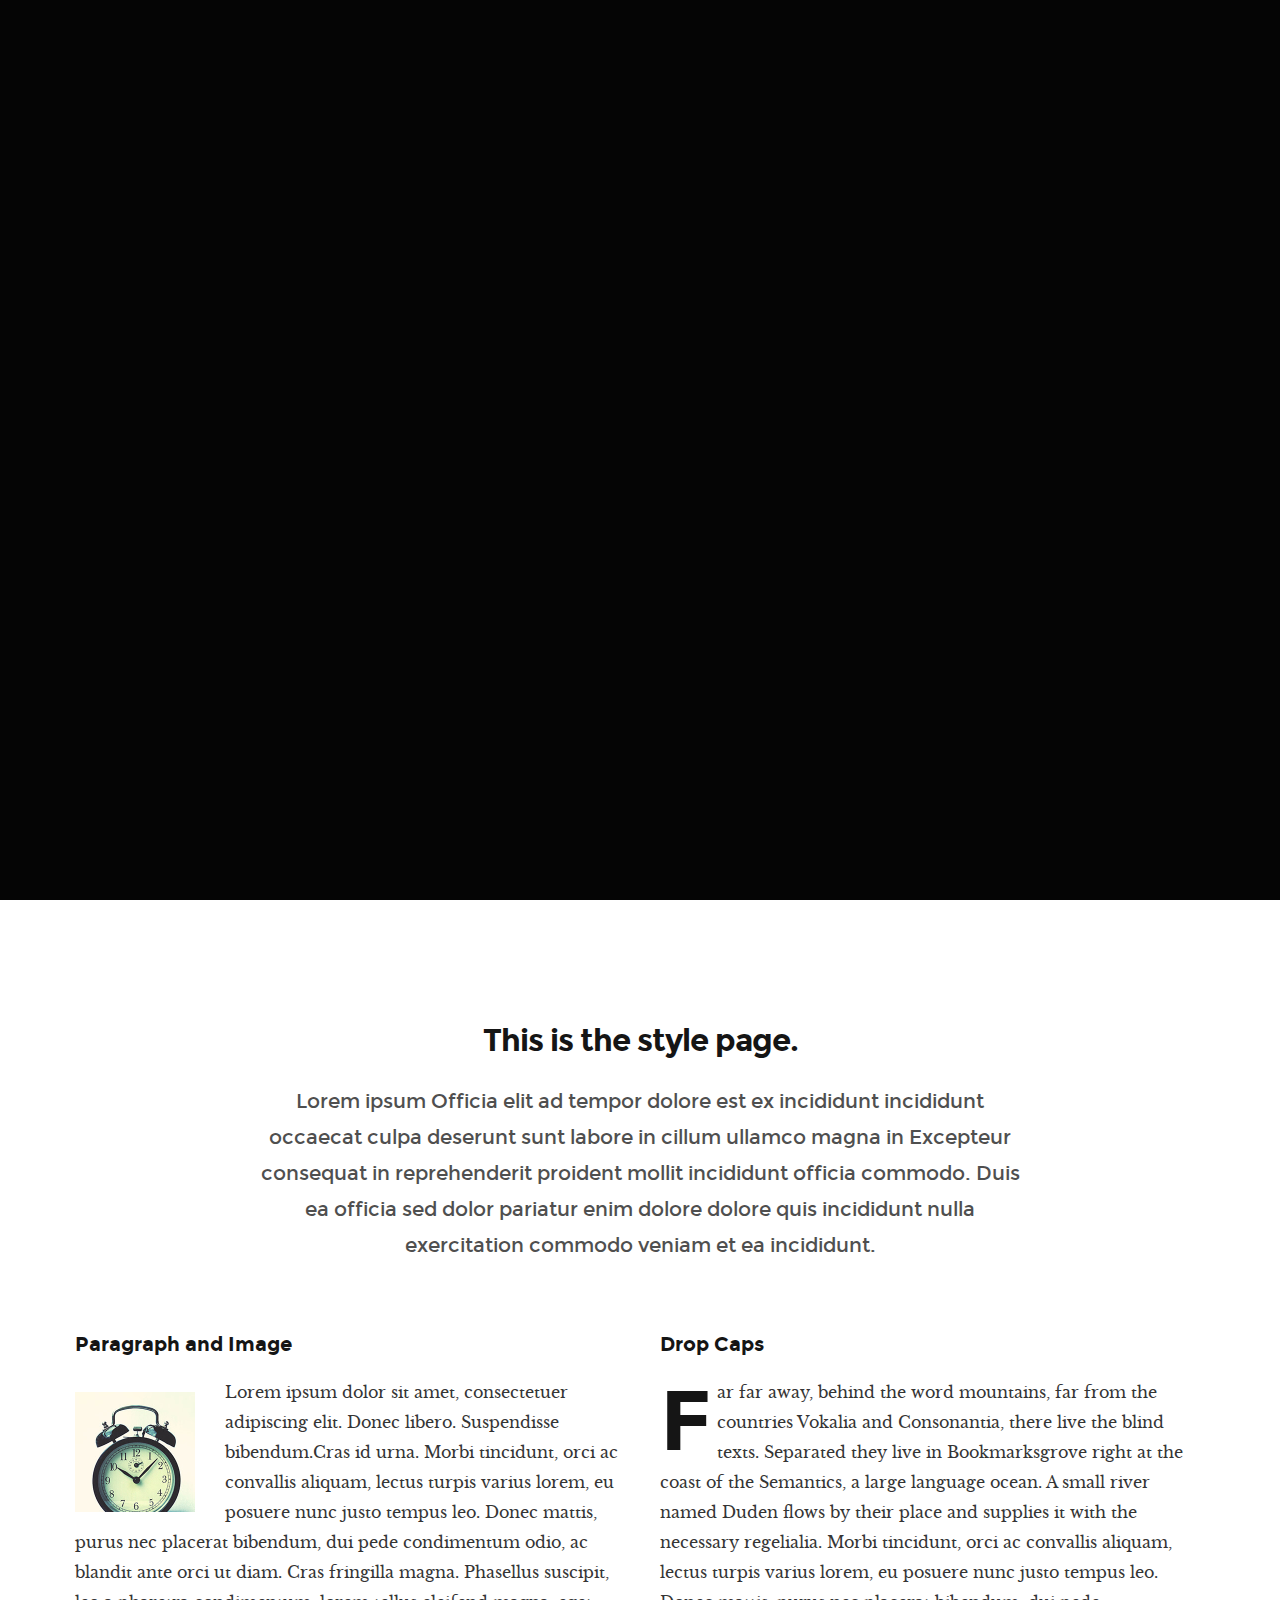
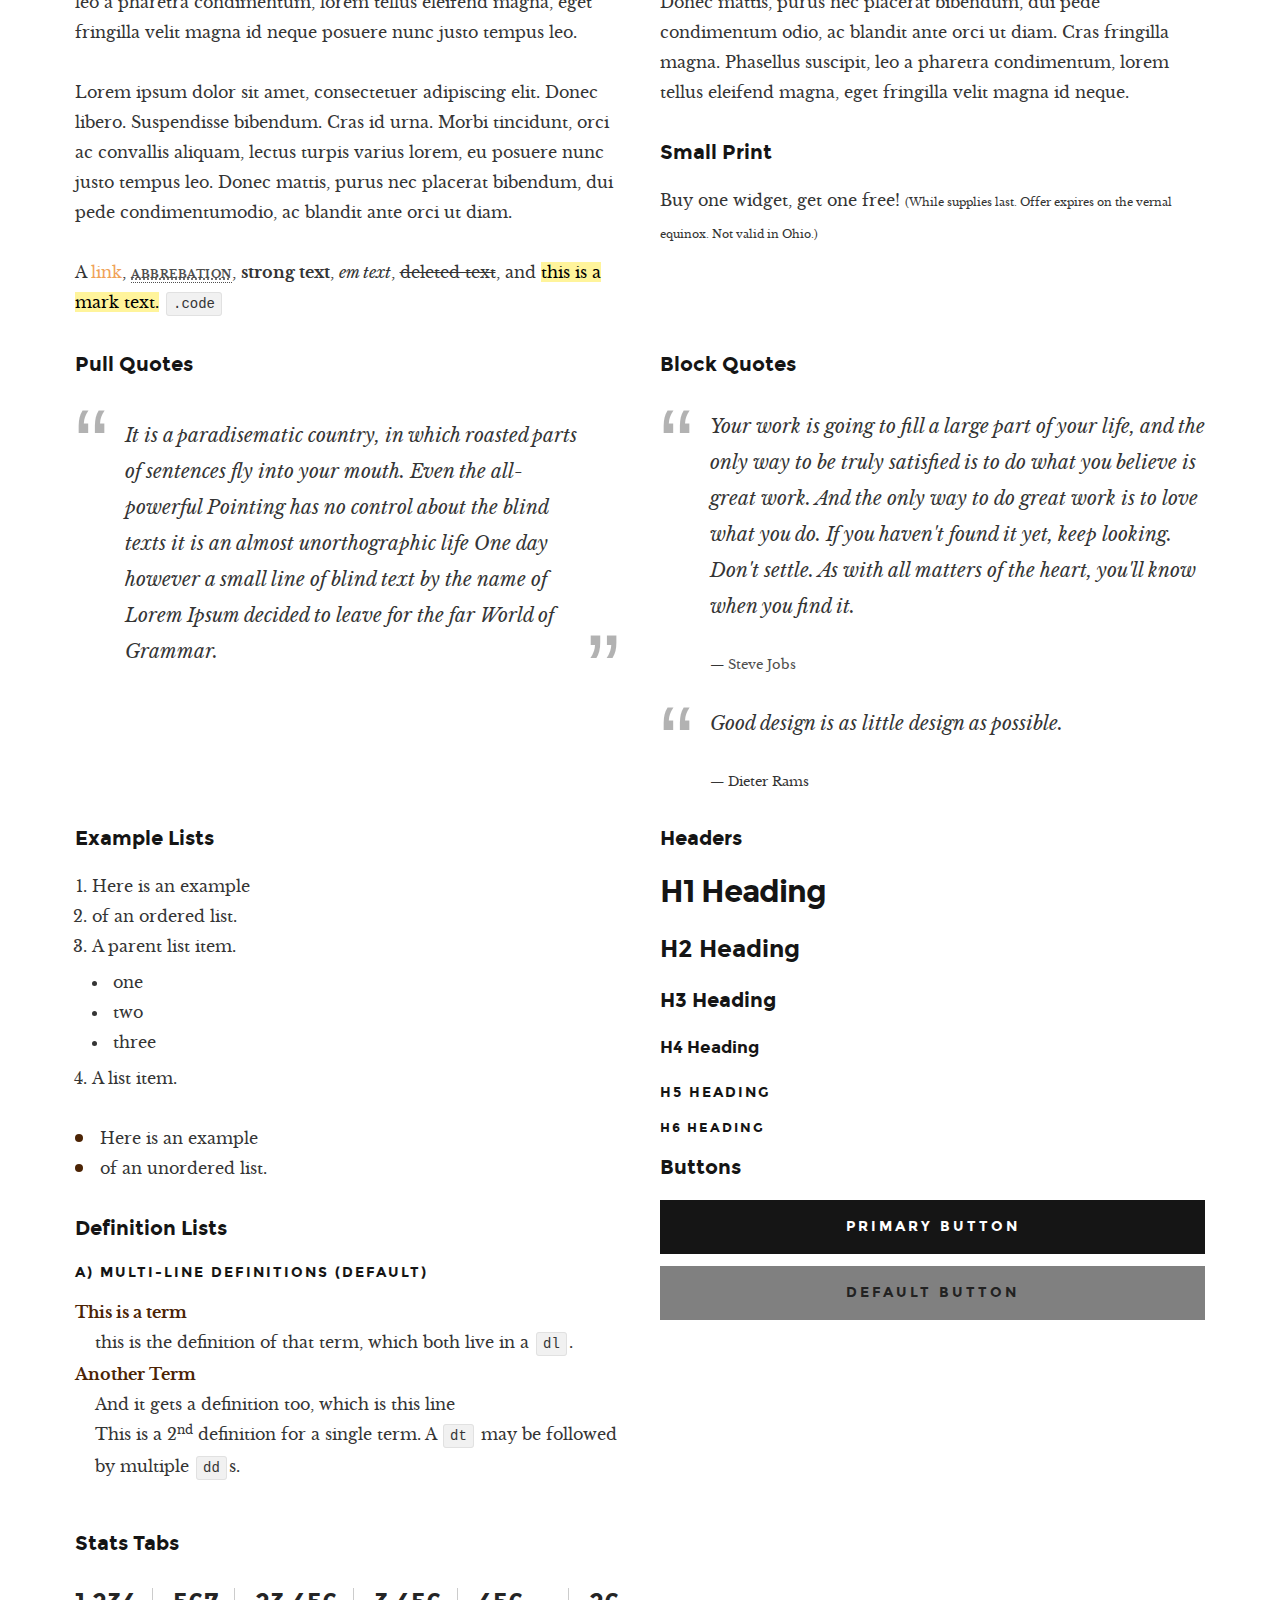
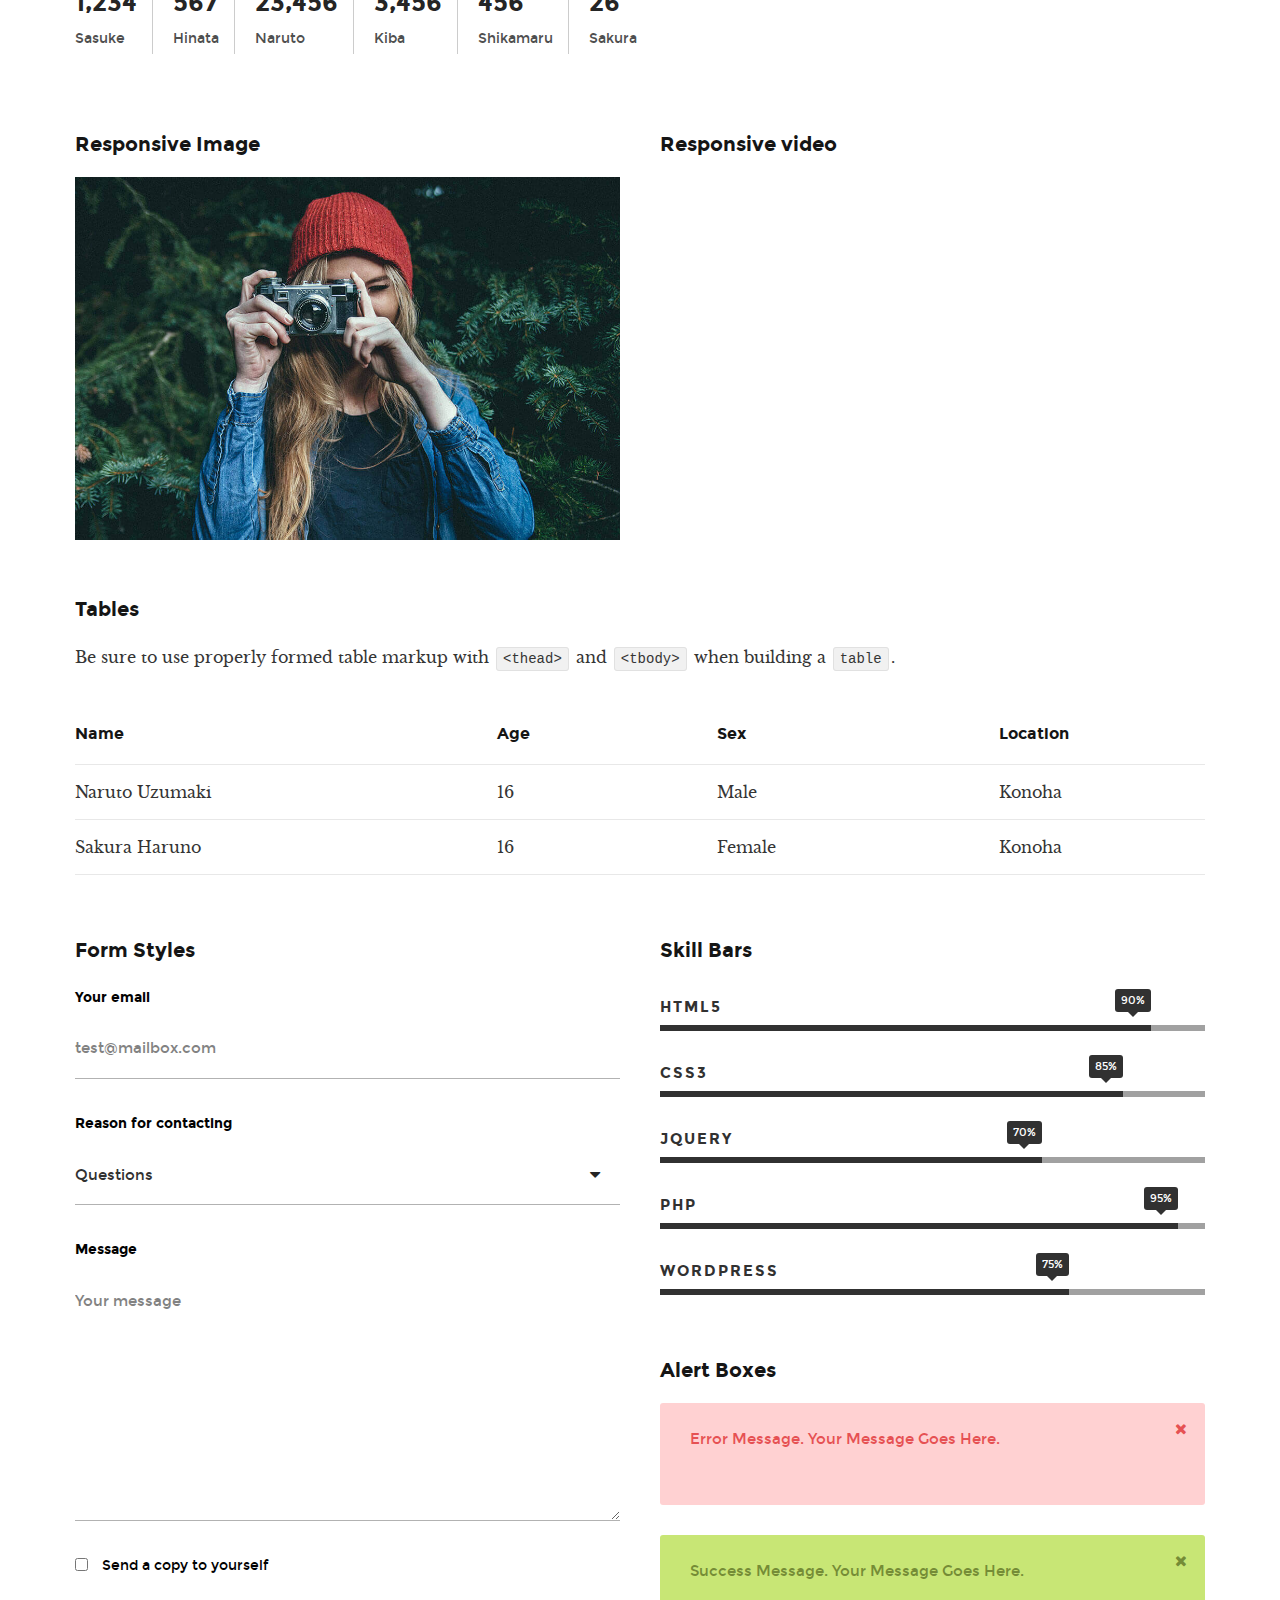
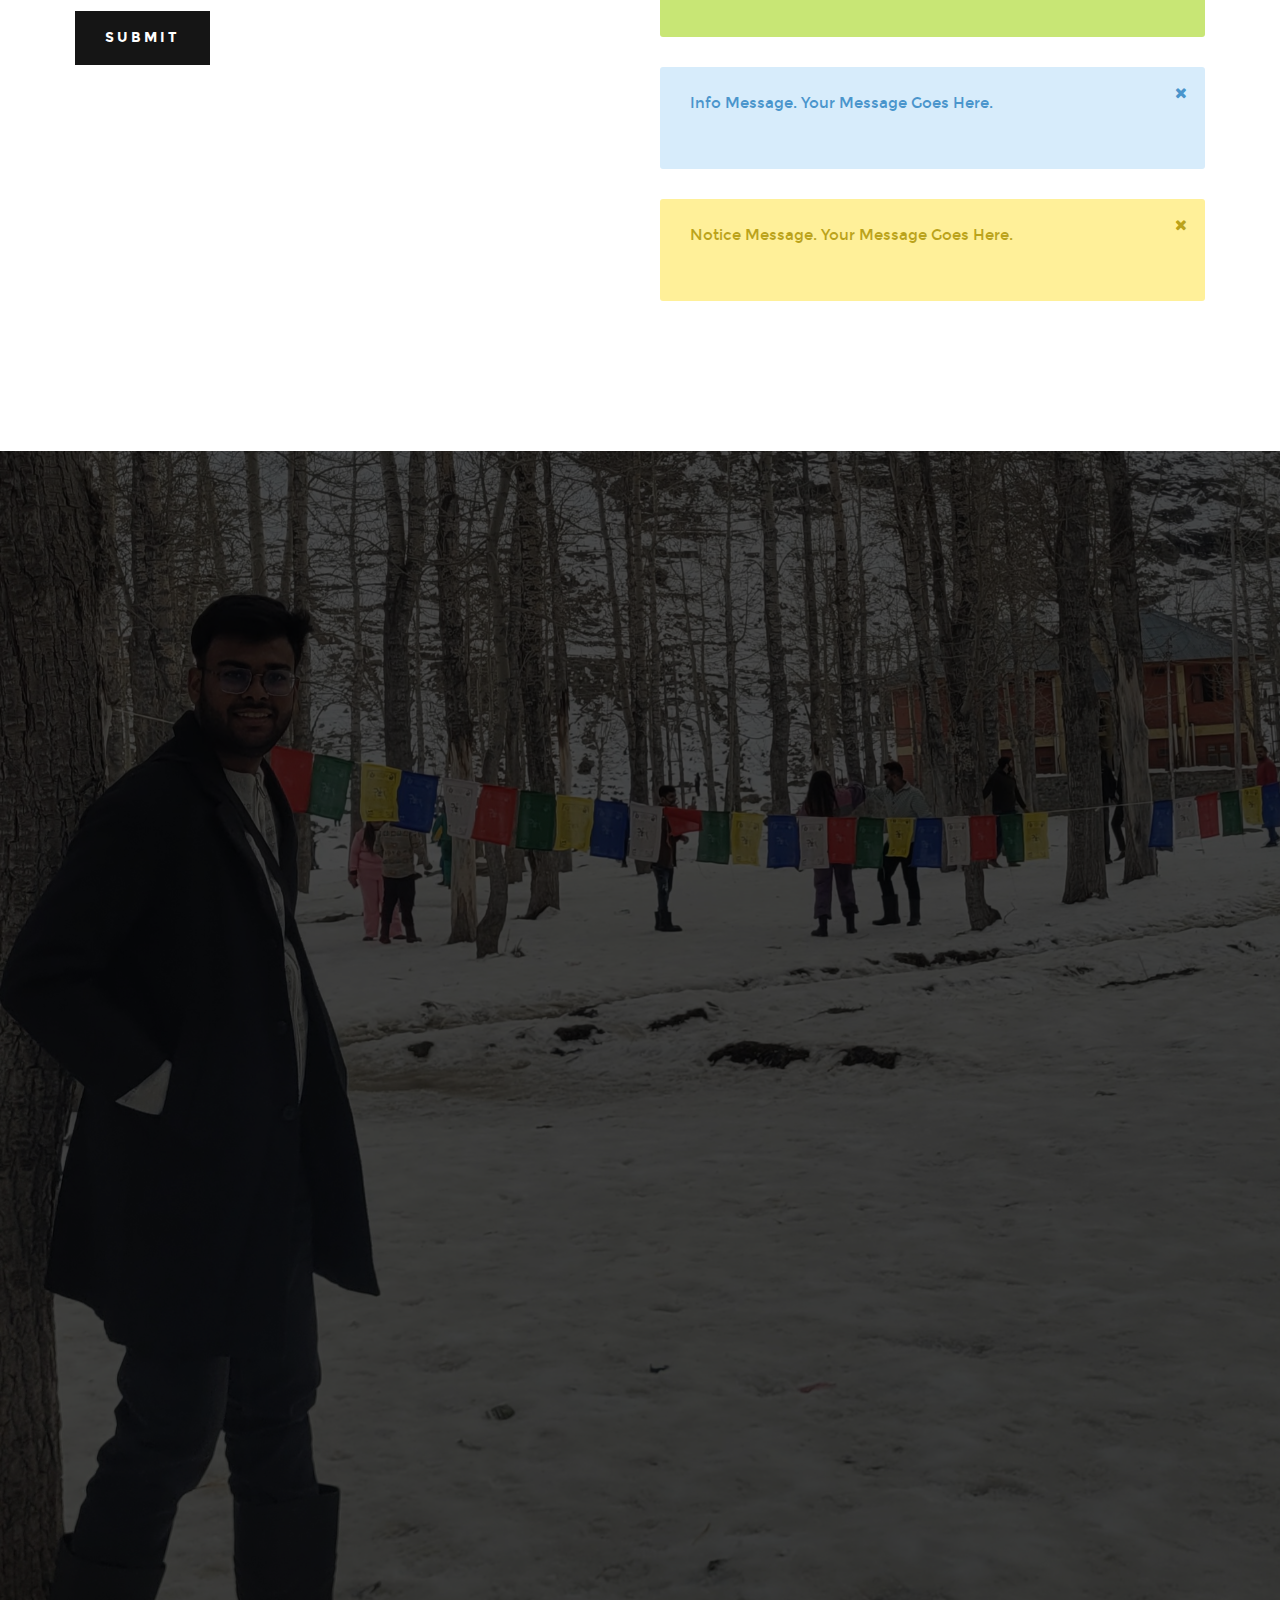
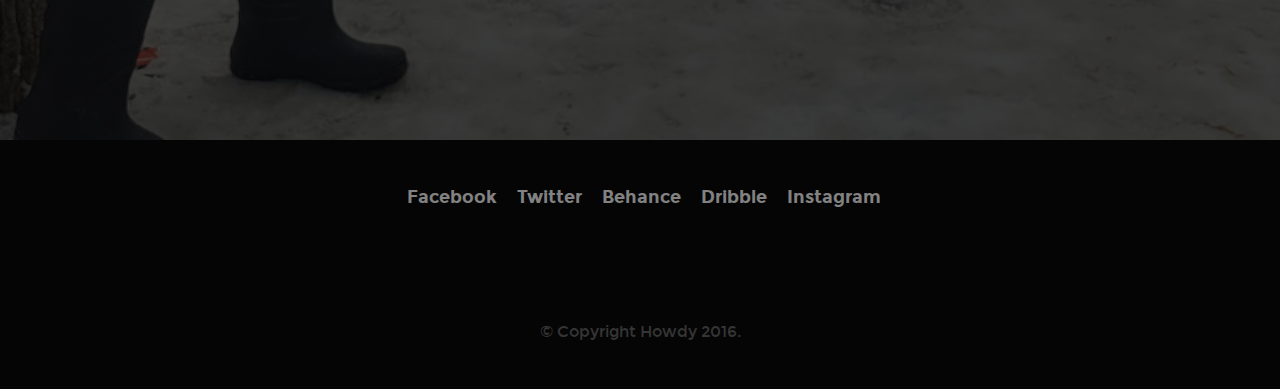
<file: styles.html>
<!DOCTYPE html>
<!--[if IE 8]><html class="no-js oldie ie8" lang="en"> <![endif]-->
<!--[if IE 9]><html class="no-js oldie ie9" lang="en"> <![endif]-->
<!--[if (gte IE 9)|!(IE)]><!-->
<html class="no-js" lang="en">
  <!--<![endif]-->
  <head>
    <!--- basic page needs
   ================================================== -->
    <meta charset="utf-8" />
    <title>Howdy - Style Guide</title>
    <meta name="description" content="" />
    <meta name="author" content="" />

    <!-- mobile specific metas
   ================================================== -->
    <meta
      name="viewport"
      content="width=device-width, initial-scale=1, maximum-scale=1"
    />

    <!-- CSS
   ================================================== -->
    <link rel="stylesheet" href="css/base.css" />
    <link rel="stylesheet" href="css/vendor.css" />
    <link rel="stylesheet" href="css/main.css" />

    <style type="text/css" media="screen">
      #styles {
        background: white;
        padding-top: 12rem;
        padding-bottom: 12rem;
      }
    </style>

    <!-- script
   ================================================== -->
    <script src="js/modernizr.js"></script>
    <script src="js/pace.min.js"></script>

    <!-- favicons
	================================================== -->
    <link rel="shortcut icon" href="favicon.ico" type="image/x-icon" />
    <link rel="icon" href="favicon.ico" type="image/x-icon" />
  </head>

  <body id="top">
    <!-- header 
   ================================================== -->
    <header>
      <div class="header-logo">
        <a href="index.html">Howdy</a>
      </div>

      <a id="header-menu-trigger" href="#0">
        <span class="header-menu-text">Menu</span>
        <span class="header-menu-icon"></span>
      </a>

      <nav id="menu-nav-wrap">
        <a href="#0" class="close-button" title="close"><span>Close</span></a>

        <h3>Howdy.</h3>

        <ul class="nav-list">
          <li class="current"><a href="index.html#home" title="">Home</a></li>
          <li><a href="index.html#about" title="">About</a></li>
          <li><a href="index.html#skills" title="">Skills</a></li>
          <li><a href="index.html#credentials" title="">Experience</a></li>
          <li><a href="index.html#portfolio" title="">Works</a></li>
          <li><a href="index.html#stats" title="">Stats</a></li>
          <li><a href="index.html#contact" title="">Contact</a></li>
        </ul>

        <ul class="header-social-list">
          <li>
            <a href="#"><i class="fa fa-facebook-square"></i></a>
          </li>
          <li>
            <a href="#"><i class="fa fa-twitter"></i></a>
          </li>
          <li>
            <a href="#"><i class="fa fa-behance"></i></a>
          </li>
          <li>
            <a href="#"><i class="fa fa-dribbble"></i></a>
          </li>
          <li>
            <a href="#"><i class="fa fa-instagram"></i></a>
          </li>
        </ul>
      </nav>
      <!-- end #menu-nav-wrap -->
    </header>
    <!-- end header -->

    <!-- home
   ================================================== -->
    <section id="home">
      <div class="overlay"></div>
      <div class="gradient-overlay"></div>

      <div class="home-content-table">
        <div class="home-content-tablecell">
          <div class="row">
            <div class="col-twelve">
              <div class="home-bottom-text">
                <h3 class="animate-intro">Hello, World.</h3>
                <h1 class="animate-intro">
                  I am Jonathan Smith. <br />
                  Graphic &amp; UI/UX Designer <br />
                  Based in Manila Philippines.
                </h1>

                <ul class="home-section-links">
                  <li class="animate-intro">
                    More <a href="index.html#about">About Me</a>
                  </li>
                  <li class="animate-intro">
                    View <a href="index.html#portfolio">My Works</a>
                  </li>
                  <li class="animate-intro">
                    Contact <a href="index.html#contact">By Email</a>
                  </li>
                </ul>
              </div>
              <!-- end home-bottom-text -->
            </div>
            <!-- end col-twelve -->
          </div>
          <!-- end row -->
        </div>
        <!-- end home-content-tablecell -->
      </div>
      <!-- end home-content-table -->

      <a href="#styles" class="scroll-icon smoothscroll">
        <span class="icon-DownArrow"></span>
      </a>
    </section>
    <!-- end home -->

    <!-- styles
   ================================================== -->
    <section id="styles">
      <div class="row narrow add-bottom text-center">
        <div class="col-twelve tab-full">
          <h1>This is the style page.</h1>

          <p class="lead">
            Lorem ipsum Officia elit ad tempor dolore est ex incididunt
            incididunt occaecat culpa deserunt sunt labore in cillum ullamco
            magna in Excepteur consequat in reprehenderit proident mollit
            incididunt officia commodo. Duis ea officia sed dolor pariatur enim
            dolore dolore quis incididunt nulla exercitation commodo veniam et
            ea incididunt.
          </p>
        </div>
      </div>

      <div class="row">
        <div class="col-six tab-full">
          <h3>Paragraph and Image</h3>

          <p>
            <a href="#"
              ><img
                width="120"
                height="120"
                class="pull-left"
                alt="sample-image"
                src="images/sample-image.jpg"
            /></a>
            Lorem ipsum dolor sit amet, consectetuer adipiscing elit. Donec
            libero. Suspendisse bibendum.Cras id urna. Morbi tincidunt, orci ac
            convallis aliquam, lectus turpis varius lorem, eu posuere nunc justo
            tempus leo. Donec mattis, purus nec placerat bibendum, dui pede
            condimentum odio, ac blandit ante orci ut diam. Cras fringilla
            magna. Phasellus suscipit, leo a pharetra condimentum, lorem tellus
            eleifend magna, eget fringilla velit magna id neque posuere nunc
            justo tempus leo.
          </p>

          <p>
            Lorem ipsum dolor sit amet, consectetuer adipiscing elit. Donec
            libero. Suspendisse bibendum. Cras id urna. Morbi tincidunt, orci ac
            convallis aliquam, lectus turpis varius lorem, eu posuere nunc justo
            tempus leo. Donec mattis, purus nec placerat bibendum, dui pede
            condimentumodio, ac blandit ante orci ut diam.
          </p>

          <p>
            A <a href="#">link</a>,
            <abbr title="this really isn't a very good description"
              >abbrebation</abbr
            >, <strong>strong text</strong>, <em>em text</em>,
            <del>deleted text</del>, and
            <mark>this is a mark text.</mark>
            <code>.code</code>
          </p>
        </div>

        <div class="col-six tab-full">
          <h3>Drop Caps</h3>

          <p class="drop-cap">
            Far far away, behind the word mountains, far from the countries
            Vokalia and Consonantia, there live the blind texts. Separated they
            live in Bookmarksgrove right at the coast of the Semantics, a large
            language ocean. A small river named Duden flows by their place and
            supplies it with the necessary regelialia. Morbi tincidunt, orci ac
            convallis aliquam, lectus turpis varius lorem, eu posuere nunc justo
            tempus leo. Donec mattis, purus nec placerat bibendum, dui pede
            condimentum odio, ac blandit ante orci ut diam. Cras fringilla
            magna. Phasellus suscipit, leo a pharetra condimentum, lorem tellus
            eleifend magna, eget fringilla velit magna id neque.
          </p>

          <h3>Small Print</h3>

          <p>
            Buy one widget, get one free!
            <small
              >(While supplies last. Offer expires on the vernal equinox. Not
              valid in Ohio.)</small
            >
          </p>
        </div>
      </div>
      <!-- end row -->

      <div class="row">
        <div class="col-six tab-full">
          <h3>Pull Quotes</h3>

          <aside class="pull-quote">
            <blockquote>
              <p>
                It is a paradisematic country, in which roasted parts of
                sentences fly into your mouth. Even the all-powerful Pointing
                has no control about the blind texts it is an almost
                unorthographic life One day however a small line of blind text
                by the name of Lorem Ipsum decided to leave for the far World of
                Grammar.
              </p>
            </blockquote>
          </aside>
        </div>

        <div class="col-six tab-full">
          <h3>Block Quotes</h3>

          <blockquote cite="http://where-i-got-my-info-from.com">
            <p>
              Your work is going to fill a large part of your life, and the only
              way to be truly satisfied is to do what you believe is great work.
              And the only way to do great work is to love what you do. If you
              haven't found it yet, keep looking. Don't settle. As with all
              matters of the heart, you'll know when you find it.
            </p>
            <cite>
              <a href="#">Steve Jobs</a>
            </cite>
          </blockquote>

          <blockquote>
            <p>Good design is as little design as possible.</p>
            <cite>Dieter Rams</cite>
          </blockquote>
        </div>
      </div>
      <!-- end row -->

      <div class="row half-bottom">
        <div class="col-six tab-full">
          <h3>Example Lists</h3>

          <ol>
            <li>Here is an example</li>
            <li>of an ordered list.</li>
            <li>
              A parent list item.
              <ul>
                <li>one</li>
                <li>two</li>
                <li>three</li>
              </ul>
            </li>
            <li>A list item.</li>
          </ol>

          <ul class="disc">
            <li>Here is an example</li>
            <li>of an unordered list.</li>
          </ul>

          <h3>Definition Lists</h3>

          <h5>a) Multi-line Definitions (default)</h5>

          <dl>
            <dt><strong>This is a term</strong></dt>
            <dd>
              this is the definition of that term, which both live in a
              <code>dl</code>.
            </dd>
            <dt><strong>Another Term</strong></dt>
            <dd>And it gets a definition too, which is this line</dd>
            <dd>
              This is a 2<sup>nd</sup> definition for a single term. A
              <code>dt</code> may be followed by multiple <code>dd</code>s.
            </dd>
          </dl>
        </div>

        <div class="col-six tab-full">
          <h3>Headers</h3>

          <h1>H1 Heading</h1>
          <h2>H2 Heading</h2>
          <h3>H3 Heading</h3>
          <h4>H4 Heading</h4>
          <h5>H5 Heading</h5>
          <h6>H6 Heading</h6>

          <h3>Buttons</h3>

          <p>
            <a class="button button-primary full-width" href="#"
              >Primary Button</a
            >
            <a class="button full-width" href="#">Default Button</a>
          </p>
        </div>
      </div>
      <!-- end row -->

      <div class="row half-bottom">
        <div class="col-twelve">
          <h3>Stats Tabs</h3>

          <ul class="stats-tabs">
            <li>
              <a href="#">1,234 <em>Sasuke</em></a>
            </li>
            <li>
              <a href="#">567 <em>Hinata</em></a>
            </li>
            <li>
              <a href="#">23,456 <em>Naruto</em></a>
            </li>
            <li>
              <a href="#">3,456 <em>Kiba</em></a>
            </li>
            <li>
              <a href="#">456 <em>Shikamaru</em></a>
            </li>
            <li>
              <a href="#">26 <em>Sakura</em></a>
            </li>
          </ul>
        </div>
      </div>
      <!-- end row -->

      <div class="row half-bottom">
        <div class="col-six tab-full">
          <h3>Responsive Image</h3>
          <p><img src="images/shutterbug.jpg" /></p>
        </div>

        <div class="col-six tab-full">
          <h3>Responsive video</h3>

          <div class="fluid-video-wrapper">
            <iframe
              src="http://player.vimeo.com/video/14592941?title=0&amp;byline=0&amp;portrait=0&amp;color=F64B39"
              width="500"
              height="281"
              frameborder="0"
              webkitallowfullscreen
              mozallowfullscreen
              allowfullscreen
            ></iframe>
          </div>
        </div>
      </div>
      <!-- end row -->

      <div class="row add-bottom">
        <div class="col-twelve">
          <h3>Tables</h3>
          <p>
            Be sure to use properly formed table markup with
            <code>&lt;thead&gt;</code> and <code>&lt;tbody&gt;</code> when
            building a <code>table</code>.
          </p>

          <div class="table-responsive">
            <table>
              <thead>
                <tr>
                  <th>Name</th>
                  <th>Age</th>
                  <th>Sex</th>
                  <th>Location</th>
                </tr>
              </thead>
              <tbody>
                <tr>
                  <td>Naruto Uzumaki</td>
                  <td>16</td>
                  <td>Male</td>
                  <td>Konoha</td>
                </tr>
                <tr>
                  <td>Sakura Haruno</td>
                  <td>16</td>
                  <td>Female</td>
                  <td>Konoha</td>
                </tr>
              </tbody>
            </table>
          </div>
        </div>
      </div>
      <!-- end row -->

      <div class="row">
        <div class="col-six tab-full">
          <h3>Form Styles</h3>

          <form>
            <div>
              <label for="sampleInput">Your email</label>
              <input
                class="full-width"
                type="email"
                placeholder="test@mailbox.com"
                id="sampleInput"
              />
            </div>
            <div>
              <label for="sampleRecipientInput">Reason for contacting</label>
              <div class="ss-custom-select">
                <select class="full-width" id="sampleRecipientInput">
                  <option value="Option 1">Questions</option>
                  <option value="Option 2">Report</option>
                  <option value="Option 3">Others</option>
                </select>
              </div>
            </div>

            <label for="exampleMessage">Message</label>
            <textarea
              class="full-width"
              placeholder="Your message"
              id="exampleMessage"
            ></textarea>

            <label class="add-bottom">
              <input type="checkbox" />
              <span class="label-text">Send a copy to yourself</span>
            </label>

            <input class="button-primary" type="submit" value="Submit" />
          </form>
        </div>

        <div class="col-six tab-full">
          <h3>Skill Bars</h3>

          <ul class="skill-bars">
            <li>
              <div class="progress percent90"><span>90%</span></div>
              <strong>HTML5</strong>
            </li>
            <li>
              <div class="progress percent85"><span>85%</span></div>
              <strong>CSS3</strong>
            </li>
            <li>
              <div class="progress percent70"><span>70%</span></div>
              <strong>JQuery</strong>
            </li>
            <li>
              <div class="progress percent95"><span>95%</span></div>
              <strong>PHP</strong>
            </li>
            <li>
              <div class="progress percent75"><span>75%</span></div>
              <strong>Wordpress</strong>
            </li>
          </ul>
          <!-- end skill-bars -->

          <h3>Alert Boxes</h3>

          <div class="alert-box ss-error hideit">
            <p>Error Message. Your Message Goes Here.</p>
            <i class="fa fa-times close"></i>
          </div>
          <!-- /error -->

          <div class="alert-box ss-success hideit">
            <p>Success Message. Your Message Goes Here.</p>
            <i class="fa fa-times close"></i>
          </div>
          <!-- /success -->

          <div class="alert-box ss-info hideit">
            <p>Info Message. Your Message Goes Here.</p>
            <i class="fa fa-times close"></i>
          </div>
          <!-- /info -->

          <div class="alert-box ss-notice hideit">
            <p>Notice Message. Your Message Goes Here.</p>
            <i class="fa fa-times close"></i>
          </div>
          <!-- /notice -->
        </div>
      </div>
      <!-- end row -->
    </section>
    <!-- end styles -->

    <!-- contact
   ================================================== -->
    <section id="contact">
      <div class="overlay"></div>

      <div class="row narrow section-intro">
        <div class="col-twelve">
          <h3 class="animate-this">Contact</h3>
          <h1 class="animate-this">
            I'm Available for Freelance Work. Feel Free to Contact Me.
          </h1>

          <p class="lead animate-this">
            Lorem ipsum Do commodo in proident enim in dolor cupidatat
            adipisicing dolore officia nisi aliqua incididunt Ut veniam lorem
            ipsum Consectetur ut in in eu do.
          </p>
        </div>
      </div>
      <!-- end section-intro -->

      <div class="row contact-form">
        <div class="col-twelve">
          <!-- form -->
          <form name="contactForm" id="contactForm" method="post">
            <div class="form-field animate-this">
              <input
                name="contactName"
                type="text"
                id="contactName"
                placeholder="Name"
                value=""
                minlength="2"
                required=""
              />
            </div>
            <div class="form-field animate-this">
              <input
                name="contactEmail"
                type="email"
                id="contactEmail"
                placeholder="Email"
                value=""
                required=""
              />
            </div>
            <div class="form-field animate-this">
              <input
                name="contactSubject"
                type="text"
                id="contactSubject"
                placeholder="Subject"
                value=""
              />
            </div>
            <div class="form-field animate-this">
              <textarea
                name="contactMessage"
                id="contactMessage"
                placeholder="message"
                rows="10"
                cols="50"
                required=""
              ></textarea>
            </div>

            <div class="form-field animate-this">
              <button class="submitform">Submit</button>

              <div id="submit-loader">
                <div class="text-loader">Sending...</div>
                <div class="s-loader">
                  <div class="bounce1"></div>
                  <div class="bounce2"></div>
                  <div class="bounce3"></div>
                </div>
              </div>
            </div>
          </form>
          <!-- Form End -->

          <!-- contact-warning -->
          <div id="message-warning"></div>

          <!-- contact-success -->
          <div id="message-success">
            <i class="fa fa-check"></i>Your message was sent, thank you!<br />
          </div>
        </div>
        <!-- end col-twelve -->
      </div>
      <!-- end row contact-form -->

      <div class="row contact-info">
        <div class="col-four tab-full">
          <h5 class="animate-this">Where to find me</h5>

          <p class="animate-this">
            1600 Amphitheatre Parkway<br />
            Mountain View, CA<br />
            94043 US
          </p>
        </div>
        <!-- end col-four -->

        <div class="col-four tab-full collapse">
          <h5 class="animate-this">Email Me At</h5>

          <p class="animate-this">
            someone@howdywebsite.com<br />
            info@howdywebsite.com
          </p>
        </div>
        <!-- end col-four -->

        <div class="col-four tab-full">
          <h5 class="animate-this">Call Me At</h5>

          <p class="animate-this">
            Phone: (+63) 555 1212<br />
            Mobile: (+63) 555 0100<br />
            Fax: (+63) 555 0101
          </p>
        </div>
        <!-- end col-four -->
      </div>
      <!-- end row contact-info -->
    </section>
    <!-- end contact -->

    <!-- footer
   ================================================== -->
    <footer>
      <div class="row">
        <div class="col-twelve tab-full social">
          <ul class="footer-social">
            <li><a href="#">Facebook</a></li>
            <li><a href="#">Twitter</a></li>
            <li><a href="#">Behance</a></li>
            <li><a href="#">Dribble</a></li>
            <li><a href="#">Instagram</a></li>
          </ul>
        </div>

        <div class="col-twelve tab-full">
          <div class="copyright">
            <span>© Copyright Howdy 2016.</span>
          </div>
        </div>
      </div>
      <!-- end row -->

      <div id="go-top">
        <a class="smoothscroll" title="Back to Top" href="#top"
          ><i class="icon-UpArrow"></i
        ></a>
      </div>
    </footer>

    <div id="preloader">
      <div id="loader"></div>
    </div>

    <!-- Java Script
   ================================================== -->
    <script src="js/jquery-2.1.3.min.js"></script>
    <script src="js/plugins.js"></script>
    <script src="js/main.js"></script>
  </body>
</html>
</file>
<file: css/base.css>
/* =================================================================== 
 *
 *  Howdy v1.0 Base Stylesheet
 *  08-13-2016
 *  ------------------------------------------------------------------
 *
 *  TOC:
 *  01. reset
 *  02. basic/base setup styles
 *  03. grid
 *  04. block grids
 *  05. MISC
 *
 * =================================================================== */


/* ===================================================================
 *  01. reset - normalize.css v3.0.2 | MIT License | git.io/normalize
 *
 * ------------------------------------------------------------------- */
html {
	font-family: sans-serif;
	-ms-text-size-adjust: 100%;
	-webkit-text-size-adjust: 100%;
}

body {
	margin: 0;
}

article,
aside,
details,
figcaption,
figure,
footer,
header,
hgroup,
main,
menu,
nav,
section,
summary {
	display: block;
}

audio,
canvas,
progress,
video {
	display: inline-block;
	vertical-align: baseline;
}

audio:not([controls]) {
	display: none;
	height: 0;
}

[hidden],
template {
	display: none;
}

a {
	background: transparent;
}

a:active,
a:hover {
	outline: 0;
}

abbr[title] {
	border-bottom: 1px dotted;
}

b,
strong {
	font-weight: bold;
}

dfn {
	font-style: italic;
}

h1 {
	font-size: 2em;
	margin: 0.67em 0;
}

mark {
	background: #ff0;
	color: #000;
}

small {
	font-size: 80%;
}

sub,
sup {
	font-size: 75%;
	line-height: 0;
	position: relative;
	vertical-align: baseline;
}

sup {
	top: -0.5em;
}

sub {
	bottom: -0.25em;
}

img {
	border: 0;
}

svg:not(:root) {
	overflow: hidden;
}

figure {
	margin: 1em 40px;
}

hr {
	-moz-box-sizing: content-box;
	box-sizing: content-box;
	height: 0;
}

pre {
	overflow: auto;
}

code,
kbd,
pre,
samp {
	font-family: monospace, monospace;
	font-size: 1em;
}

button,
input,
optgroup,
select,
textarea {
	color: inherit;
	font: inherit;
	margin: 0;
}

button {
	overflow: visible;
}

button,
select {
	text-transform: none;
}

button,
html input[type="button"],
input[type="reset"],
input[type="submit"] {
	-webkit-appearance: button;
	cursor: pointer;
}

button[disabled],
html input[disabled] {
	cursor: default;
}

button::-moz-focus-inner,
input::-moz-focus-inner {
	border: 0;
	padding: 0;
}

input {
	line-height: normal;
}

input[type="checkbox"],
input[type="radio"] {
	box-sizing: border-box;
	padding: 0;
}

input[type="number"]::-webkit-inner-spin-button,
input[type="number"]::-webkit-outer-spin-button {
	height: auto;
}

input[type="search"] {
	-webkit-appearance: textfield;
	-moz-box-sizing: content-box;
	-webkit-box-sizing: content-box;
	box-sizing: content-box;
}

input[type="search"]::-webkit-search-cancel-button,
input[type="search"]::-webkit-search-decoration {
	-webkit-appearance: none;
}

fieldset {
	border: 1px solid #c0c0c0;
	margin: 0 2px;
	padding: 0.35em 0.625em 0.75em;
}

legend {
	border: 0;
	padding: 0;
}

textarea {
	overflow: auto;
}

optgroup {
	font-weight: bold;
}

table {
	border-collapse: collapse;
	border-spacing: 0;
}

td,
th {
	padding: 0;
}


/* ===================================================================
 *  02. basic/base setup styles - (_basic.scss)
 *
 * ------------------------------------------------------------------- */
html {
	font-size: 62.5%;
	box-sizing: border-box;
}

*,
*::before,
*::after {
	box-sizing: inherit;
}

body {
	font-weight: normal;
	line-height: 1;
	text-rendering: optimizeLegibility;
	word-wrap: break-word;
	-webkit-overflow-scrolling: touch;
	-webkit-text-size-adjust: none;
}

body,
input,
button {
	-moz-osx-font-smoothing: grayscale;
	-webkit-font-smoothing: antialiased;
}

/* ------------------------------------------------------------------- 
 * Media - (_basic.scss)
 * ------------------------------------------------------------------- */
img,
video {
	max-width: 100%;
	height: auto;
}

/* ------------------------------------------------------------------- 
 * Typography resets - (_basic.scss)
 * ------------------------------------------------------------------- */
div, dl, dt, dd, ul, ol, li, h1, h2, h3, h4, h5, h6, pre, form, p, blockquote, th, td {
	margin: 0;
	padding: 0;
}

h1, h2, h3, h4, h5, h6 {
	-webkit-font-variant-ligatures: common-ligatures;
	-moz-font-variant-ligatures: common-ligatures;
	font-variant-ligatures: common-ligatures;
	text-rendering: optimizeLegibility;
}

em,
i {
	font-style: italic;
	line-height: inherit;
}

strong,
b {
	font-weight: bold;
	line-height: inherit;
}

small {
	font-size: 60%;
	line-height: inherit;
}

ol,
ul {
	list-style: none;
}

li {
	display: block;
}

/* ------------------------------------------------------------------- 
 * links - (_basic.scss)
 * ------------------------------------------------------------------- */
a {
	text-decoration: none;
	line-height: inherit;
}

a img {
	border: none;
}

/* ------------------------------------------------------------------- 
 * inputs - (_basic.scss)
 * ------------------------------------------------------------------- */
fieldset {
	margin: 0;
	padding: 0;
}

input[type="email"],
input[type="number"],
input[type="search"],
input[type="text"],
input[type="tel"],
input[type="url"],
input[type="password"],
textarea {
	-webkit-appearance: none;
	-moz-appearance: none;
	-ms-appearance: none;
	-o-appearance: none;
	appearance: none;
}

/* ===================================================================
 *  03. grid - (_grid.scss)
 *
 * ------------------------------------------------------------------- */
.row {
	width: 94%;
	max-width: 1170px;
	margin: 0 auto;
}

.row:before,
.row:after {
	content: "";
	display: table;
}

.row:after {
	clear: both;
}

.row .row {
	width: auto;
	max-width: none;
	margin-left: -20px;
	margin-right: -20px;
}

[class*="col-"],
.bgrid {
	float: left;
}

[class*="col-"] + [class*="col-"].end {
	float: right;
}

[class*="col-"] {
	padding: 0 20px;
}

.col-one {
	width: 8.33333%;
}

.col-two,
.col-1-6 {
	width: 16.66667%;
}

.col-three,
.col-1-4 {
	width: 25%;
}

.col-four,
.col-1-3 {
	width: 33.33333%;
}

.col-five {
	width: 41.66667%;
}

.col-six,
.col-1-2 {
	width: 50%;
}

.col-seven {
	width: 58.33333%;
}

.col-eight,
.col-2-3 {
	width: 66.66667%;
}

.col-nine,
.col-3-4 {
	width: 75%;
}

.col-ten,
.col-5-6 {
	width: 83.33333%;
}

.col-eleven {
	width: 91.66667%;
}

.col-twelve,
.col-full {
	width: 100%;
}

/* ------------------------------------------------------------------- 
 * small screens - (_grid.scss)
 * ------------------------------------------------------------------- */
@media screen and (max-width:1024px) {
	.row .row {
		margin-left: -18px;
		margin-right: -18px;
	}

	[class*="col-"] {
		padding: 0 18px;
	}

}

/* ------------------------------------------------------------------- 
 * tablets - (_grid.scss)
 * ------------------------------------------------------------------- */
@media screen and (max-width:768px) {
	.row {
		width: auto;
		padding-left: 30px;
		padding-right: 30px;
	}

	.row .row {
		padding-left: 0;
		padding-right: 0;
		margin-left: -15px;
		margin-right: -15px;
	}

	[class*="col-"] {
		padding: 0 15px;
	}

	.tab-1-4 {
		width: 25%;
	}

	.tab-1-3 {
		width: 33.33333%;
	}

	.tab-1-2 {
		width: 50%;
	}

	.tab-2-3 {
		width: 66.66667%;
	}

	.tab-3-4 {
		width: 75%;
	}

	.tab-full {
		width: 100%;
	}

}

/* ------------------------------------------------------------------- 
 * large mobile devices - (_grid.scss)
 * ------------------------------------------------------------------- */
@media screen and (max-width:600px) {
	.row {
		padding-left: 25px;
		padding-right: 25px;
	}

	.row .row {
		margin-left: -10px;
		margin-right: -10px;
	}

	[class*="col-"] {
		padding: 0 10px;
	}

	.mob-1-4 {
		width: 25%;
	}

	.mob-1-2 {
		width: 50%;
	}

	.mob-3-4 {
		width: 75%;
	}

	.mob-full {
		width: 100%;
	}

}

/* ------------------------------------------------------------------- 
 * small mobile devices - (_grid.scss)
 * ------------------------------------------------------------------- */
@media screen and (max-width:400px) {
	.row .row {
		padding-left: 0;
		padding-right: 0;
		margin-left: 0;
		margin-right: 0;
	}

	[class*="col-"] {
		width: 100% !important;
		float: none !important;
		clear: both !important;
		margin-left: 0;
		margin-right: 0;
		padding: 0;
	}

	[class*="col-"] + [class*="col-"].end {
		float: none;
	}

}

/* ===================================================================
 *  04. block grids - (_grid.scss)
 *
 * ------------------------------------------------------------------- */
[class*="block-"]:before,
[class*="block-"]:after {
	content: "";
	display: table;
}

[class*="block-"]:after {
	clear: both;
}

.block-1-6 .bgrid {
	width: 16.66667%;
}

.block-1-4 .bgrid {
	width: 25%;
}

.block-1-3 .bgrid {
	width: 33.33333%;
}

.block-1-2 .bgrid {
	width: 50%;
}

/**
 * Clearing for block grid columns. Allow columns with 
 * different heights to align properly.
 */
.block-1-6 .bgrid:nth-child(6n+1),
.block-1-4 .bgrid:nth-child(4n+1),
.block-1-3 .bgrid:nth-child(3n+1),
.block-1-2 .bgrid:nth-child(2n+1) {
	clear: both;
}

/* ------------------------------------------------------------------- 
 * small screens - (_grid.scss)
 * ------------------------------------------------------------------- */
@media screen and (max-width:1024px) {
	.block-s-1-6 .bgrid {
		width: 16.66667%;
	}

	.block-s-1-4 .bgrid {
		width: 25%;
	}

	.block-s-1-3 .bgrid {
		width: 33.33333%;
	}

	.block-s-1-2 .bgrid {
		width: 50%;
	}

	.block-s-full .bgrid {
		width: 100%;
		clear: both;
	}

	[class*="block-s-"] .bgrid:nth-child(n) {
		clear: none;
	}

	.block-s-1-6 .bgrid:nth-child(6n+1),
	.block-s-1-4 .bgrid:nth-child(4n+1),
	.block-s-1-3 .bgrid:nth-child(3n+1),
	.block-s-1-2 .bgrid:nth-child(2n+1) {
		clear: both;
	}

}

/* ------------------------------------------------------------------- 
 * tablets - (_grid.scss)
 * ------------------------------------------------------------------- */
@media screen and (max-width:768px) {
	.block-tab-1-6 .bgrid {
		width: 16.66667%;
	}

	.block-tab-1-4 .bgrid {
		width: 25%;
	}

	.block-tab-1-3 .bgrid {
		width: 33.33333%;
	}

	.block-tab-1-2 .bgrid {
		width: 50%;
	}

	.block-tab-full .bgrid {
		width: 100%;
		clear: both;
	}

	[class*="block-tab-"] .bgrid:nth-child(n) {
		clear: none;
	}

	.block-tab-1-6 .bgrid:nth-child(6n+1),
	.block-tab-1-4 .bgrid:nth-child(4n+1),
	.block-tab-1-3 .bgrid:nth-child(3n+1),
	.block-tab-1-2 .bgrid:nth-child(2n+1) {
		clear: both;
	}

}

/* ------------------------------------------------------------------- 
 * large mobile devices - (_grid.scss)
 * ------------------------------------------------------------------- */
@media screen and (max-width:600px) {
	.block-mob-1-6 .bgrid {
		width: 16.66667%;
	}

	.block-mob-1-4 .bgrid {
		width: 25%;
	}

	.block-mob-1-3 .bgrid {
		width: 33.33333%;
	}

	.block-mob-1-2 .bgrid {
		width: 50%;
	}

	.block-mob-full .bgrid {
		width: 100%;
		clear: both;
	}

	[class*="block-mob-"] .bgrid:nth-child(n) {
		clear: none;
	}

	.block-mob-1-6 .bgrid:nth-child(6n+1),
	.block-mob-1-4 .bgrid:nth-child(4n+1),
	.block-mob-1-3 .bgrid:nth-child(3n+1),
	.block-mob-1-2 .bgrid:nth-child(2n+1) {
		clear: both;
	}

}

/* ------------------------------------------------------------------- 
 * stack on small mobile devices - (_grid.scss)
 * ------------------------------------------------------------------- */
@media screen and (max-width:400px) {
	.stack .bgrid {
		width: 100% !important;
		float: none !important;
		clear: both !important;
		margin-left: 0;
		margin-right: 0;
	}

}

/* ===================================================================
 *  05. MISC  - (_grid.scss)
 *
 * ------------------------------------------------------------------- */

/* Clearing - (http://nicolasgallagher.com/micro-clearfix-hack/
 */
.group:before,
.group:after {
	content: "";
	display: table;
}

.group:after {
	clear: both;
}

/* Misc Helper Styles 
 */
.hide {
	display: none;
}

.invisible {
	visibility: hidden;
}

.antialiased {
	-webkit-font-smoothing: antialiased;
	-moz-osx-font-smoothing: grayscale;
}

.overflow-hidden {
	overflow: hidden;
}

.remove-bottom {
	margin-bottom: 0;
}

.half-bottom {
	margin-bottom: 1.5rem !important;
}

.add-bottom {
	margin-bottom: 3rem !important;
}

.no-border {
	border: none;
}

.full-width {
	width: 100%;
}

.text-center {
	text-align: center;
}

.text-left {
	text-align: left;
}

.text-right {
	text-align: right;
}

.pull-left {
	float: left;
}

.pull-right {
	float: right;
}

.align-center {
	margin-left: auto;
	margin-right: auto;
	text-align: center;
}
</file>
<file: css/vendor.css>
/* =================================================================== 
 *
 *  Howdy v1.0 Vendor/Third Party CSS 
 *  08-13-2016
 *  ------------------------------------------------------------------
 *
 *  TOC:
 *  01. Animate.css
 *  02. Lightgallery.css
 *
 * =================================================================== */


/* -------------------------------------------------------------------
 * 01. 
 * Animate.css - http://daneden.me/animate
 * Licensed under the MIT license - http://opensource.org/licenses/MIT
 *
 * Copyright (c) 2015 Daniel Eden
 * =================================================================== */

.animated {
	-webkit-animation-duration: 1s;
	animation-duration: 1s;
	-webkit-animation-fill-mode: both;
	animation-fill-mode: both;
}

.animated.infinite {
	-webkit-animation-iteration-count: infinite;
	animation-iteration-count: infinite;
}

.animated.hinge {
	-webkit-animation-duration: 2s;
	animation-duration: 2s;
}

.animated.bounceIn,
.animated.bounceOut,
.animated.flipOutX,
.animated.flipOutY {
	-webkit-animation-duration: .75s;
	animation-duration: .75s;
}

@-webkit-keyframes bounce {
	20%,
	53%,
	80%,
	from,
	to {
		-webkit-animation-timing-function: cubic-bezier(0.215, 0.61, 0.355, 1);
		animation-timing-function: cubic-bezier(0.215, 0.61, 0.355, 1);
		-webkit-transform: translate3d(0, 0, 0);
		transform: translate3d(0, 0, 0);
	}

	40%,
	43% {
		-webkit-animation-timing-function: cubic-bezier(0.755, 0.05, 0.855, 0.06);
		animation-timing-function: cubic-bezier(0.755, 0.05, 0.855, 0.06);
		-webkit-transform: translate3d(0, -30px, 0);
		transform: translate3d(0, -30px, 0);
	}

	70% {
		-webkit-animation-timing-function: cubic-bezier(0.755, 0.05, 0.855, 0.06);
		animation-timing-function: cubic-bezier(0.755, 0.05, 0.855, 0.06);
		-webkit-transform: translate3d(0, -15px, 0);
		transform: translate3d(0, -15px, 0);
	}

	90% {
		-webkit-transform: translate3d(0, -4px, 0);
		transform: translate3d(0, -4px, 0);
	}

}

@keyframes bounce {
	20%,
	53%,
	80%,
	from,
	to {
		-webkit-animation-timing-function: cubic-bezier(0.215, 0.61, 0.355, 1);
		animation-timing-function: cubic-bezier(0.215, 0.61, 0.355, 1);
		-webkit-transform: translate3d(0, 0, 0);
		transform: translate3d(0, 0, 0);
	}

	40%,
	43% {
		-webkit-animation-timing-function: cubic-bezier(0.755, 0.05, 0.855, 0.06);
		animation-timing-function: cubic-bezier(0.755, 0.05, 0.855, 0.06);
		-webkit-transform: translate3d(0, -30px, 0);
		transform: translate3d(0, -30px, 0);
	}

	70% {
		-webkit-animation-timing-function: cubic-bezier(0.755, 0.05, 0.855, 0.06);
		animation-timing-function: cubic-bezier(0.755, 0.05, 0.855, 0.06);
		-webkit-transform: translate3d(0, -15px, 0);
		transform: translate3d(0, -15px, 0);
	}

	90% {
		-webkit-transform: translate3d(0, -4px, 0);
		transform: translate3d(0, -4px, 0);
	}

}

.bounce {
	-webkit-animation-name: bounce;
	animation-name: bounce;
	-webkit-transform-origin: center bottom;
	transform-origin: center bottom;
}

@-webkit-keyframes flash {
	50%,
	from,
	to {
		opacity: 1;
	}

	25%,
	75% {
		opacity: 0;
	}

}

@keyframes flash {
	50%,
	from,
	to {
		opacity: 1;
	}

	25%,
	75% {
		opacity: 0;
	}

}

.flash {
	-webkit-animation-name: flash;
	animation-name: flash;
}

@-webkit-keyframes pulse {
	from {
		-webkit-transform: scale3d(1, 1, 1);
		transform: scale3d(1, 1, 1);
	}

	50% {
		-webkit-transform: scale3d(1.05, 1.05, 1.05);
		transform: scale3d(1.05, 1.05, 1.05);
	}

	to {
		-webkit-transform: scale3d(1, 1, 1);
		transform: scale3d(1, 1, 1);
	}

}

@keyframes pulse {
	from {
		-webkit-transform: scale3d(1, 1, 1);
		transform: scale3d(1, 1, 1);
	}

	50% {
		-webkit-transform: scale3d(1.05, 1.05, 1.05);
		transform: scale3d(1.05, 1.05, 1.05);
	}

	to {
		-webkit-transform: scale3d(1, 1, 1);
		transform: scale3d(1, 1, 1);
	}

}

.pulse {
	-webkit-animation-name: pulse;
	animation-name: pulse;
}

@-webkit-keyframes rubberBand {
	from {
		-webkit-transform: scale3d(1, 1, 1);
		transform: scale3d(1, 1, 1);
	}

	30% {
		-webkit-transform: scale3d(1.25, 0.75, 1);
		transform: scale3d(1.25, 0.75, 1);
	}

	40% {
		-webkit-transform: scale3d(0.75, 1.25, 1);
		transform: scale3d(0.75, 1.25, 1);
	}

	50% {
		-webkit-transform: scale3d(1.15, 0.85, 1);
		transform: scale3d(1.15, 0.85, 1);
	}

	65% {
		-webkit-transform: scale3d(0.95, 1.05, 1);
		transform: scale3d(0.95, 1.05, 1);
	}

	75% {
		-webkit-transform: scale3d(1.05, 0.95, 1);
		transform: scale3d(1.05, 0.95, 1);
	}

	to {
		-webkit-transform: scale3d(1, 1, 1);
		transform: scale3d(1, 1, 1);
	}

}

@keyframes rubberBand {
	from {
		-webkit-transform: scale3d(1, 1, 1);
		transform: scale3d(1, 1, 1);
	}

	30% {
		-webkit-transform: scale3d(1.25, 0.75, 1);
		transform: scale3d(1.25, 0.75, 1);
	}

	40% {
		-webkit-transform: scale3d(0.75, 1.25, 1);
		transform: scale3d(0.75, 1.25, 1);
	}

	50% {
		-webkit-transform: scale3d(1.15, 0.85, 1);
		transform: scale3d(1.15, 0.85, 1);
	}

	65% {
		-webkit-transform: scale3d(0.95, 1.05, 1);
		transform: scale3d(0.95, 1.05, 1);
	}

	75% {
		-webkit-transform: scale3d(1.05, 0.95, 1);
		transform: scale3d(1.05, 0.95, 1);
	}

	to {
		-webkit-transform: scale3d(1, 1, 1);
		transform: scale3d(1, 1, 1);
	}

}

.rubberBand {
	-webkit-animation-name: rubberBand;
	animation-name: rubberBand;
}

@-webkit-keyframes shake {
	from,
	to {
		-webkit-transform: translate3d(0, 0, 0);
		transform: translate3d(0, 0, 0);
	}

	10%,
	30%,
	50%,
	70%,
	90% {
		-webkit-transform: translate3d(-10px, 0, 0);
		transform: translate3d(-10px, 0, 0);
	}

	20%,
	40%,
	60%,
	80% {
		-webkit-transform: translate3d(10px, 0, 0);
		transform: translate3d(10px, 0, 0);
	}

}

@keyframes shake {
	from,
	to {
		-webkit-transform: translate3d(0, 0, 0);
		transform: translate3d(0, 0, 0);
	}

	10%,
	30%,
	50%,
	70%,
	90% {
		-webkit-transform: translate3d(-10px, 0, 0);
		transform: translate3d(-10px, 0, 0);
	}

	20%,
	40%,
	60%,
	80% {
		-webkit-transform: translate3d(10px, 0, 0);
		transform: translate3d(10px, 0, 0);
	}

}

.shake {
	-webkit-animation-name: shake;
	animation-name: shake;
}

@-webkit-keyframes swing {
	20% {
		-webkit-transform: rotate3d(0, 0, 1, 15deg);
		transform: rotate3d(0, 0, 1, 15deg);
	}

	40% {
		-webkit-transform: rotate3d(0, 0, 1, -10deg);
		transform: rotate3d(0, 0, 1, -10deg);
	}

	60% {
		-webkit-transform: rotate3d(0, 0, 1, 5deg);
		transform: rotate3d(0, 0, 1, 5deg);
	}

	80% {
		-webkit-transform: rotate3d(0, 0, 1, -5deg);
		transform: rotate3d(0, 0, 1, -5deg);
	}

	to {
		-webkit-transform: rotate3d(0, 0, 1, 0deg);
		transform: rotate3d(0, 0, 1, 0deg);
	}

}

@keyframes swing {
	20% {
		-webkit-transform: rotate3d(0, 0, 1, 15deg);
		transform: rotate3d(0, 0, 1, 15deg);
	}

	40% {
		-webkit-transform: rotate3d(0, 0, 1, -10deg);
		transform: rotate3d(0, 0, 1, -10deg);
	}

	60% {
		-webkit-transform: rotate3d(0, 0, 1, 5deg);
		transform: rotate3d(0, 0, 1, 5deg);
	}

	80% {
		-webkit-transform: rotate3d(0, 0, 1, -5deg);
		transform: rotate3d(0, 0, 1, -5deg);
	}

	to {
		-webkit-transform: rotate3d(0, 0, 1, 0deg);
		transform: rotate3d(0, 0, 1, 0deg);
	}

}

.swing {
	-webkit-transform-origin: top center;
	transform-origin: top center;
	-webkit-animation-name: swing;
	animation-name: swing;
}

@-webkit-keyframes tada {
	from {
		-webkit-transform: scale3d(1, 1, 1);
		transform: scale3d(1, 1, 1);
	}

	10%,
	20% {
		-webkit-transform: scale3d(0.9, 0.9, 0.9) rotate3d(0, 0, 1, -3deg);
		transform: scale3d(0.9, 0.9, 0.9) rotate3d(0, 0, 1, -3deg);
	}

	30%,
	50%,
	70%,
	90% {
		-webkit-transform: scale3d(1.1, 1.1, 1.1) rotate3d(0, 0, 1, 3deg);
		transform: scale3d(1.1, 1.1, 1.1) rotate3d(0, 0, 1, 3deg);
	}

	40%,
	60%,
	80% {
		-webkit-transform: scale3d(1.1, 1.1, 1.1) rotate3d(0, 0, 1, -3deg);
		transform: scale3d(1.1, 1.1, 1.1) rotate3d(0, 0, 1, -3deg);
	}

	to {
		-webkit-transform: scale3d(1, 1, 1);
		transform: scale3d(1, 1, 1);
	}

}

@keyframes tada {
	from {
		-webkit-transform: scale3d(1, 1, 1);
		transform: scale3d(1, 1, 1);
	}

	10%,
	20% {
		-webkit-transform: scale3d(0.9, 0.9, 0.9) rotate3d(0, 0, 1, -3deg);
		transform: scale3d(0.9, 0.9, 0.9) rotate3d(0, 0, 1, -3deg);
	}

	30%,
	50%,
	70%,
	90% {
		-webkit-transform: scale3d(1.1, 1.1, 1.1) rotate3d(0, 0, 1, 3deg);
		transform: scale3d(1.1, 1.1, 1.1) rotate3d(0, 0, 1, 3deg);
	}

	40%,
	60%,
	80% {
		-webkit-transform: scale3d(1.1, 1.1, 1.1) rotate3d(0, 0, 1, -3deg);
		transform: scale3d(1.1, 1.1, 1.1) rotate3d(0, 0, 1, -3deg);
	}

	to {
		-webkit-transform: scale3d(1, 1, 1);
		transform: scale3d(1, 1, 1);
	}

}

.tada {
	-webkit-animation-name: tada;
	animation-name: tada;
}

@-webkit-keyframes wobble {
	from {
		-webkit-transform: none;
		transform: none;
	}

	15% {
		-webkit-transform: translate3d(-25%, 0, 0) rotate3d(0, 0, 1, -5deg);
		transform: translate3d(-25%, 0, 0) rotate3d(0, 0, 1, -5deg);
	}

	30% {
		-webkit-transform: translate3d(20%, 0, 0) rotate3d(0, 0, 1, 3deg);
		transform: translate3d(20%, 0, 0) rotate3d(0, 0, 1, 3deg);
	}

	45% {
		-webkit-transform: translate3d(-15%, 0, 0) rotate3d(0, 0, 1, -3deg);
		transform: translate3d(-15%, 0, 0) rotate3d(0, 0, 1, -3deg);
	}

	60% {
		-webkit-transform: translate3d(10%, 0, 0) rotate3d(0, 0, 1, 2deg);
		transform: translate3d(10%, 0, 0) rotate3d(0, 0, 1, 2deg);
	}

	75% {
		-webkit-transform: translate3d(-5%, 0, 0) rotate3d(0, 0, 1, -1deg);
		transform: translate3d(-5%, 0, 0) rotate3d(0, 0, 1, -1deg);
	}

	to {
		-webkit-transform: none;
		transform: none;
	}

}

@keyframes wobble {
	from {
		-webkit-transform: none;
		transform: none;
	}

	15% {
		-webkit-transform: translate3d(-25%, 0, 0) rotate3d(0, 0, 1, -5deg);
		transform: translate3d(-25%, 0, 0) rotate3d(0, 0, 1, -5deg);
	}

	30% {
		-webkit-transform: translate3d(20%, 0, 0) rotate3d(0, 0, 1, 3deg);
		transform: translate3d(20%, 0, 0) rotate3d(0, 0, 1, 3deg);
	}

	45% {
		-webkit-transform: translate3d(-15%, 0, 0) rotate3d(0, 0, 1, -3deg);
		transform: translate3d(-15%, 0, 0) rotate3d(0, 0, 1, -3deg);
	}

	60% {
		-webkit-transform: translate3d(10%, 0, 0) rotate3d(0, 0, 1, 2deg);
		transform: translate3d(10%, 0, 0) rotate3d(0, 0, 1, 2deg);
	}

	75% {
		-webkit-transform: translate3d(-5%, 0, 0) rotate3d(0, 0, 1, -1deg);
		transform: translate3d(-5%, 0, 0) rotate3d(0, 0, 1, -1deg);
	}

	to {
		-webkit-transform: none;
		transform: none;
	}

}

.wobble {
	-webkit-animation-name: wobble;
	animation-name: wobble;
}

@-webkit-keyframes jello {
	11.1%,
	from,
	to {
		-webkit-transform: none;
		transform: none;
	}

	22.2% {
		-webkit-transform: skewX(-12.5deg) skewY(-12.5deg);
		transform: skewX(-12.5deg) skewY(-12.5deg);
	}

	33.3% {
		-webkit-transform: skewX(6.25deg) skewY(6.25deg);
		transform: skewX(6.25deg) skewY(6.25deg);
	}

	44.4% {
		-webkit-transform: skewX(-3.125deg) skewY(-3.125deg);
		transform: skewX(-3.125deg) skewY(-3.125deg);
	}

	55.5% {
		-webkit-transform: skewX(1.5625deg) skewY(1.5625deg);
		transform: skewX(1.5625deg) skewY(1.5625deg);
	}

	66.6% {
		-webkit-transform: skewX(-0.78125deg) skewY(-0.78125deg);
		transform: skewX(-0.78125deg) skewY(-0.78125deg);
	}

	77.7% {
		-webkit-transform: skewX(0.39063deg) skewY(0.39063deg);
		transform: skewX(0.39063deg) skewY(0.39063deg);
	}

	88.8% {
		-webkit-transform: skewX(-0.19531deg) skewY(-0.19531deg);
		transform: skewX(-0.19531deg) skewY(-0.19531deg);
	}

}

@keyframes jello {
	11.1%,
	from,
	to {
		-webkit-transform: none;
		transform: none;
	}

	22.2% {
		-webkit-transform: skewX(-12.5deg) skewY(-12.5deg);
		transform: skewX(-12.5deg) skewY(-12.5deg);
	}

	33.3% {
		-webkit-transform: skewX(6.25deg) skewY(6.25deg);
		transform: skewX(6.25deg) skewY(6.25deg);
	}

	44.4% {
		-webkit-transform: skewX(-3.125deg) skewY(-3.125deg);
		transform: skewX(-3.125deg) skewY(-3.125deg);
	}

	55.5% {
		-webkit-transform: skewX(1.5625deg) skewY(1.5625deg);
		transform: skewX(1.5625deg) skewY(1.5625deg);
	}

	66.6% {
		-webkit-transform: skewX(-0.78125deg) skewY(-0.78125deg);
		transform: skewX(-0.78125deg) skewY(-0.78125deg);
	}

	77.7% {
		-webkit-transform: skewX(0.39063deg) skewY(0.39063deg);
		transform: skewX(0.39063deg) skewY(0.39063deg);
	}

	88.8% {
		-webkit-transform: skewX(-0.19531deg) skewY(-0.19531deg);
		transform: skewX(-0.19531deg) skewY(-0.19531deg);
	}

}

.jello {
	-webkit-animation-name: jello;
	animation-name: jello;
	-webkit-transform-origin: center;
	transform-origin: center;
}

@-webkit-keyframes bounceIn {
	20%,
	40%,
	60%,
	80%,
	from,
	to {
		-webkit-animation-timing-function: cubic-bezier(0.215, 0.61, 0.355, 1);
		animation-timing-function: cubic-bezier(0.215, 0.61, 0.355, 1);
	}

	0% {
		opacity: 0;
		-webkit-transform: scale3d(0.3, 0.3, 0.3);
		transform: scale3d(0.3, 0.3, 0.3);
	}

	20% {
		-webkit-transform: scale3d(1.1, 1.1, 1.1);
		transform: scale3d(1.1, 1.1, 1.1);
	}

	40% {
		-webkit-transform: scale3d(0.9, 0.9, 0.9);
		transform: scale3d(0.9, 0.9, 0.9);
	}

	60% {
		opacity: 1;
		-webkit-transform: scale3d(1.03, 1.03, 1.03);
		transform: scale3d(1.03, 1.03, 1.03);
	}

	80% {
		-webkit-transform: scale3d(0.97, 0.97, 0.97);
		transform: scale3d(0.97, 0.97, 0.97);
	}

	to {
		opacity: 1;
		-webkit-transform: scale3d(1, 1, 1);
		transform: scale3d(1, 1, 1);
	}

}

@keyframes bounceIn {
	20%,
	40%,
	60%,
	80%,
	from,
	to {
		-webkit-animation-timing-function: cubic-bezier(0.215, 0.61, 0.355, 1);
		animation-timing-function: cubic-bezier(0.215, 0.61, 0.355, 1);
	}

	0% {
		opacity: 0;
		-webkit-transform: scale3d(0.3, 0.3, 0.3);
		transform: scale3d(0.3, 0.3, 0.3);
	}

	20% {
		-webkit-transform: scale3d(1.1, 1.1, 1.1);
		transform: scale3d(1.1, 1.1, 1.1);
	}

	40% {
		-webkit-transform: scale3d(0.9, 0.9, 0.9);
		transform: scale3d(0.9, 0.9, 0.9);
	}

	60% {
		opacity: 1;
		-webkit-transform: scale3d(1.03, 1.03, 1.03);
		transform: scale3d(1.03, 1.03, 1.03);
	}

	80% {
		-webkit-transform: scale3d(0.97, 0.97, 0.97);
		transform: scale3d(0.97, 0.97, 0.97);
	}

	to {
		opacity: 1;
		-webkit-transform: scale3d(1, 1, 1);
		transform: scale3d(1, 1, 1);
	}

}

.bounceIn {
	-webkit-animation-name: bounceIn;
	animation-name: bounceIn;
}

@-webkit-keyframes bounceInDown {
	60%,
	75%,
	90%,
	from,
	to {
		-webkit-animation-timing-function: cubic-bezier(0.215, 0.61, 0.355, 1);
		animation-timing-function: cubic-bezier(0.215, 0.61, 0.355, 1);
	}

	0% {
		opacity: 0;
		-webkit-transform: translate3d(0, -3000px, 0);
		transform: translate3d(0, -3000px, 0);
	}

	60% {
		opacity: 1;
		-webkit-transform: translate3d(0, 25px, 0);
		transform: translate3d(0, 25px, 0);
	}

	75% {
		-webkit-transform: translate3d(0, -10px, 0);
		transform: translate3d(0, -10px, 0);
	}

	90% {
		-webkit-transform: translate3d(0, 5px, 0);
		transform: translate3d(0, 5px, 0);
	}

	to {
		-webkit-transform: none;
		transform: none;
	}

}

@keyframes bounceInDown {
	60%,
	75%,
	90%,
	from,
	to {
		-webkit-animation-timing-function: cubic-bezier(0.215, 0.61, 0.355, 1);
		animation-timing-function: cubic-bezier(0.215, 0.61, 0.355, 1);
	}

	0% {
		opacity: 0;
		-webkit-transform: translate3d(0, -3000px, 0);
		transform: translate3d(0, -3000px, 0);
	}

	60% {
		opacity: 1;
		-webkit-transform: translate3d(0, 25px, 0);
		transform: translate3d(0, 25px, 0);
	}

	75% {
		-webkit-transform: translate3d(0, -10px, 0);
		transform: translate3d(0, -10px, 0);
	}

	90% {
		-webkit-transform: translate3d(0, 5px, 0);
		transform: translate3d(0, 5px, 0);
	}

	to {
		-webkit-transform: none;
		transform: none;
	}

}

.bounceInDown {
	-webkit-animation-name: bounceInDown;
	animation-name: bounceInDown;
}

@-webkit-keyframes bounceInLeft {
	60%,
	75%,
	90%,
	from,
	to {
		-webkit-animation-timing-function: cubic-bezier(0.215, 0.61, 0.355, 1);
		animation-timing-function: cubic-bezier(0.215, 0.61, 0.355, 1);
	}

	0% {
		opacity: 0;
		-webkit-transform: translate3d(-3000px, 0, 0);
		transform: translate3d(-3000px, 0, 0);
	}

	60% {
		opacity: 1;
		-webkit-transform: translate3d(25px, 0, 0);
		transform: translate3d(25px, 0, 0);
	}

	75% {
		-webkit-transform: translate3d(-10px, 0, 0);
		transform: translate3d(-10px, 0, 0);
	}

	90% {
		-webkit-transform: translate3d(5px, 0, 0);
		transform: translate3d(5px, 0, 0);
	}

	to {
		-webkit-transform: none;
		transform: none;
	}

}

@keyframes bounceInLeft {
	60%,
	75%,
	90%,
	from,
	to {
		-webkit-animation-timing-function: cubic-bezier(0.215, 0.61, 0.355, 1);
		animation-timing-function: cubic-bezier(0.215, 0.61, 0.355, 1);
	}

	0% {
		opacity: 0;
		-webkit-transform: translate3d(-3000px, 0, 0);
		transform: translate3d(-3000px, 0, 0);
	}

	60% {
		opacity: 1;
		-webkit-transform: translate3d(25px, 0, 0);
		transform: translate3d(25px, 0, 0);
	}

	75% {
		-webkit-transform: translate3d(-10px, 0, 0);
		transform: translate3d(-10px, 0, 0);
	}

	90% {
		-webkit-transform: translate3d(5px, 0, 0);
		transform: translate3d(5px, 0, 0);
	}

	to {
		-webkit-transform: none;
		transform: none;
	}

}

.bounceInLeft {
	-webkit-animation-name: bounceInLeft;
	animation-name: bounceInLeft;
}

@-webkit-keyframes bounceInRight {
	60%,
	75%,
	90%,
	from,
	to {
		-webkit-animation-timing-function: cubic-bezier(0.215, 0.61, 0.355, 1);
		animation-timing-function: cubic-bezier(0.215, 0.61, 0.355, 1);
	}

	from {
		opacity: 0;
		-webkit-transform: translate3d(3000px, 0, 0);
		transform: translate3d(3000px, 0, 0);
	}

	60% {
		opacity: 1;
		-webkit-transform: translate3d(-25px, 0, 0);
		transform: translate3d(-25px, 0, 0);
	}

	75% {
		-webkit-transform: translate3d(10px, 0, 0);
		transform: translate3d(10px, 0, 0);
	}

	90% {
		-webkit-transform: translate3d(-5px, 0, 0);
		transform: translate3d(-5px, 0, 0);
	}

	to {
		-webkit-transform: none;
		transform: none;
	}

}

@keyframes bounceInRight {
	60%,
	75%,
	90%,
	from,
	to {
		-webkit-animation-timing-function: cubic-bezier(0.215, 0.61, 0.355, 1);
		animation-timing-function: cubic-bezier(0.215, 0.61, 0.355, 1);
	}

	from {
		opacity: 0;
		-webkit-transform: translate3d(3000px, 0, 0);
		transform: translate3d(3000px, 0, 0);
	}

	60% {
		opacity: 1;
		-webkit-transform: translate3d(-25px, 0, 0);
		transform: translate3d(-25px, 0, 0);
	}

	75% {
		-webkit-transform: translate3d(10px, 0, 0);
		transform: translate3d(10px, 0, 0);
	}

	90% {
		-webkit-transform: translate3d(-5px, 0, 0);
		transform: translate3d(-5px, 0, 0);
	}

	to {
		-webkit-transform: none;
		transform: none;
	}

}

.bounceInRight {
	-webkit-animation-name: bounceInRight;
	animation-name: bounceInRight;
}

@-webkit-keyframes bounceInUp {
	60%,
	75%,
	90%,
	from,
	to {
		-webkit-animation-timing-function: cubic-bezier(0.215, 0.61, 0.355, 1);
		animation-timing-function: cubic-bezier(0.215, 0.61, 0.355, 1);
	}

	from {
		opacity: 0;
		-webkit-transform: translate3d(0, 3000px, 0);
		transform: translate3d(0, 3000px, 0);
	}

	60% {
		opacity: 1;
		-webkit-transform: translate3d(0, -20px, 0);
		transform: translate3d(0, -20px, 0);
	}

	75% {
		-webkit-transform: translate3d(0, 10px, 0);
		transform: translate3d(0, 10px, 0);
	}

	90% {
		-webkit-transform: translate3d(0, -5px, 0);
		transform: translate3d(0, -5px, 0);
	}

	to {
		-webkit-transform: translate3d(0, 0, 0);
		transform: translate3d(0, 0, 0);
	}

}

@keyframes bounceInUp {
	60%,
	75%,
	90%,
	from,
	to {
		-webkit-animation-timing-function: cubic-bezier(0.215, 0.61, 0.355, 1);
		animation-timing-function: cubic-bezier(0.215, 0.61, 0.355, 1);
	}

	from {
		opacity: 0;
		-webkit-transform: translate3d(0, 3000px, 0);
		transform: translate3d(0, 3000px, 0);
	}

	60% {
		opacity: 1;
		-webkit-transform: translate3d(0, -20px, 0);
		transform: translate3d(0, -20px, 0);
	}

	75% {
		-webkit-transform: translate3d(0, 10px, 0);
		transform: translate3d(0, 10px, 0);
	}

	90% {
		-webkit-transform: translate3d(0, -5px, 0);
		transform: translate3d(0, -5px, 0);
	}

	to {
		-webkit-transform: translate3d(0, 0, 0);
		transform: translate3d(0, 0, 0);
	}

}

.bounceInUp {
	-webkit-animation-name: bounceInUp;
	animation-name: bounceInUp;
}

@-webkit-keyframes bounceOut {
	20% {
		-webkit-transform: scale3d(0.9, 0.9, 0.9);
		transform: scale3d(0.9, 0.9, 0.9);
	}

	50%,
	55% {
		opacity: 1;
		-webkit-transform: scale3d(1.1, 1.1, 1.1);
		transform: scale3d(1.1, 1.1, 1.1);
	}

	to {
		opacity: 0;
		-webkit-transform: scale3d(0.3, 0.3, 0.3);
		transform: scale3d(0.3, 0.3, 0.3);
	}

}

@keyframes bounceOut {
	20% {
		-webkit-transform: scale3d(0.9, 0.9, 0.9);
		transform: scale3d(0.9, 0.9, 0.9);
	}

	50%,
	55% {
		opacity: 1;
		-webkit-transform: scale3d(1.1, 1.1, 1.1);
		transform: scale3d(1.1, 1.1, 1.1);
	}

	to {
		opacity: 0;
		-webkit-transform: scale3d(0.3, 0.3, 0.3);
		transform: scale3d(0.3, 0.3, 0.3);
	}

}

.bounceOut {
	-webkit-animation-name: bounceOut;
	animation-name: bounceOut;
}

@-webkit-keyframes bounceOutDown {
	20% {
		-webkit-transform: translate3d(0, 10px, 0);
		transform: translate3d(0, 10px, 0);
	}

	40%,
	45% {
		opacity: 1;
		-webkit-transform: translate3d(0, -20px, 0);
		transform: translate3d(0, -20px, 0);
	}

	to {
		opacity: 0;
		-webkit-transform: translate3d(0, 2000px, 0);
		transform: translate3d(0, 2000px, 0);
	}

}

@keyframes bounceOutDown {
	20% {
		-webkit-transform: translate3d(0, 10px, 0);
		transform: translate3d(0, 10px, 0);
	}

	40%,
	45% {
		opacity: 1;
		-webkit-transform: translate3d(0, -20px, 0);
		transform: translate3d(0, -20px, 0);
	}

	to {
		opacity: 0;
		-webkit-transform: translate3d(0, 2000px, 0);
		transform: translate3d(0, 2000px, 0);
	}

}

.bounceOutDown {
	-webkit-animation-name: bounceOutDown;
	animation-name: bounceOutDown;
}

@-webkit-keyframes bounceOutLeft {
	20% {
		opacity: 1;
		-webkit-transform: translate3d(20px, 0, 0);
		transform: translate3d(20px, 0, 0);
	}

	to {
		opacity: 0;
		-webkit-transform: translate3d(-2000px, 0, 0);
		transform: translate3d(-2000px, 0, 0);
	}

}

@keyframes bounceOutLeft {
	20% {
		opacity: 1;
		-webkit-transform: translate3d(20px, 0, 0);
		transform: translate3d(20px, 0, 0);
	}

	to {
		opacity: 0;
		-webkit-transform: translate3d(-2000px, 0, 0);
		transform: translate3d(-2000px, 0, 0);
	}

}

.bounceOutLeft {
	-webkit-animation-name: bounceOutLeft;
	animation-name: bounceOutLeft;
}

@-webkit-keyframes bounceOutRight {
	20% {
		opacity: 1;
		-webkit-transform: translate3d(-20px, 0, 0);
		transform: translate3d(-20px, 0, 0);
	}

	to {
		opacity: 0;
		-webkit-transform: translate3d(2000px, 0, 0);
		transform: translate3d(2000px, 0, 0);
	}

}

@keyframes bounceOutRight {
	20% {
		opacity: 1;
		-webkit-transform: translate3d(-20px, 0, 0);
		transform: translate3d(-20px, 0, 0);
	}

	to {
		opacity: 0;
		-webkit-transform: translate3d(2000px, 0, 0);
		transform: translate3d(2000px, 0, 0);
	}

}

.bounceOutRight {
	-webkit-animation-name: bounceOutRight;
	animation-name: bounceOutRight;
}

@-webkit-keyframes bounceOutUp {
	20% {
		-webkit-transform: translate3d(0, -10px, 0);
		transform: translate3d(0, -10px, 0);
	}

	40%,
	45% {
		opacity: 1;
		-webkit-transform: translate3d(0, 20px, 0);
		transform: translate3d(0, 20px, 0);
	}

	to {
		opacity: 0;
		-webkit-transform: translate3d(0, -2000px, 0);
		transform: translate3d(0, -2000px, 0);
	}

}

@keyframes bounceOutUp {
	20% {
		-webkit-transform: translate3d(0, -10px, 0);
		transform: translate3d(0, -10px, 0);
	}

	40%,
	45% {
		opacity: 1;
		-webkit-transform: translate3d(0, 20px, 0);
		transform: translate3d(0, 20px, 0);
	}

	to {
		opacity: 0;
		-webkit-transform: translate3d(0, -2000px, 0);
		transform: translate3d(0, -2000px, 0);
	}

}

.bounceOutUp {
	-webkit-animation-name: bounceOutUp;
	animation-name: bounceOutUp;
}

@-webkit-keyframes fadeIn {
	from {
		opacity: 0;
	}

	to {
		opacity: 1;
	}

}

@keyframes fadeIn {
	from {
		opacity: 0;
	}

	to {
		opacity: 1;
	}

}

.fadeIn {
	-webkit-animation-name: fadeIn;
	animation-name: fadeIn;
}

@-webkit-keyframes fadeInDown {
	from {
		opacity: 0;
		-webkit-transform: translate3d(0, -100%, 0);
		transform: translate3d(0, -100%, 0);
	}

	to {
		opacity: 1;
		-webkit-transform: none;
		transform: none;
	}

}

@keyframes fadeInDown {
	from {
		opacity: 0;
		-webkit-transform: translate3d(0, -100%, 0);
		transform: translate3d(0, -100%, 0);
	}

	to {
		opacity: 1;
		-webkit-transform: none;
		transform: none;
	}

}

.fadeInDown {
	-webkit-animation-name: fadeInDown;
	animation-name: fadeInDown;
}

@-webkit-keyframes fadeInDownBig {
	from {
		opacity: 0;
		-webkit-transform: translate3d(0, -2000px, 0);
		transform: translate3d(0, -2000px, 0);
	}

	to {
		opacity: 1;
		-webkit-transform: none;
		transform: none;
	}

}

@keyframes fadeInDownBig {
	from {
		opacity: 0;
		-webkit-transform: translate3d(0, -2000px, 0);
		transform: translate3d(0, -2000px, 0);
	}

	to {
		opacity: 1;
		-webkit-transform: none;
		transform: none;
	}

}

.fadeInDownBig {
	-webkit-animation-name: fadeInDownBig;
	animation-name: fadeInDownBig;
}

@-webkit-keyframes fadeInLeft {
	from {
		opacity: 0;
		-webkit-transform: translate3d(-100%, 0, 0);
		transform: translate3d(-100%, 0, 0);
	}

	to {
		opacity: 1;
		-webkit-transform: none;
		transform: none;
	}

}

@keyframes fadeInLeft {
	from {
		opacity: 0;
		-webkit-transform: translate3d(-100%, 0, 0);
		transform: translate3d(-100%, 0, 0);
	}

	to {
		opacity: 1;
		-webkit-transform: none;
		transform: none;
	}

}

.fadeInLeft {
	-webkit-animation-name: fadeInLeft;
	animation-name: fadeInLeft;
}

@-webkit-keyframes fadeInLeftBig {
	from {
		opacity: 0;
		-webkit-transform: translate3d(-2000px, 0, 0);
		transform: translate3d(-2000px, 0, 0);
	}

	to {
		opacity: 1;
		-webkit-transform: none;
		transform: none;
	}

}

@keyframes fadeInLeftBig {
	from {
		opacity: 0;
		-webkit-transform: translate3d(-2000px, 0, 0);
		transform: translate3d(-2000px, 0, 0);
	}

	to {
		opacity: 1;
		-webkit-transform: none;
		transform: none;
	}

}

.fadeInLeftBig {
	-webkit-animation-name: fadeInLeftBig;
	animation-name: fadeInLeftBig;
}

@-webkit-keyframes fadeInRight {
	from {
		opacity: 0;
		-webkit-transform: translate3d(100%, 0, 0);
		transform: translate3d(100%, 0, 0);
	}

	to {
		opacity: 1;
		-webkit-transform: none;
		transform: none;
	}

}

@keyframes fadeInRight {
	from {
		opacity: 0;
		-webkit-transform: translate3d(100%, 0, 0);
		transform: translate3d(100%, 0, 0);
	}

	to {
		opacity: 1;
		-webkit-transform: none;
		transform: none;
	}

}

.fadeInRight {
	-webkit-animation-name: fadeInRight;
	animation-name: fadeInRight;
}

@-webkit-keyframes fadeInRightBig {
	from {
		opacity: 0;
		-webkit-transform: translate3d(2000px, 0, 0);
		transform: translate3d(2000px, 0, 0);
	}

	to {
		opacity: 1;
		-webkit-transform: none;
		transform: none;
	}

}

@keyframes fadeInRightBig {
	from {
		opacity: 0;
		-webkit-transform: translate3d(2000px, 0, 0);
		transform: translate3d(2000px, 0, 0);
	}

	to {
		opacity: 1;
		-webkit-transform: none;
		transform: none;
	}

}

.fadeInRightBig {
	-webkit-animation-name: fadeInRightBig;
	animation-name: fadeInRightBig;
}

@-webkit-keyframes fadeInUp {
	from {
		opacity: 0;
		-webkit-transform: translate3d(0, 100%, 0);
		transform: translate3d(0, 100%, 0);
	}

	to {
		opacity: 1;
		-webkit-transform: none;
		transform: none;
	}

}

@keyframes fadeInUp {
	from {
		opacity: 0;
		-webkit-transform: translate3d(0, 100%, 0);
		transform: translate3d(0, 100%, 0);
	}

	to {
		opacity: 1;
		-webkit-transform: none;
		transform: none;
	}

}

.fadeInUp {
	-webkit-animation-name: fadeInUp;
	animation-name: fadeInUp;
}

@-webkit-keyframes fadeInUpBig {
	from {
		opacity: 0;
		-webkit-transform: translate3d(0, 2000px, 0);
		transform: translate3d(0, 2000px, 0);
	}

	to {
		opacity: 1;
		-webkit-transform: none;
		transform: none;
	}

}

@keyframes fadeInUpBig {
	from {
		opacity: 0;
		-webkit-transform: translate3d(0, 2000px, 0);
		transform: translate3d(0, 2000px, 0);
	}

	to {
		opacity: 1;
		-webkit-transform: none;
		transform: none;
	}

}

.fadeInUpBig {
	-webkit-animation-name: fadeInUpBig;
	animation-name: fadeInUpBig;
}

@-webkit-keyframes fadeOut {
	from {
		opacity: 1;
	}

	to {
		opacity: 0;
	}

}

@keyframes fadeOut {
	from {
		opacity: 1;
	}

	to {
		opacity: 0;
	}

}

.fadeOut {
	-webkit-animation-name: fadeOut;
	animation-name: fadeOut;
}

@-webkit-keyframes fadeOutDown {
	from {
		opacity: 1;
	}

	to {
		opacity: 0;
		-webkit-transform: translate3d(0, 100%, 0);
		transform: translate3d(0, 100%, 0);
	}

}

@keyframes fadeOutDown {
	from {
		opacity: 1;
	}

	to {
		opacity: 0;
		-webkit-transform: translate3d(0, 100%, 0);
		transform: translate3d(0, 100%, 0);
	}

}

.fadeOutDown {
	-webkit-animation-name: fadeOutDown;
	animation-name: fadeOutDown;
}

@-webkit-keyframes fadeOutDownBig {
	from {
		opacity: 1;
	}

	to {
		opacity: 0;
		-webkit-transform: translate3d(0, 2000px, 0);
		transform: translate3d(0, 2000px, 0);
	}

}

@keyframes fadeOutDownBig {
	from {
		opacity: 1;
	}

	to {
		opacity: 0;
		-webkit-transform: translate3d(0, 2000px, 0);
		transform: translate3d(0, 2000px, 0);
	}

}

.fadeOutDownBig {
	-webkit-animation-name: fadeOutDownBig;
	animation-name: fadeOutDownBig;
}

@-webkit-keyframes fadeOutLeft {
	from {
		opacity: 1;
	}

	to {
		opacity: 0;
		-webkit-transform: translate3d(-100%, 0, 0);
		transform: translate3d(-100%, 0, 0);
	}

}

@keyframes fadeOutLeft {
	from {
		opacity: 1;
	}

	to {
		opacity: 0;
		-webkit-transform: translate3d(-100%, 0, 0);
		transform: translate3d(-100%, 0, 0);
	}

}

.fadeOutLeft {
	-webkit-animation-name: fadeOutLeft;
	animation-name: fadeOutLeft;
}

@-webkit-keyframes fadeOutLeftBig {
	from {
		opacity: 1;
	}

	to {
		opacity: 0;
		-webkit-transform: translate3d(-2000px, 0, 0);
		transform: translate3d(-2000px, 0, 0);
	}

}

@keyframes fadeOutLeftBig {
	from {
		opacity: 1;
	}

	to {
		opacity: 0;
		-webkit-transform: translate3d(-2000px, 0, 0);
		transform: translate3d(-2000px, 0, 0);
	}

}

.fadeOutLeftBig {
	-webkit-animation-name: fadeOutLeftBig;
	animation-name: fadeOutLeftBig;
}

@-webkit-keyframes fadeOutRight {
	from {
		opacity: 1;
	}

	to {
		opacity: 0;
		-webkit-transform: translate3d(100%, 0, 0);
		transform: translate3d(100%, 0, 0);
	}

}

@keyframes fadeOutRight {
	from {
		opacity: 1;
	}

	to {
		opacity: 0;
		-webkit-transform: translate3d(100%, 0, 0);
		transform: translate3d(100%, 0, 0);
	}

}

.fadeOutRight {
	-webkit-animation-name: fadeOutRight;
	animation-name: fadeOutRight;
}

@-webkit-keyframes fadeOutRightBig {
	from {
		opacity: 1;
	}

	to {
		opacity: 0;
		-webkit-transform: translate3d(2000px, 0, 0);
		transform: translate3d(2000px, 0, 0);
	}

}

@keyframes fadeOutRightBig {
	from {
		opacity: 1;
	}

	to {
		opacity: 0;
		-webkit-transform: translate3d(2000px, 0, 0);
		transform: translate3d(2000px, 0, 0);
	}

}

.fadeOutRightBig {
	-webkit-animation-name: fadeOutRightBig;
	animation-name: fadeOutRightBig;
}

@-webkit-keyframes fadeOutUp {
	from {
		opacity: 1;
	}

	to {
		opacity: 0;
		-webkit-transform: translate3d(0, -100%, 0);
		transform: translate3d(0, -100%, 0);
	}

}

@keyframes fadeOutUp {
	from {
		opacity: 1;
	}

	to {
		opacity: 0;
		-webkit-transform: translate3d(0, -100%, 0);
		transform: translate3d(0, -100%, 0);
	}

}

.fadeOutUp {
	-webkit-animation-name: fadeOutUp;
	animation-name: fadeOutUp;
}

@-webkit-keyframes fadeOutUpBig {
	from {
		opacity: 1;
	}

	to {
		opacity: 0;
		-webkit-transform: translate3d(0, -2000px, 0);
		transform: translate3d(0, -2000px, 0);
	}

}

@keyframes fadeOutUpBig {
	from {
		opacity: 1;
	}

	to {
		opacity: 0;
		-webkit-transform: translate3d(0, -2000px, 0);
		transform: translate3d(0, -2000px, 0);
	}

}

.fadeOutUpBig {
	-webkit-animation-name: fadeOutUpBig;
	animation-name: fadeOutUpBig;
}

@-webkit-keyframes flip {
	from {
		-webkit-transform: perspective(400px) rotate3d(0, 1, 0, -360deg);
		transform: perspective(400px) rotate3d(0, 1, 0, -360deg);
		-webkit-animation-timing-function: ease-out;
		animation-timing-function: ease-out;
	}

	40% {
		-webkit-transform: perspective(400px) translate3d(0, 0, 150px) rotate3d(0, 1, 0, -190deg);
		transform: perspective(400px) translate3d(0, 0, 150px) rotate3d(0, 1, 0, -190deg);
		-webkit-animation-timing-function: ease-out;
		animation-timing-function: ease-out;
	}

	50% {
		-webkit-transform: perspective(400px) translate3d(0, 0, 150px) rotate3d(0, 1, 0, -170deg);
		transform: perspective(400px) translate3d(0, 0, 150px) rotate3d(0, 1, 0, -170deg);
		-webkit-animation-timing-function: ease-in;
		animation-timing-function: ease-in;
	}

	80% {
		-webkit-transform: perspective(400px) scale3d(0.95, 0.95, 0.95);
		transform: perspective(400px) scale3d(0.95, 0.95, 0.95);
		-webkit-animation-timing-function: ease-in;
		animation-timing-function: ease-in;
	}

	to {
		-webkit-transform: perspective(400px);
		transform: perspective(400px);
		-webkit-animation-timing-function: ease-in;
		animation-timing-function: ease-in;
	}

}

@keyframes flip {
	from {
		-webkit-transform: perspective(400px) rotate3d(0, 1, 0, -360deg);
		transform: perspective(400px) rotate3d(0, 1, 0, -360deg);
		-webkit-animation-timing-function: ease-out;
		animation-timing-function: ease-out;
	}

	40% {
		-webkit-transform: perspective(400px) translate3d(0, 0, 150px) rotate3d(0, 1, 0, -190deg);
		transform: perspective(400px) translate3d(0, 0, 150px) rotate3d(0, 1, 0, -190deg);
		-webkit-animation-timing-function: ease-out;
		animation-timing-function: ease-out;
	}

	50% {
		-webkit-transform: perspective(400px) translate3d(0, 0, 150px) rotate3d(0, 1, 0, -170deg);
		transform: perspective(400px) translate3d(0, 0, 150px) rotate3d(0, 1, 0, -170deg);
		-webkit-animation-timing-function: ease-in;
		animation-timing-function: ease-in;
	}

	80% {
		-webkit-transform: perspective(400px) scale3d(0.95, 0.95, 0.95);
		transform: perspective(400px) scale3d(0.95, 0.95, 0.95);
		-webkit-animation-timing-function: ease-in;
		animation-timing-function: ease-in;
	}

	to {
		-webkit-transform: perspective(400px);
		transform: perspective(400px);
		-webkit-animation-timing-function: ease-in;
		animation-timing-function: ease-in;
	}

}

.animated.flip {
	-webkit-backface-visibility: visible;
	backface-visibility: visible;
	-webkit-animation-name: flip;
	animation-name: flip;
}

@-webkit-keyframes flipInX {
	from {
		-webkit-transform: perspective(400px) rotate3d(1, 0, 0, 90deg);
		transform: perspective(400px) rotate3d(1, 0, 0, 90deg);
		-webkit-animation-timing-function: ease-in;
		animation-timing-function: ease-in;
		opacity: 0;
	}

	40% {
		-webkit-transform: perspective(400px) rotate3d(1, 0, 0, -20deg);
		transform: perspective(400px) rotate3d(1, 0, 0, -20deg);
		-webkit-animation-timing-function: ease-in;
		animation-timing-function: ease-in;
	}

	60% {
		-webkit-transform: perspective(400px) rotate3d(1, 0, 0, 10deg);
		transform: perspective(400px) rotate3d(1, 0, 0, 10deg);
		opacity: 1;
	}

	80% {
		-webkit-transform: perspective(400px) rotate3d(1, 0, 0, -5deg);
		transform: perspective(400px) rotate3d(1, 0, 0, -5deg);
	}

	to {
		-webkit-transform: perspective(400px);
		transform: perspective(400px);
	}

}

@keyframes flipInX {
	from {
		-webkit-transform: perspective(400px) rotate3d(1, 0, 0, 90deg);
		transform: perspective(400px) rotate3d(1, 0, 0, 90deg);
		-webkit-animation-timing-function: ease-in;
		animation-timing-function: ease-in;
		opacity: 0;
	}

	40% {
		-webkit-transform: perspective(400px) rotate3d(1, 0, 0, -20deg);
		transform: perspective(400px) rotate3d(1, 0, 0, -20deg);
		-webkit-animation-timing-function: ease-in;
		animation-timing-function: ease-in;
	}

	60% {
		-webkit-transform: perspective(400px) rotate3d(1, 0, 0, 10deg);
		transform: perspective(400px) rotate3d(1, 0, 0, 10deg);
		opacity: 1;
	}

	80% {
		-webkit-transform: perspective(400px) rotate3d(1, 0, 0, -5deg);
		transform: perspective(400px) rotate3d(1, 0, 0, -5deg);
	}

	to {
		-webkit-transform: perspective(400px);
		transform: perspective(400px);
	}

}

.flipInX {
	-webkit-backface-visibility: visible !important;
	backface-visibility: visible !important;
	-webkit-animation-name: flipInX;
	animation-name: flipInX;
}

@-webkit-keyframes flipInY {
	from {
		-webkit-transform: perspective(400px) rotate3d(0, 1, 0, 90deg);
		transform: perspective(400px) rotate3d(0, 1, 0, 90deg);
		-webkit-animation-timing-function: ease-in;
		animation-timing-function: ease-in;
		opacity: 0;
	}

	40% {
		-webkit-transform: perspective(400px) rotate3d(0, 1, 0, -20deg);
		transform: perspective(400px) rotate3d(0, 1, 0, -20deg);
		-webkit-animation-timing-function: ease-in;
		animation-timing-function: ease-in;
	}

	60% {
		-webkit-transform: perspective(400px) rotate3d(0, 1, 0, 10deg);
		transform: perspective(400px) rotate3d(0, 1, 0, 10deg);
		opacity: 1;
	}

	80% {
		-webkit-transform: perspective(400px) rotate3d(0, 1, 0, -5deg);
		transform: perspective(400px) rotate3d(0, 1, 0, -5deg);
	}

	to {
		-webkit-transform: perspective(400px);
		transform: perspective(400px);
	}

}

@keyframes flipInY {
	from {
		-webkit-transform: perspective(400px) rotate3d(0, 1, 0, 90deg);
		transform: perspective(400px) rotate3d(0, 1, 0, 90deg);
		-webkit-animation-timing-function: ease-in;
		animation-timing-function: ease-in;
		opacity: 0;
	}

	40% {
		-webkit-transform: perspective(400px) rotate3d(0, 1, 0, -20deg);
		transform: perspective(400px) rotate3d(0, 1, 0, -20deg);
		-webkit-animation-timing-function: ease-in;
		animation-timing-function: ease-in;
	}

	60% {
		-webkit-transform: perspective(400px) rotate3d(0, 1, 0, 10deg);
		transform: perspective(400px) rotate3d(0, 1, 0, 10deg);
		opacity: 1;
	}

	80% {
		-webkit-transform: perspective(400px) rotate3d(0, 1, 0, -5deg);
		transform: perspective(400px) rotate3d(0, 1, 0, -5deg);
	}

	to {
		-webkit-transform: perspective(400px);
		transform: perspective(400px);
	}

}

.flipInY {
	-webkit-backface-visibility: visible !important;
	backface-visibility: visible !important;
	-webkit-animation-name: flipInY;
	animation-name: flipInY;
}

@-webkit-keyframes flipOutX {
	from {
		-webkit-transform: perspective(400px);
		transform: perspective(400px);
	}

	30% {
		-webkit-transform: perspective(400px) rotate3d(1, 0, 0, -20deg);
		transform: perspective(400px) rotate3d(1, 0, 0, -20deg);
		opacity: 1;
	}

	to {
		-webkit-transform: perspective(400px) rotate3d(1, 0, 0, 90deg);
		transform: perspective(400px) rotate3d(1, 0, 0, 90deg);
		opacity: 0;
	}

}

@keyframes flipOutX {
	from {
		-webkit-transform: perspective(400px);
		transform: perspective(400px);
	}

	30% {
		-webkit-transform: perspective(400px) rotate3d(1, 0, 0, -20deg);
		transform: perspective(400px) rotate3d(1, 0, 0, -20deg);
		opacity: 1;
	}

	to {
		-webkit-transform: perspective(400px) rotate3d(1, 0, 0, 90deg);
		transform: perspective(400px) rotate3d(1, 0, 0, 90deg);
		opacity: 0;
	}

}

.flipOutX {
	-webkit-animation-name: flipOutX;
	animation-name: flipOutX;
	-webkit-backface-visibility: visible !important;
	backface-visibility: visible !important;
}

@-webkit-keyframes flipOutY {
	from {
		-webkit-transform: perspective(400px);
		transform: perspective(400px);
	}

	30% {
		-webkit-transform: perspective(400px) rotate3d(0, 1, 0, -15deg);
		transform: perspective(400px) rotate3d(0, 1, 0, -15deg);
		opacity: 1;
	}

	to {
		-webkit-transform: perspective(400px) rotate3d(0, 1, 0, 90deg);
		transform: perspective(400px) rotate3d(0, 1, 0, 90deg);
		opacity: 0;
	}

}

@keyframes flipOutY {
	from {
		-webkit-transform: perspective(400px);
		transform: perspective(400px);
	}

	30% {
		-webkit-transform: perspective(400px) rotate3d(0, 1, 0, -15deg);
		transform: perspective(400px) rotate3d(0, 1, 0, -15deg);
		opacity: 1;
	}

	to {
		-webkit-transform: perspective(400px) rotate3d(0, 1, 0, 90deg);
		transform: perspective(400px) rotate3d(0, 1, 0, 90deg);
		opacity: 0;
	}

}

.flipOutY {
	-webkit-backface-visibility: visible !important;
	backface-visibility: visible !important;
	-webkit-animation-name: flipOutY;
	animation-name: flipOutY;
}

@-webkit-keyframes lightSpeedIn {
	from {
		-webkit-transform: translate3d(100%, 0, 0) skewX(-30deg);
		transform: translate3d(100%, 0, 0) skewX(-30deg);
		opacity: 0;
	}

	60% {
		-webkit-transform: skewX(20deg);
		transform: skewX(20deg);
		opacity: 1;
	}

	80% {
		-webkit-transform: skewX(-5deg);
		transform: skewX(-5deg);
		opacity: 1;
	}

	to {
		-webkit-transform: none;
		transform: none;
		opacity: 1;
	}

}

@keyframes lightSpeedIn {
	from {
		-webkit-transform: translate3d(100%, 0, 0) skewX(-30deg);
		transform: translate3d(100%, 0, 0) skewX(-30deg);
		opacity: 0;
	}

	60% {
		-webkit-transform: skewX(20deg);
		transform: skewX(20deg);
		opacity: 1;
	}

	80% {
		-webkit-transform: skewX(-5deg);
		transform: skewX(-5deg);
		opacity: 1;
	}

	to {
		-webkit-transform: none;
		transform: none;
		opacity: 1;
	}

}

.lightSpeedIn {
	-webkit-animation-name: lightSpeedIn;
	animation-name: lightSpeedIn;
	-webkit-animation-timing-function: ease-out;
	animation-timing-function: ease-out;
}

@-webkit-keyframes lightSpeedOut {
	from {
		opacity: 1;
	}

	to {
		-webkit-transform: translate3d(100%, 0, 0) skewX(30deg);
		transform: translate3d(100%, 0, 0) skewX(30deg);
		opacity: 0;
	}

}

@keyframes lightSpeedOut {
	from {
		opacity: 1;
	}

	to {
		-webkit-transform: translate3d(100%, 0, 0) skewX(30deg);
		transform: translate3d(100%, 0, 0) skewX(30deg);
		opacity: 0;
	}

}

.lightSpeedOut {
	-webkit-animation-name: lightSpeedOut;
	animation-name: lightSpeedOut;
	-webkit-animation-timing-function: ease-in;
	animation-timing-function: ease-in;
}

@-webkit-keyframes rotateIn {
	from {
		-webkit-transform-origin: center;
		transform-origin: center;
		-webkit-transform: rotate3d(0, 0, 1, -200deg);
		transform: rotate3d(0, 0, 1, -200deg);
		opacity: 0;
	}

	to {
		-webkit-transform-origin: center;
		transform-origin: center;
		-webkit-transform: none;
		transform: none;
		opacity: 1;
	}

}

@keyframes rotateIn {
	from {
		-webkit-transform-origin: center;
		transform-origin: center;
		-webkit-transform: rotate3d(0, 0, 1, -200deg);
		transform: rotate3d(0, 0, 1, -200deg);
		opacity: 0;
	}

	to {
		-webkit-transform-origin: center;
		transform-origin: center;
		-webkit-transform: none;
		transform: none;
		opacity: 1;
	}

}

.rotateIn {
	-webkit-animation-name: rotateIn;
	animation-name: rotateIn;
}

@-webkit-keyframes rotateInDownLeft {
	from {
		-webkit-transform-origin: left bottom;
		transform-origin: left bottom;
		-webkit-transform: rotate3d(0, 0, 1, -45deg);
		transform: rotate3d(0, 0, 1, -45deg);
		opacity: 0;
	}

	to {
		-webkit-transform-origin: left bottom;
		transform-origin: left bottom;
		-webkit-transform: none;
		transform: none;
		opacity: 1;
	}

}

@keyframes rotateInDownLeft {
	from {
		-webkit-transform-origin: left bottom;
		transform-origin: left bottom;
		-webkit-transform: rotate3d(0, 0, 1, -45deg);
		transform: rotate3d(0, 0, 1, -45deg);
		opacity: 0;
	}

	to {
		-webkit-transform-origin: left bottom;
		transform-origin: left bottom;
		-webkit-transform: none;
		transform: none;
		opacity: 1;
	}

}

.rotateInDownLeft {
	-webkit-animation-name: rotateInDownLeft;
	animation-name: rotateInDownLeft;
}

@-webkit-keyframes rotateInDownRight {
	from {
		-webkit-transform-origin: right bottom;
		transform-origin: right bottom;
		-webkit-transform: rotate3d(0, 0, 1, 45deg);
		transform: rotate3d(0, 0, 1, 45deg);
		opacity: 0;
	}

	to {
		-webkit-transform-origin: right bottom;
		transform-origin: right bottom;
		-webkit-transform: none;
		transform: none;
		opacity: 1;
	}

}

@keyframes rotateInDownRight {
	from {
		-webkit-transform-origin: right bottom;
		transform-origin: right bottom;
		-webkit-transform: rotate3d(0, 0, 1, 45deg);
		transform: rotate3d(0, 0, 1, 45deg);
		opacity: 0;
	}

	to {
		-webkit-transform-origin: right bottom;
		transform-origin: right bottom;
		-webkit-transform: none;
		transform: none;
		opacity: 1;
	}

}

.rotateInDownRight {
	-webkit-animation-name: rotateInDownRight;
	animation-name: rotateInDownRight;
}

@-webkit-keyframes rotateInUpLeft {
	from {
		-webkit-transform-origin: left bottom;
		transform-origin: left bottom;
		-webkit-transform: rotate3d(0, 0, 1, 45deg);
		transform: rotate3d(0, 0, 1, 45deg);
		opacity: 0;
	}

	to {
		-webkit-transform-origin: left bottom;
		transform-origin: left bottom;
		-webkit-transform: none;
		transform: none;
		opacity: 1;
	}

}

@keyframes rotateInUpLeft {
	from {
		-webkit-transform-origin: left bottom;
		transform-origin: left bottom;
		-webkit-transform: rotate3d(0, 0, 1, 45deg);
		transform: rotate3d(0, 0, 1, 45deg);
		opacity: 0;
	}

	to {
		-webkit-transform-origin: left bottom;
		transform-origin: left bottom;
		-webkit-transform: none;
		transform: none;
		opacity: 1;
	}

}

.rotateInUpLeft {
	-webkit-animation-name: rotateInUpLeft;
	animation-name: rotateInUpLeft;
}

@-webkit-keyframes rotateInUpRight {
	from {
		-webkit-transform-origin: right bottom;
		transform-origin: right bottom;
		-webkit-transform: rotate3d(0, 0, 1, -90deg);
		transform: rotate3d(0, 0, 1, -90deg);
		opacity: 0;
	}

	to {
		-webkit-transform-origin: right bottom;
		transform-origin: right bottom;
		-webkit-transform: none;
		transform: none;
		opacity: 1;
	}

}

@keyframes rotateInUpRight {
	from {
		-webkit-transform-origin: right bottom;
		transform-origin: right bottom;
		-webkit-transform: rotate3d(0, 0, 1, -90deg);
		transform: rotate3d(0, 0, 1, -90deg);
		opacity: 0;
	}

	to {
		-webkit-transform-origin: right bottom;
		transform-origin: right bottom;
		-webkit-transform: none;
		transform: none;
		opacity: 1;
	}

}

.rotateInUpRight {
	-webkit-animation-name: rotateInUpRight;
	animation-name: rotateInUpRight;
}

@-webkit-keyframes rotateOut {
	from {
		-webkit-transform-origin: center;
		transform-origin: center;
		opacity: 1;
	}

	to {
		-webkit-transform-origin: center;
		transform-origin: center;
		-webkit-transform: rotate3d(0, 0, 1, 200deg);
		transform: rotate3d(0, 0, 1, 200deg);
		opacity: 0;
	}

}

@keyframes rotateOut {
	from {
		-webkit-transform-origin: center;
		transform-origin: center;
		opacity: 1;
	}

	to {
		-webkit-transform-origin: center;
		transform-origin: center;
		-webkit-transform: rotate3d(0, 0, 1, 200deg);
		transform: rotate3d(0, 0, 1, 200deg);
		opacity: 0;
	}

}

.rotateOut {
	-webkit-animation-name: rotateOut;
	animation-name: rotateOut;
}

@-webkit-keyframes rotateOutDownLeft {
	from {
		-webkit-transform-origin: left bottom;
		transform-origin: left bottom;
		opacity: 1;
	}

	to {
		-webkit-transform-origin: left bottom;
		transform-origin: left bottom;
		-webkit-transform: rotate3d(0, 0, 1, 45deg);
		transform: rotate3d(0, 0, 1, 45deg);
		opacity: 0;
	}

}

@keyframes rotateOutDownLeft {
	from {
		-webkit-transform-origin: left bottom;
		transform-origin: left bottom;
		opacity: 1;
	}

	to {
		-webkit-transform-origin: left bottom;
		transform-origin: left bottom;
		-webkit-transform: rotate3d(0, 0, 1, 45deg);
		transform: rotate3d(0, 0, 1, 45deg);
		opacity: 0;
	}

}

.rotateOutDownLeft {
	-webkit-animation-name: rotateOutDownLeft;
	animation-name: rotateOutDownLeft;
}

@-webkit-keyframes rotateOutDownRight {
	from {
		-webkit-transform-origin: right bottom;
		transform-origin: right bottom;
		opacity: 1;
	}

	to {
		-webkit-transform-origin: right bottom;
		transform-origin: right bottom;
		-webkit-transform: rotate3d(0, 0, 1, -45deg);
		transform: rotate3d(0, 0, 1, -45deg);
		opacity: 0;
	}

}

@keyframes rotateOutDownRight {
	from {
		-webkit-transform-origin: right bottom;
		transform-origin: right bottom;
		opacity: 1;
	}

	to {
		-webkit-transform-origin: right bottom;
		transform-origin: right bottom;
		-webkit-transform: rotate3d(0, 0, 1, -45deg);
		transform: rotate3d(0, 0, 1, -45deg);
		opacity: 0;
	}

}

.rotateOutDownRight {
	-webkit-animation-name: rotateOutDownRight;
	animation-name: rotateOutDownRight;
}

@-webkit-keyframes rotateOutUpLeft {
	from {
		-webkit-transform-origin: left bottom;
		transform-origin: left bottom;
		opacity: 1;
	}

	to {
		-webkit-transform-origin: left bottom;
		transform-origin: left bottom;
		-webkit-transform: rotate3d(0, 0, 1, -45deg);
		transform: rotate3d(0, 0, 1, -45deg);
		opacity: 0;
	}

}

@keyframes rotateOutUpLeft {
	from {
		-webkit-transform-origin: left bottom;
		transform-origin: left bottom;
		opacity: 1;
	}

	to {
		-webkit-transform-origin: left bottom;
		transform-origin: left bottom;
		-webkit-transform: rotate3d(0, 0, 1, -45deg);
		transform: rotate3d(0, 0, 1, -45deg);
		opacity: 0;
	}

}

.rotateOutUpLeft {
	-webkit-animation-name: rotateOutUpLeft;
	animation-name: rotateOutUpLeft;
}

@-webkit-keyframes rotateOutUpRight {
	from {
		-webkit-transform-origin: right bottom;
		transform-origin: right bottom;
		opacity: 1;
	}

	to {
		-webkit-transform-origin: right bottom;
		transform-origin: right bottom;
		-webkit-transform: rotate3d(0, 0, 1, 90deg);
		transform: rotate3d(0, 0, 1, 90deg);
		opacity: 0;
	}

}

@keyframes rotateOutUpRight {
	from {
		-webkit-transform-origin: right bottom;
		transform-origin: right bottom;
		opacity: 1;
	}

	to {
		-webkit-transform-origin: right bottom;
		transform-origin: right bottom;
		-webkit-transform: rotate3d(0, 0, 1, 90deg);
		transform: rotate3d(0, 0, 1, 90deg);
		opacity: 0;
	}

}

.rotateOutUpRight {
	-webkit-animation-name: rotateOutUpRight;
	animation-name: rotateOutUpRight;
}

@-webkit-keyframes hinge {
	0% {
		-webkit-transform-origin: top left;
		transform-origin: top left;
		-webkit-animation-timing-function: ease-in-out;
		animation-timing-function: ease-in-out;
	}

	20%,
	60% {
		-webkit-transform: rotate3d(0, 0, 1, 80deg);
		transform: rotate3d(0, 0, 1, 80deg);
		-webkit-transform-origin: top left;
		transform-origin: top left;
		-webkit-animation-timing-function: ease-in-out;
		animation-timing-function: ease-in-out;
	}

	40%,
	80% {
		-webkit-transform: rotate3d(0, 0, 1, 60deg);
		transform: rotate3d(0, 0, 1, 60deg);
		-webkit-transform-origin: top left;
		transform-origin: top left;
		-webkit-animation-timing-function: ease-in-out;
		animation-timing-function: ease-in-out;
		opacity: 1;
	}

	to {
		-webkit-transform: translate3d(0, 700px, 0);
		transform: translate3d(0, 700px, 0);
		opacity: 0;
	}

}

@keyframes hinge {
	0% {
		-webkit-transform-origin: top left;
		transform-origin: top left;
		-webkit-animation-timing-function: ease-in-out;
		animation-timing-function: ease-in-out;
	}

	20%,
	60% {
		-webkit-transform: rotate3d(0, 0, 1, 80deg);
		transform: rotate3d(0, 0, 1, 80deg);
		-webkit-transform-origin: top left;
		transform-origin: top left;
		-webkit-animation-timing-function: ease-in-out;
		animation-timing-function: ease-in-out;
	}

	40%,
	80% {
		-webkit-transform: rotate3d(0, 0, 1, 60deg);
		transform: rotate3d(0, 0, 1, 60deg);
		-webkit-transform-origin: top left;
		transform-origin: top left;
		-webkit-animation-timing-function: ease-in-out;
		animation-timing-function: ease-in-out;
		opacity: 1;
	}

	to {
		-webkit-transform: translate3d(0, 700px, 0);
		transform: translate3d(0, 700px, 0);
		opacity: 0;
	}

}

.hinge {
	-webkit-animation-name: hinge;
	animation-name: hinge;
}

@-webkit-keyframes rollIn {
	from {
		opacity: 0;
		-webkit-transform: translate3d(-100%, 0, 0) rotate3d(0, 0, 1, -120deg);
		transform: translate3d(-100%, 0, 0) rotate3d(0, 0, 1, -120deg);
	}

	to {
		opacity: 1;
		-webkit-transform: none;
		transform: none;
	}

}

@keyframes rollIn {
	from {
		opacity: 0;
		-webkit-transform: translate3d(-100%, 0, 0) rotate3d(0, 0, 1, -120deg);
		transform: translate3d(-100%, 0, 0) rotate3d(0, 0, 1, -120deg);
	}

	to {
		opacity: 1;
		-webkit-transform: none;
		transform: none;
	}

}

.rollIn {
	-webkit-animation-name: rollIn;
	animation-name: rollIn;
}

@-webkit-keyframes rollOut {
	from {
		opacity: 1;
	}

	to {
		opacity: 0;
		-webkit-transform: translate3d(100%, 0, 0) rotate3d(0, 0, 1, 120deg);
		transform: translate3d(100%, 0, 0) rotate3d(0, 0, 1, 120deg);
	}

}

@keyframes rollOut {
	from {
		opacity: 1;
	}

	to {
		opacity: 0;
		-webkit-transform: translate3d(100%, 0, 0) rotate3d(0, 0, 1, 120deg);
		transform: translate3d(100%, 0, 0) rotate3d(0, 0, 1, 120deg);
	}

}

.rollOut {
	-webkit-animation-name: rollOut;
	animation-name: rollOut;
}

@-webkit-keyframes zoomIn {
	from {
		opacity: 0;
		-webkit-transform: scale3d(0.3, 0.3, 0.3);
		transform: scale3d(0.3, 0.3, 0.3);
	}

	50% {
		opacity: 1;
	}

}

@keyframes zoomIn {
	from {
		opacity: 0;
		-webkit-transform: scale3d(0.3, 0.3, 0.3);
		transform: scale3d(0.3, 0.3, 0.3);
	}

	50% {
		opacity: 1;
	}

}

.zoomIn {
	-webkit-animation-name: zoomIn;
	animation-name: zoomIn;
}

@-webkit-keyframes zoomInDown {
	from {
		opacity: 0;
		-webkit-transform: scale3d(0.1, 0.1, 0.1) translate3d(0, -1000px, 0);
		transform: scale3d(0.1, 0.1, 0.1) translate3d(0, -1000px, 0);
		-webkit-animation-timing-function: cubic-bezier(0.55, 0.055, 0.675, 0.19);
		animation-timing-function: cubic-bezier(0.55, 0.055, 0.675, 0.19);
	}

	60% {
		opacity: 1;
		-webkit-transform: scale3d(0.475, 0.475, 0.475) translate3d(0, 60px, 0);
		transform: scale3d(0.475, 0.475, 0.475) translate3d(0, 60px, 0);
		-webkit-animation-timing-function: cubic-bezier(0.175, 0.885, 0.32, 1);
		animation-timing-function: cubic-bezier(0.175, 0.885, 0.32, 1);
	}

}

@keyframes zoomInDown {
	from {
		opacity: 0;
		-webkit-transform: scale3d(0.1, 0.1, 0.1) translate3d(0, -1000px, 0);
		transform: scale3d(0.1, 0.1, 0.1) translate3d(0, -1000px, 0);
		-webkit-animation-timing-function: cubic-bezier(0.55, 0.055, 0.675, 0.19);
		animation-timing-function: cubic-bezier(0.55, 0.055, 0.675, 0.19);
	}

	60% {
		opacity: 1;
		-webkit-transform: scale3d(0.475, 0.475, 0.475) translate3d(0, 60px, 0);
		transform: scale3d(0.475, 0.475, 0.475) translate3d(0, 60px, 0);
		-webkit-animation-timing-function: cubic-bezier(0.175, 0.885, 0.32, 1);
		animation-timing-function: cubic-bezier(0.175, 0.885, 0.32, 1);
	}

}

.zoomInDown {
	-webkit-animation-name: zoomInDown;
	animation-name: zoomInDown;
}

@-webkit-keyframes zoomInLeft {
	from {
		opacity: 0;
		-webkit-transform: scale3d(0.1, 0.1, 0.1) translate3d(-1000px, 0, 0);
		transform: scale3d(0.1, 0.1, 0.1) translate3d(-1000px, 0, 0);
		-webkit-animation-timing-function: cubic-bezier(0.55, 0.055, 0.675, 0.19);
		animation-timing-function: cubic-bezier(0.55, 0.055, 0.675, 0.19);
	}

	60% {
		opacity: 1;
		-webkit-transform: scale3d(0.475, 0.475, 0.475) translate3d(10px, 0, 0);
		transform: scale3d(0.475, 0.475, 0.475) translate3d(10px, 0, 0);
		-webkit-animation-timing-function: cubic-bezier(0.175, 0.885, 0.32, 1);
		animation-timing-function: cubic-bezier(0.175, 0.885, 0.32, 1);
	}

}

@keyframes zoomInLeft {
	from {
		opacity: 0;
		-webkit-transform: scale3d(0.1, 0.1, 0.1) translate3d(-1000px, 0, 0);
		transform: scale3d(0.1, 0.1, 0.1) translate3d(-1000px, 0, 0);
		-webkit-animation-timing-function: cubic-bezier(0.55, 0.055, 0.675, 0.19);
		animation-timing-function: cubic-bezier(0.55, 0.055, 0.675, 0.19);
	}

	60% {
		opacity: 1;
		-webkit-transform: scale3d(0.475, 0.475, 0.475) translate3d(10px, 0, 0);
		transform: scale3d(0.475, 0.475, 0.475) translate3d(10px, 0, 0);
		-webkit-animation-timing-function: cubic-bezier(0.175, 0.885, 0.32, 1);
		animation-timing-function: cubic-bezier(0.175, 0.885, 0.32, 1);
	}

}

.zoomInLeft {
	-webkit-animation-name: zoomInLeft;
	animation-name: zoomInLeft;
}

@-webkit-keyframes zoomInRight {
	from {
		opacity: 0;
		-webkit-transform: scale3d(0.1, 0.1, 0.1) translate3d(1000px, 0, 0);
		transform: scale3d(0.1, 0.1, 0.1) translate3d(1000px, 0, 0);
		-webkit-animation-timing-function: cubic-bezier(0.55, 0.055, 0.675, 0.19);
		animation-timing-function: cubic-bezier(0.55, 0.055, 0.675, 0.19);
	}

	60% {
		opacity: 1;
		-webkit-transform: scale3d(0.475, 0.475, 0.475) translate3d(-10px, 0, 0);
		transform: scale3d(0.475, 0.475, 0.475) translate3d(-10px, 0, 0);
		-webkit-animation-timing-function: cubic-bezier(0.175, 0.885, 0.32, 1);
		animation-timing-function: cubic-bezier(0.175, 0.885, 0.32, 1);
	}

}

@keyframes zoomInRight {
	from {
		opacity: 0;
		-webkit-transform: scale3d(0.1, 0.1, 0.1) translate3d(1000px, 0, 0);
		transform: scale3d(0.1, 0.1, 0.1) translate3d(1000px, 0, 0);
		-webkit-animation-timing-function: cubic-bezier(0.55, 0.055, 0.675, 0.19);
		animation-timing-function: cubic-bezier(0.55, 0.055, 0.675, 0.19);
	}

	60% {
		opacity: 1;
		-webkit-transform: scale3d(0.475, 0.475, 0.475) translate3d(-10px, 0, 0);
		transform: scale3d(0.475, 0.475, 0.475) translate3d(-10px, 0, 0);
		-webkit-animation-timing-function: cubic-bezier(0.175, 0.885, 0.32, 1);
		animation-timing-function: cubic-bezier(0.175, 0.885, 0.32, 1);
	}

}

.zoomInRight {
	-webkit-animation-name: zoomInRight;
	animation-name: zoomInRight;
}

@-webkit-keyframes zoomInUp {
	from {
		opacity: 0;
		-webkit-transform: scale3d(0.1, 0.1, 0.1) translate3d(0, 1000px, 0);
		transform: scale3d(0.1, 0.1, 0.1) translate3d(0, 1000px, 0);
		-webkit-animation-timing-function: cubic-bezier(0.55, 0.055, 0.675, 0.19);
		animation-timing-function: cubic-bezier(0.55, 0.055, 0.675, 0.19);
	}

	60% {
		opacity: 1;
		-webkit-transform: scale3d(0.475, 0.475, 0.475) translate3d(0, -60px, 0);
		transform: scale3d(0.475, 0.475, 0.475) translate3d(0, -60px, 0);
		-webkit-animation-timing-function: cubic-bezier(0.175, 0.885, 0.32, 1);
		animation-timing-function: cubic-bezier(0.175, 0.885, 0.32, 1);
	}

}

@keyframes zoomInUp {
	from {
		opacity: 0;
		-webkit-transform: scale3d(0.1, 0.1, 0.1) translate3d(0, 1000px, 0);
		transform: scale3d(0.1, 0.1, 0.1) translate3d(0, 1000px, 0);
		-webkit-animation-timing-function: cubic-bezier(0.55, 0.055, 0.675, 0.19);
		animation-timing-function: cubic-bezier(0.55, 0.055, 0.675, 0.19);
	}

	60% {
		opacity: 1;
		-webkit-transform: scale3d(0.475, 0.475, 0.475) translate3d(0, -60px, 0);
		transform: scale3d(0.475, 0.475, 0.475) translate3d(0, -60px, 0);
		-webkit-animation-timing-function: cubic-bezier(0.175, 0.885, 0.32, 1);
		animation-timing-function: cubic-bezier(0.175, 0.885, 0.32, 1);
	}

}

.zoomInUp {
	-webkit-animation-name: zoomInUp;
	animation-name: zoomInUp;
}

@-webkit-keyframes zoomOut {
	from {
		opacity: 1;
	}

	50% {
		opacity: 0;
		-webkit-transform: scale3d(0.3, 0.3, 0.3);
		transform: scale3d(0.3, 0.3, 0.3);
	}

	to {
		opacity: 0;
	}

}

@keyframes zoomOut {
	from {
		opacity: 1;
	}

	50% {
		opacity: 0;
		-webkit-transform: scale3d(0.3, 0.3, 0.3);
		transform: scale3d(0.3, 0.3, 0.3);
	}

	to {
		opacity: 0;
	}

}

.zoomOut {
	-webkit-animation-name: zoomOut;
	animation-name: zoomOut;
}

@-webkit-keyframes zoomOutDown {
	40% {
		opacity: 1;
		-webkit-transform: scale3d(0.475, 0.475, 0.475) translate3d(0, -60px, 0);
		transform: scale3d(0.475, 0.475, 0.475) translate3d(0, -60px, 0);
		-webkit-animation-timing-function: cubic-bezier(0.55, 0.055, 0.675, 0.19);
		animation-timing-function: cubic-bezier(0.55, 0.055, 0.675, 0.19);
	}

	to {
		opacity: 0;
		-webkit-transform: scale3d(0.1, 0.1, 0.1) translate3d(0, 2000px, 0);
		transform: scale3d(0.1, 0.1, 0.1) translate3d(0, 2000px, 0);
		-webkit-transform-origin: center bottom;
		transform-origin: center bottom;
		-webkit-animation-timing-function: cubic-bezier(0.175, 0.885, 0.32, 1);
		animation-timing-function: cubic-bezier(0.175, 0.885, 0.32, 1);
	}

}

@keyframes zoomOutDown {
	40% {
		opacity: 1;
		-webkit-transform: scale3d(0.475, 0.475, 0.475) translate3d(0, -60px, 0);
		transform: scale3d(0.475, 0.475, 0.475) translate3d(0, -60px, 0);
		-webkit-animation-timing-function: cubic-bezier(0.55, 0.055, 0.675, 0.19);
		animation-timing-function: cubic-bezier(0.55, 0.055, 0.675, 0.19);
	}

	to {
		opacity: 0;
		-webkit-transform: scale3d(0.1, 0.1, 0.1) translate3d(0, 2000px, 0);
		transform: scale3d(0.1, 0.1, 0.1) translate3d(0, 2000px, 0);
		-webkit-transform-origin: center bottom;
		transform-origin: center bottom;
		-webkit-animation-timing-function: cubic-bezier(0.175, 0.885, 0.32, 1);
		animation-timing-function: cubic-bezier(0.175, 0.885, 0.32, 1);
	}

}

.zoomOutDown {
	-webkit-animation-name: zoomOutDown;
	animation-name: zoomOutDown;
}

@-webkit-keyframes zoomOutLeft {
	40% {
		opacity: 1;
		-webkit-transform: scale3d(0.475, 0.475, 0.475) translate3d(42px, 0, 0);
		transform: scale3d(0.475, 0.475, 0.475) translate3d(42px, 0, 0);
	}

	to {
		opacity: 0;
		-webkit-transform: scale(0.1) translate3d(-2000px, 0, 0);
		transform: scale(0.1) translate3d(-2000px, 0, 0);
		-webkit-transform-origin: left center;
		transform-origin: left center;
	}

}

@keyframes zoomOutLeft {
	40% {
		opacity: 1;
		-webkit-transform: scale3d(0.475, 0.475, 0.475) translate3d(42px, 0, 0);
		transform: scale3d(0.475, 0.475, 0.475) translate3d(42px, 0, 0);
	}

	to {
		opacity: 0;
		-webkit-transform: scale(0.1) translate3d(-2000px, 0, 0);
		transform: scale(0.1) translate3d(-2000px, 0, 0);
		-webkit-transform-origin: left center;
		transform-origin: left center;
	}

}

.zoomOutLeft {
	-webkit-animation-name: zoomOutLeft;
	animation-name: zoomOutLeft;
}

@-webkit-keyframes zoomOutRight {
	40% {
		opacity: 1;
		-webkit-transform: scale3d(0.475, 0.475, 0.475) translate3d(-42px, 0, 0);
		transform: scale3d(0.475, 0.475, 0.475) translate3d(-42px, 0, 0);
	}

	to {
		opacity: 0;
		-webkit-transform: scale(0.1) translate3d(2000px, 0, 0);
		transform: scale(0.1) translate3d(2000px, 0, 0);
		-webkit-transform-origin: right center;
		transform-origin: right center;
	}

}

@keyframes zoomOutRight {
	40% {
		opacity: 1;
		-webkit-transform: scale3d(0.475, 0.475, 0.475) translate3d(-42px, 0, 0);
		transform: scale3d(0.475, 0.475, 0.475) translate3d(-42px, 0, 0);
	}

	to {
		opacity: 0;
		-webkit-transform: scale(0.1) translate3d(2000px, 0, 0);
		transform: scale(0.1) translate3d(2000px, 0, 0);
		-webkit-transform-origin: right center;
		transform-origin: right center;
	}

}

.zoomOutRight {
	-webkit-animation-name: zoomOutRight;
	animation-name: zoomOutRight;
}

@-webkit-keyframes zoomOutUp {
	40% {
		opacity: 1;
		-webkit-transform: scale3d(0.475, 0.475, 0.475) translate3d(0, 60px, 0);
		transform: scale3d(0.475, 0.475, 0.475) translate3d(0, 60px, 0);
		-webkit-animation-timing-function: cubic-bezier(0.55, 0.055, 0.675, 0.19);
		animation-timing-function: cubic-bezier(0.55, 0.055, 0.675, 0.19);
	}

	to {
		opacity: 0;
		-webkit-transform: scale3d(0.1, 0.1, 0.1) translate3d(0, -2000px, 0);
		transform: scale3d(0.1, 0.1, 0.1) translate3d(0, -2000px, 0);
		-webkit-transform-origin: center bottom;
		transform-origin: center bottom;
		-webkit-animation-timing-function: cubic-bezier(0.175, 0.885, 0.32, 1);
		animation-timing-function: cubic-bezier(0.175, 0.885, 0.32, 1);
	}

}

@keyframes zoomOutUp {
	40% {
		opacity: 1;
		-webkit-transform: scale3d(0.475, 0.475, 0.475) translate3d(0, 60px, 0);
		transform: scale3d(0.475, 0.475, 0.475) translate3d(0, 60px, 0);
		-webkit-animation-timing-function: cubic-bezier(0.55, 0.055, 0.675, 0.19);
		animation-timing-function: cubic-bezier(0.55, 0.055, 0.675, 0.19);
	}

	to {
		opacity: 0;
		-webkit-transform: scale3d(0.1, 0.1, 0.1) translate3d(0, -2000px, 0);
		transform: scale3d(0.1, 0.1, 0.1) translate3d(0, -2000px, 0);
		-webkit-transform-origin: center bottom;
		transform-origin: center bottom;
		-webkit-animation-timing-function: cubic-bezier(0.175, 0.885, 0.32, 1);
		animation-timing-function: cubic-bezier(0.175, 0.885, 0.32, 1);
	}

}

.zoomOutUp {
	-webkit-animation-name: zoomOutUp;
	animation-name: zoomOutUp;
}

@-webkit-keyframes slideInDown {
	from {
		-webkit-transform: translate3d(0, -100%, 0);
		transform: translate3d(0, -100%, 0);
		visibility: visible;
	}

	to {
		-webkit-transform: translate3d(0, 0, 0);
		transform: translate3d(0, 0, 0);
	}

}

@keyframes slideInDown {
	from {
		-webkit-transform: translate3d(0, -100%, 0);
		transform: translate3d(0, -100%, 0);
		visibility: visible;
	}

	to {
		-webkit-transform: translate3d(0, 0, 0);
		transform: translate3d(0, 0, 0);
	}

}

.slideInDown {
	-webkit-animation-name: slideInDown;
	animation-name: slideInDown;
}

@-webkit-keyframes slideInLeft {
	from {
		-webkit-transform: translate3d(-100%, 0, 0);
		transform: translate3d(-100%, 0, 0);
		visibility: visible;
	}

	to {
		-webkit-transform: translate3d(0, 0, 0);
		transform: translate3d(0, 0, 0);
	}

}

@keyframes slideInLeft {
	from {
		-webkit-transform: translate3d(-100%, 0, 0);
		transform: translate3d(-100%, 0, 0);
		visibility: visible;
	}

	to {
		-webkit-transform: translate3d(0, 0, 0);
		transform: translate3d(0, 0, 0);
	}

}

.slideInLeft {
	-webkit-animation-name: slideInLeft;
	animation-name: slideInLeft;
}

@-webkit-keyframes slideInRight {
	from {
		-webkit-transform: translate3d(100%, 0, 0);
		transform: translate3d(100%, 0, 0);
		visibility: visible;
	}

	to {
		-webkit-transform: translate3d(0, 0, 0);
		transform: translate3d(0, 0, 0);
	}

}

@keyframes slideInRight {
	from {
		-webkit-transform: translate3d(100%, 0, 0);
		transform: translate3d(100%, 0, 0);
		visibility: visible;
	}

	to {
		-webkit-transform: translate3d(0, 0, 0);
		transform: translate3d(0, 0, 0);
	}

}

.slideInRight {
	-webkit-animation-name: slideInRight;
	animation-name: slideInRight;
}

@-webkit-keyframes slideInUp {
	from {
		-webkit-transform: translate3d(0, 100%, 0);
		transform: translate3d(0, 100%, 0);
		visibility: visible;
	}

	to {
		-webkit-transform: translate3d(0, 0, 0);
		transform: translate3d(0, 0, 0);
	}

}

@keyframes slideInUp {
	from {
		-webkit-transform: translate3d(0, 100%, 0);
		transform: translate3d(0, 100%, 0);
		visibility: visible;
	}

	to {
		-webkit-transform: translate3d(0, 0, 0);
		transform: translate3d(0, 0, 0);
	}

}

.slideInUp {
	-webkit-animation-name: slideInUp;
	animation-name: slideInUp;
}

@-webkit-keyframes slideOutDown {
	from {
		-webkit-transform: translate3d(0, 0, 0);
		transform: translate3d(0, 0, 0);
	}

	to {
		visibility: hidden;
		-webkit-transform: translate3d(0, 100%, 0);
		transform: translate3d(0, 100%, 0);
	}

}

@keyframes slideOutDown {
	from {
		-webkit-transform: translate3d(0, 0, 0);
		transform: translate3d(0, 0, 0);
	}

	to {
		visibility: hidden;
		-webkit-transform: translate3d(0, 100%, 0);
		transform: translate3d(0, 100%, 0);
	}

}

.slideOutDown {
	-webkit-animation-name: slideOutDown;
	animation-name: slideOutDown;
}

@-webkit-keyframes slideOutLeft {
	from {
		-webkit-transform: translate3d(0, 0, 0);
		transform: translate3d(0, 0, 0);
	}

	to {
		visibility: hidden;
		-webkit-transform: translate3d(-100%, 0, 0);
		transform: translate3d(-100%, 0, 0);
	}

}

@keyframes slideOutLeft {
	from {
		-webkit-transform: translate3d(0, 0, 0);
		transform: translate3d(0, 0, 0);
	}

	to {
		visibility: hidden;
		-webkit-transform: translate3d(-100%, 0, 0);
		transform: translate3d(-100%, 0, 0);
	}

}

.slideOutLeft {
	-webkit-animation-name: slideOutLeft;
	animation-name: slideOutLeft;
}

@-webkit-keyframes slideOutRight {
	from {
		-webkit-transform: translate3d(0, 0, 0);
		transform: translate3d(0, 0, 0);
	}

	to {
		visibility: hidden;
		-webkit-transform: translate3d(100%, 0, 0);
		transform: translate3d(100%, 0, 0);
	}

}

@keyframes slideOutRight {
	from {
		-webkit-transform: translate3d(0, 0, 0);
		transform: translate3d(0, 0, 0);
	}

	to {
		visibility: hidden;
		-webkit-transform: translate3d(100%, 0, 0);
		transform: translate3d(100%, 0, 0);
	}

}

.slideOutRight {
	-webkit-animation-name: slideOutRight;
	animation-name: slideOutRight;
}

@-webkit-keyframes slideOutUp {
	from {
		-webkit-transform: translate3d(0, 0, 0);
		transform: translate3d(0, 0, 0);
	}

	to {
		visibility: hidden;
		-webkit-transform: translate3d(0, -100%, 0);
		transform: translate3d(0, -100%, 0);
	}

}

@keyframes slideOutUp {
	from {
		-webkit-transform: translate3d(0, 0, 0);
		transform: translate3d(0, 0, 0);
	}

	to {
		visibility: hidden;
		-webkit-transform: translate3d(0, -100%, 0);
		transform: translate3d(0, -100%, 0);
	}

}

.slideOutUp {
	-webkit-animation-name: slideOutUp;
	animation-name: slideOutUp;
}


/* ---------------------------------------------------------
 * 02.
 * Lightgallery.css
 * --------------------------------------------------------- */

@font-face {
	font-family: 'lg';
	src: url("../fonts/lightgallery/lg.eot?n1z373");
	src: url("../fonts/lightgallery/lg.eot?#iefixn1z373") format("embedded-opentype"), url("../fonts/lightgallery/lg.woff?n1z373") format("woff"), url("../fonts/lightgallery/lg.ttf?n1z373") format("truetype"), url("../fonts/lightgallery/lg.svg?n1z373#lg") format("svg");
	font-weight: normal;
	font-style: normal;
}

.lg-icon {
	font-family: 'lg';
	speak: none;
	font-style: normal;
	font-weight: normal;
	font-variant: normal;
	text-transform: none;
	line-height: 1;  /* Better Font Rendering =========== */
	-webkit-font-smoothing: antialiased;
	-moz-osx-font-smoothing: grayscale;
}

.lg-actions .lg-next,
.lg-actions .lg-prev {
	background-color: rgba(0, 0, 0, 0.45);
	border-radius: 2px;
	color: #999;
	cursor: pointer;
	display: block;
	font-size: 22px;
	margin-top: -10px;
	padding: 8px 10px 9px;
	position: absolute;
	top: 50%;
	z-index: 1080;
}

.lg-actions .lg-next.disabled,
.lg-actions .lg-prev.disabled {
	pointer-events: none;
	opacity: 0.5;
}

.lg-actions .lg-next:hover,
.lg-actions .lg-prev:hover {
	color: #FFF;
}

.lg-actions .lg-next {
	right: 20px;
}

.lg-actions .lg-next:before {
	content: "\e095";
}

.lg-actions .lg-prev {
	left: 20px;
}

.lg-actions .lg-prev:after {
	content: "\e094";
}

@-webkit-keyframes lg-right-end {
	0% {
		left: 0;
	}

	50% {
		left: -30px;
	}

	100% {
		left: 0;
	}

}

@-moz-keyframes lg-right-end {
	0% {
		left: 0;
	}

	50% {
		left: -30px;
	}

	100% {
		left: 0;
	}

}

@-ms-keyframes lg-right-end {
	0% {
		left: 0;
	}

	50% {
		left: -30px;
	}

	100% {
		left: 0;
	}

}

@keyframes lg-right-end {
	0% {
		left: 0;
	}

	50% {
		left: -30px;
	}

	100% {
		left: 0;
	}

}

@-webkit-keyframes lg-left-end {
	0% {
		left: 0;
	}

	50% {
		left: 30px;
	}

	100% {
		left: 0;
	}

}

@-moz-keyframes lg-left-end {
	0% {
		left: 0;
	}

	50% {
		left: 30px;
	}

	100% {
		left: 0;
	}

}

@-ms-keyframes lg-left-end {
	0% {
		left: 0;
	}

	50% {
		left: 30px;
	}

	100% {
		left: 0;
	}

}

@keyframes lg-left-end {
	0% {
		left: 0;
	}

	50% {
		left: 30px;
	}

	100% {
		left: 0;
	}

}

.lg-outer.lg-right-end .lg-object {
	-webkit-animation: lg-right-end 0.3s;
	-o-animation: lg-right-end 0.3s;
	animation: lg-right-end 0.3s;
	position: relative;
}

.lg-outer.lg-left-end .lg-object {
	-webkit-animation: lg-left-end 0.3s;
	-o-animation: lg-left-end 0.3s;
	animation: lg-left-end 0.3s;
	position: relative;
}

.lg-toolbar {
	z-index: 1082;
	left: 0;
	position: absolute;
	top: 0;
	width: 100%;
	background-color: rgba(0, 0, 0, 0.45);
}

.lg-toolbar .lg-icon {
	color: #999;
	cursor: pointer;
	float: right;
	font-size: 24px;
	height: 47px;
	line-height: 27px;
	padding: 10px 0;
	text-align: center;
	width: 50px;
	text-decoration: none !important;
	outline: medium none;
	-webkit-transition: color 0.2s linear;
	-o-transition: color 0.2s linear;
	transition: color 0.2s linear;
}

.lg-toolbar .lg-icon:hover {
	color: #FFF;
}

.lg-toolbar .lg-close:after {
	content: "\e070";
}

.lg-toolbar .lg-download:after {
	content: "\e0f2";
}

.lg-sub-html {
	background-color: rgba(0, 0, 0, 0.45);
	bottom: 0;
	color: #EEE;
	font-size: 16px;
	left: 0;
	padding: 10px 40px;
	position: fixed;
	right: 0;
	text-align: center;
	z-index: 1080;
}

.lg-sub-html h4 {
	margin: 0;
	font-size: 13px;
	font-weight: bold;
}

.lg-sub-html p {
	font-size: 12px;
	margin: 5px 0 0;
}

#lg-counter {
	color: #999;
	display: inline-block;
	font-size: 16px;
	padding-left: 20px;
	padding-top: 12px;
	vertical-align: middle;
}

.lg-toolbar,
.lg-prev,
.lg-next {
	opacity: 1;
	-webkit-transition: -webkit-transform 0.35s cubic-bezier(0, 0, 0.25, 1) 0s, opacity 0.35s cubic-bezier(0, 0, 0.25, 1) 0s, color 0.2s linear;
	-moz-transition: -moz-transform 0.35s cubic-bezier(0, 0, 0.25, 1) 0s, opacity 0.35s cubic-bezier(0, 0, 0.25, 1) 0s, color 0.2s linear;
	-o-transition: -o-transform 0.35s cubic-bezier(0, 0, 0.25, 1) 0s, opacity 0.35s cubic-bezier(0, 0, 0.25, 1) 0s, color 0.2s linear;
	transition: transform 0.35s cubic-bezier(0, 0, 0.25, 1) 0s, opacity 0.35s cubic-bezier(0, 0, 0.25, 1) 0s, color 0.2s linear;
}

.lg-hide-items .lg-prev {
	opacity: 0;
	-webkit-transform: translate3d(-10px, 0, 0);
	transform: translate3d(-10px, 0, 0);
}

.lg-hide-items .lg-next {
	opacity: 0;
	-webkit-transform: translate3d(10px, 0, 0);
	transform: translate3d(10px, 0, 0);
}

.lg-hide-items .lg-toolbar {
	opacity: 0;
	-webkit-transform: translate3d(0, -10px, 0);
	transform: translate3d(0, -10px, 0);
}

body:not(.lg-from-hash) .lg-outer.lg-start-zoom .lg-object {
	-webkit-transform: scale3d(0.5, 0.5, 0.5);
	transform: scale3d(0.5, 0.5, 0.5);
	opacity: 0;
	-webkit-transition: -webkit-transform 250ms cubic-bezier(0, 0, 0.25, 1) 0s, opacity 250ms cubic-bezier(0, 0, 0.25, 1) !important;
	-moz-transition: -moz-transform 250ms cubic-bezier(0, 0, 0.25, 1) 0s, opacity 250ms cubic-bezier(0, 0, 0.25, 1) !important;
	-o-transition: -o-transform 250ms cubic-bezier(0, 0, 0.25, 1) 0s, opacity 250ms cubic-bezier(0, 0, 0.25, 1) !important;
	transition: transform 250ms cubic-bezier(0, 0, 0.25, 1) 0s, opacity 250ms cubic-bezier(0, 0, 0.25, 1) !important;
	-webkit-transform-origin: 50% 50%;
	-moz-transform-origin: 50% 50%;
	-ms-transform-origin: 50% 50%;
	transform-origin: 50% 50%;
}

body:not(.lg-from-hash) .lg-outer.lg-start-zoom .lg-item.lg-complete .lg-object {
	-webkit-transform: scale3d(1, 1, 1);
	transform: scale3d(1, 1, 1);
	opacity: 1;
}

.lg-outer .lg-thumb-outer {
	background-color: #0D0A0A;
	bottom: 0;
	position: absolute;
	width: 100%;
	z-index: 1080;
	max-height: 350px;
	-webkit-transform: translate3d(0, 100%, 0);
	transform: translate3d(0, 100%, 0);
	-webkit-transition: -webkit-transform 0.25s cubic-bezier(0, 0, 0.25, 1) 0s;
	-moz-transition: -moz-transform 0.25s cubic-bezier(0, 0, 0.25, 1) 0s;
	-o-transition: -o-transform 0.25s cubic-bezier(0, 0, 0.25, 1) 0s;
	transition: transform 0.25s cubic-bezier(0, 0, 0.25, 1) 0s;
}

.lg-outer .lg-thumb-outer.lg-grab .lg-thumb-item {
	cursor: -webkit-grab;
	cursor: -moz-grab;
	cursor: -o-grab;
	cursor: -ms-grab;
	cursor: grab;
}

.lg-outer .lg-thumb-outer.lg-grabbing .lg-thumb-item {
	cursor: move;
	cursor: -webkit-grabbing;
	cursor: -moz-grabbing;
	cursor: -o-grabbing;
	cursor: -ms-grabbing;
	cursor: grabbing;
}

.lg-outer .lg-thumb-outer.lg-dragging .lg-thumb {
	-webkit-transition-duration: 0s !important;
	transition-duration: 0s !important;
}

.lg-outer.lg-thumb-open .lg-thumb-outer {
	-webkit-transform: translate3d(0, 0%, 0);
	transform: translate3d(0, 0%, 0);
}

.lg-outer .lg-thumb {
	padding: 10px 0;
	height: 100%;
	margin-bottom: -5px;
}

.lg-outer .lg-thumb-item {
	border-radius: 5px;
	cursor: pointer;
	float: left;
	overflow: hidden;
	height: 100%;
	border: 2px solid #FFF;
	border-radius: 4px;
	margin-bottom: 5px;
}

@media (min-width:1025px) {
	.lg-outer .lg-thumb-item {
		-webkit-transition: border-color 0.25s ease;
		-o-transition: border-color 0.25s ease;
		transition: border-color 0.25s ease;
	}

}

.lg-outer .lg-thumb-item.active,
.lg-outer .lg-thumb-item:hover {
	border-color: #a90707;
}

.lg-outer .lg-thumb-item img {
	width: 100%;
	height: 100%;
	object-fit: cover;
}

.lg-outer.lg-has-thumb .lg-item {
	padding-bottom: 120px;
}

.lg-outer.lg-can-toggle .lg-item {
	padding-bottom: 0;
}

.lg-outer.lg-pull-caption-up .lg-sub-html {
	-webkit-transition: bottom 0.25s ease;
	-o-transition: bottom 0.25s ease;
	transition: bottom 0.25s ease;
}

.lg-outer.lg-pull-caption-up.lg-thumb-open .lg-sub-html {
	bottom: 100px;
}

.lg-outer .lg-toogle-thumb {
	background-color: #0D0A0A;
	border-radius: 2px 2px 0 0;
	color: #999;
	cursor: pointer;
	font-size: 24px;
	height: 39px;
	line-height: 27px;
	padding: 5px 0;
	position: absolute;
	right: 20px;
	text-align: center;
	top: -39px;
	width: 50px;
}

.lg-outer .lg-toogle-thumb:after {
	content: "\e1ff";
}

.lg-outer .lg-toogle-thumb:hover {
	color: #FFF;
}

.lg-outer .lg-video-cont {
	display: inline-block;
	vertical-align: middle;
	max-width: 1140px;
	max-height: 100%;
	width: 100%;
	padding: 0 5px;
}

.lg-outer .lg-video {
	width: 100%;
	height: 0;
	padding-bottom: 56.25%;
	overflow: hidden;
	position: relative;
}

.lg-outer .lg-video .lg-object {
	display: inline-block;
	position: absolute;
	top: 0;
	left: 0;
	width: 100% !important;
	height: 100% !important;
}

.lg-outer .lg-video .lg-video-play {
	width: 84px;
	height: 59px;
	position: absolute;
	left: 50%;
	top: 50%;
	margin-left: -42px;
	margin-top: -30px;
	z-index: 1080;
	cursor: pointer;
}

.lg-outer .lg-has-vimeo .lg-video-play {
	background: url("../images/lightgallery/vimeo-play.png") no-repeat scroll 0 0 transparent;
}

.lg-outer .lg-has-vimeo:hover .lg-video-play {
	background: url("../images/lightgallery/vimeo-play.png") no-repeat scroll 0 -58px transparent;
}

.lg-outer .lg-has-html5 .lg-video-play {
	background: transparent url("../images/lightgallery/video-play.png") no-repeat scroll 0 0;
	height: 64px;
	margin-left: -32px;
	margin-top: -32px;
	width: 64px;
	opacity: 0.8;
}

.lg-outer .lg-has-html5:hover .lg-video-play {
	opacity: 1;
}

.lg-outer .lg-has-youtube .lg-video-play {
	background: url("../images/lightgallery/youtube-play.png") no-repeat scroll 0 0 transparent;
}

.lg-outer .lg-has-youtube:hover .lg-video-play {
	background: url("../images/lightgallery/youtube-play.png") no-repeat scroll 0 -60px transparent;
}

.lg-outer .lg-video-object {
	width: 100% !important;
	height: 100% !important;
	position: absolute;
	top: 0;
	left: 0;
}

.lg-outer .lg-has-video .lg-video-object {
	visibility: hidden;
}

.lg-outer .lg-has-video.lg-video-playing .lg-object,
.lg-outer .lg-has-video.lg-video-playing .lg-video-play {
	display: none;
}

.lg-outer .lg-has-video.lg-video-playing .lg-video-object {
	visibility: visible;
}

.lg-progress-bar {
	background-color: #333;
	height: 5px;
	left: 0;
	position: absolute;
	top: 0;
	width: 100%;
	z-index: 1083;
	opacity: 0;
	-webkit-transition: opacity 0.08s ease 0s;
	-moz-transition: opacity 0.08s ease 0s;
	-o-transition: opacity 0.08s ease 0s;
	transition: opacity 0.08s ease 0s;
}

.lg-progress-bar .lg-progress {
	background-color: #a90707;
	height: 5px;
	width: 0;
}

.lg-progress-bar.lg-start .lg-progress {
	width: 100%;
}

.lg-show-autoplay .lg-progress-bar {
	opacity: 1;
}

.lg-autoplay-button:after {
	content: "\e01d";
}

.lg-show-autoplay .lg-autoplay-button:after {
	content: "\e01a";
}

.lg-outer.lg-css3.lg-zoom-dragging .lg-item.lg-complete.lg-zoomable .lg-img-wrap,
.lg-outer.lg-css3.lg-zoom-dragging .lg-item.lg-complete.lg-zoomable .lg-image {
	-webkit-transition-duration: 0s;
	transition-duration: 0s;
}

.lg-outer .lg-item.lg-complete.lg-zoomable .lg-img-wrap {
	-webkit-transition: left 0.3s cubic-bezier(0, 0, 0.25, 1) 0s, top 0.3s cubic-bezier(0, 0, 0.25, 1) 0s;
	-moz-transition: left 0.3s cubic-bezier(0, 0, 0.25, 1) 0s, top 0.3s cubic-bezier(0, 0, 0.25, 1) 0s;
	-o-transition: left 0.3s cubic-bezier(0, 0, 0.25, 1) 0s, top 0.3s cubic-bezier(0, 0, 0.25, 1) 0s;
	transition: left 0.3s cubic-bezier(0, 0, 0.25, 1) 0s, top 0.3s cubic-bezier(0, 0, 0.25, 1) 0s;
	-webkit-transform: translate3d(0, 0, 0);
	transform: translate3d(0, 0, 0);
	-webkit-backface-visibility: hidden;
	-moz-backface-visibility: hidden;
	backface-visibility: hidden;
}

.lg-outer .lg-item.lg-complete.lg-zoomable .lg-image {
	-webkit-transform: scale3d(1, 1, 1);
	transform: scale3d(1, 1, 1);
	-webkit-transition: -webkit-transform 0.3s cubic-bezier(0, 0, 0.25, 1) 0s, opacity 0.15s !important;
	-moz-transition: -moz-transform 0.3s cubic-bezier(0, 0, 0.25, 1) 0s, opacity 0.15s !important;
	-o-transition: -o-transform 0.3s cubic-bezier(0, 0, 0.25, 1) 0s, opacity 0.15s !important;
	transition: transform 0.3s cubic-bezier(0, 0, 0.25, 1) 0s, opacity 0.15s !important;
	-webkit-transform-origin: 0 0;
	-moz-transform-origin: 0 0;
	-ms-transform-origin: 0 0;
	transform-origin: 0 0;
	-webkit-backface-visibility: hidden;
	-moz-backface-visibility: hidden;
	backface-visibility: hidden;
}

#lg-zoom-in:after {
	content: "\e311";
}

#lg-actual-size {
	font-size: 20px;
}

#lg-actual-size:after {
	content: "\e033";
}

#lg-zoom-out {
	opacity: 0.5;
	pointer-events: none;
}

#lg-zoom-out:after {
	content: "\e312";
}

.lg-zoomed #lg-zoom-out {
	opacity: 1;
	pointer-events: auto;
}

.lg-outer .lg-pager-outer {
	bottom: 60px;
	left: 0;
	position: absolute;
	right: 0;
	text-align: center;
	z-index: 1080;
	height: 10px;
}

.lg-outer .lg-pager-outer.lg-pager-hover .lg-pager-cont {
	overflow: visible;
}

.lg-outer .lg-pager-cont {
	cursor: pointer;
	display: inline-block;
	overflow: hidden;
	position: relative;
	vertical-align: top;
	margin: 0 5px;
}

.lg-outer .lg-pager-cont:hover .lg-pager-thumb-cont {
	opacity: 1;
	-webkit-transform: translate3d(0, 0, 0);
	transform: translate3d(0, 0, 0);
}

.lg-outer .lg-pager-cont.lg-pager-active .lg-pager {
	box-shadow: 0 0 0 2px white inset;
}

.lg-outer .lg-pager-thumb-cont {
	background-color: #fff;
	color: #FFF;
	bottom: 100%;
	height: 83px;
	left: 0;
	margin-bottom: 20px;
	margin-left: -60px;
	opacity: 0;
	padding: 5px;
	position: absolute;
	width: 120px;
	border-radius: 3px;
	-webkit-transition: opacity 0.15s ease 0s, -webkit-transform 0.15s ease 0s;
	-moz-transition: opacity 0.15s ease 0s, -moz-transform 0.15s ease 0s;
	-o-transition: opacity 0.15s ease 0s, -o-transform 0.15s ease 0s;
	transition: opacity 0.15s ease 0s, transform 0.15s ease 0s;
	-webkit-transform: translate3d(0, 5px, 0);
	transform: translate3d(0, 5px, 0);
}

.lg-outer .lg-pager-thumb-cont img {
	width: 100%;
	height: 100%;
}

.lg-outer .lg-pager {
	background-color: rgba(255, 255, 255, 0.5);
	border-radius: 50%;
	box-shadow: 0 0 0 8px rgba(255, 255, 255, 0.7) inset;
	display: block;
	height: 12px;
	-webkit-transition: box-shadow 0.3s ease 0s;
	-o-transition: box-shadow 0.3s ease 0s;
	transition: box-shadow 0.3s ease 0s;
	width: 12px;
}

.lg-outer .lg-pager:hover,
.lg-outer .lg-pager:focus {
	box-shadow: 0 0 0 8px white inset;
}

.lg-outer .lg-caret {
	border-left: 10px solid transparent;
	border-right: 10px solid transparent;
	border-top: 10px dashed;
	bottom: -10px;
	display: inline-block;
	height: 0;
	left: 50%;
	margin-left: -5px;
	position: absolute;
	vertical-align: middle;
	width: 0;
}

.lg-fullscreen:after {
	content: "\e20c";
}

.lg-fullscreen-on .lg-fullscreen:after {
	content: "\e20d";
}

.group {
	*zoom: 1;
}

.group:before,
.group:after {
	display: table;
	content: "";
	line-height: 0;
}

.group:after {
	clear: both;
}

.lg-outer {
	width: 100%;
	height: 100%;
	position: fixed;
	top: 0;
	left: 0;
	z-index: 1050;
	opacity: 0;
	-webkit-transition: opacity 0.15s ease 0s;
	-o-transition: opacity 0.15s ease 0s;
	transition: opacity 0.15s ease 0s;
}

.lg-outer * {
	-webkit-box-sizing: border-box;
	-moz-box-sizing: border-box;
	box-sizing: border-box;
}

.lg-outer.lg-visible {
	opacity: 1;
}

.lg-outer.lg-css3 .lg-item.lg-prev-slide,
.lg-outer.lg-css3 .lg-item.lg-next-slide,
.lg-outer.lg-css3 .lg-item.lg-current {
	-webkit-transition-duration: inherit !important;
	transition-duration: inherit !important;
	-webkit-transition-timing-function: inherit !important;
	transition-timing-function: inherit !important;
}

.lg-outer.lg-css3.lg-dragging .lg-item.lg-prev-slide,
.lg-outer.lg-css3.lg-dragging .lg-item.lg-next-slide,
.lg-outer.lg-css3.lg-dragging .lg-item.lg-current {
	-webkit-transition-duration: 0s !important;
	transition-duration: 0s !important;
	opacity: 1;
}

.lg-outer.lg-grab img.lg-object {
	cursor: -webkit-grab;
	cursor: -moz-grab;
	cursor: -o-grab;
	cursor: -ms-grab;
	cursor: grab;
}

.lg-outer.lg-grabbing img.lg-object {
	cursor: move;
	cursor: -webkit-grabbing;
	cursor: -moz-grabbing;
	cursor: -o-grabbing;
	cursor: -ms-grabbing;
	cursor: grabbing;
}

.lg-outer .lg {
	height: 100%;
	width: 100%;
	position: relative;
	overflow: hidden;
	margin-left: auto;
	margin-right: auto;
	max-width: 100%;
	max-height: 100%;
}

.lg-outer .lg-inner {
	width: 100%;
	height: 100%;
	position: absolute;
	left: 0;
	top: 0;
	white-space: nowrap;
}

.lg-outer .lg-item {
	background: url("../images/lightgallery/loading.gif") no-repeat scroll center center transparent;
	display: none !important;
}

.lg-outer.lg-css3 .lg-prev-slide,
.lg-outer.lg-css3 .lg-current,
.lg-outer.lg-css3 .lg-next-slide {
	display: inline-block !important;
}

.lg-outer.lg-css .lg-current {
	display: inline-block !important;
}

.lg-outer .lg-item,
.lg-outer .lg-img-wrap {
	display: inline-block;
	text-align: center;
	position: absolute;
	width: 100%;
	height: 100%;
}

.lg-outer .lg-item:before,
.lg-outer .lg-img-wrap:before {
	content: "";
	display: inline-block;
	height: 50%;
	width: 1px;
	margin-right: -1px;
}

.lg-outer .lg-img-wrap {
	position: absolute;
	padding: 0 5px;
	left: 0;
	right: 0;
	top: 0;
	bottom: 0;
}

.lg-outer .lg-item.lg-complete {
	background-image: none;
}

.lg-outer .lg-item.lg-current {
	z-index: 1060;
}

.lg-outer .lg-image {
	display: inline-block;
	vertical-align: middle;
	max-width: 100%;
	max-height: 100%;
	width: auto !important;
	height: auto !important;
}

.lg-outer.lg-show-after-load .lg-item .lg-object,
.lg-outer.lg-show-after-load .lg-item .lg-video-play {
	opacity: 0;
	-webkit-transition: opacity 0.15s ease 0s;
	-o-transition: opacity 0.15s ease 0s;
	transition: opacity 0.15s ease 0s;
}

.lg-outer.lg-show-after-load .lg-item.lg-complete .lg-object,
.lg-outer.lg-show-after-load .lg-item.lg-complete .lg-video-play {
	opacity: 1;
}

.lg-outer .lg-empty-html {
	display: none;
}

.lg-outer.lg-hide-download #lg-download {
	display: none;
}

.lg-backdrop {
	position: fixed;
	top: 0;
	left: 0;
	right: 0;
	bottom: 0;
	z-index: 1040;
	background-color: #000;
	opacity: 0;
	-webkit-transition: opacity 0.15s ease 0s;
	-o-transition: opacity 0.15s ease 0s;
	transition: opacity 0.15s ease 0s;
}

.lg-backdrop.in {
	opacity: 1;
}

.lg-css3.lg-no-trans .lg-prev-slide,
.lg-css3.lg-no-trans .lg-next-slide,
.lg-css3.lg-no-trans .lg-current {
	-webkit-transition: none 0s ease 0s !important;
	-moz-transition: none 0s ease 0s !important;
	-o-transition: none 0s ease 0s !important;
	transition: none 0s ease 0s !important;
}

.lg-css3.lg-use-css3 .lg-item {
	-webkit-backface-visibility: hidden;
	-moz-backface-visibility: hidden;
	backface-visibility: hidden;
}

.lg-css3.lg-use-left .lg-item {
	-webkit-backface-visibility: hidden;
	-moz-backface-visibility: hidden;
	backface-visibility: hidden;
}

.lg-css3.lg-fade .lg-item {
	opacity: 0;
}

.lg-css3.lg-fade .lg-item.lg-current {
	opacity: 1;
}

.lg-css3.lg-fade .lg-item.lg-prev-slide,
.lg-css3.lg-fade .lg-item.lg-next-slide,
.lg-css3.lg-fade .lg-item.lg-current {
	-webkit-transition: opacity 0.1s ease 0s;
	-moz-transition: opacity 0.1s ease 0s;
	-o-transition: opacity 0.1s ease 0s;
	transition: opacity 0.1s ease 0s;
}

.lg-css3.lg-slide.lg-use-css3 .lg-item {
	opacity: 0;
}

.lg-css3.lg-slide.lg-use-css3 .lg-item.lg-prev-slide {
	-webkit-transform: translate3d(-100%, 0, 0);
	transform: translate3d(-100%, 0, 0);
}

.lg-css3.lg-slide.lg-use-css3 .lg-item.lg-next-slide {
	-webkit-transform: translate3d(100%, 0, 0);
	transform: translate3d(100%, 0, 0);
}

.lg-css3.lg-slide.lg-use-css3 .lg-item.lg-current {
	-webkit-transform: translate3d(0, 0, 0);
	transform: translate3d(0, 0, 0);
	opacity: 1;
}

.lg-css3.lg-slide.lg-use-css3 .lg-item.lg-prev-slide,
.lg-css3.lg-slide.lg-use-css3 .lg-item.lg-next-slide,
.lg-css3.lg-slide.lg-use-css3 .lg-item.lg-current {
	-webkit-transition: -webkit-transform 1s cubic-bezier(0, 0, 0.25, 1) 0s, opacity 0.1s ease 0s;
	-moz-transition: -moz-transform 1s cubic-bezier(0, 0, 0.25, 1) 0s, opacity 0.1s ease 0s;
	-o-transition: -o-transform 1s cubic-bezier(0, 0, 0.25, 1) 0s, opacity 0.1s ease 0s;
	transition: transform 1s cubic-bezier(0, 0, 0.25, 1) 0s, opacity 0.1s ease 0s;
}

.lg-css3.lg-slide.lg-use-left .lg-item {
	opacity: 0;
	position: absolute;
	left: 0;
}

.lg-css3.lg-slide.lg-use-left .lg-item.lg-prev-slide {
	left: -100%;
}

.lg-css3.lg-slide.lg-use-left .lg-item.lg-next-slide {
	left: 100%;
}

.lg-css3.lg-slide.lg-use-left .lg-item.lg-current {
	left: 0;
	opacity: 1;
}

.lg-css3.lg-slide.lg-use-left .lg-item.lg-prev-slide,
.lg-css3.lg-slide.lg-use-left .lg-item.lg-next-slide,
.lg-css3.lg-slide.lg-use-left .lg-item.lg-current {
	-webkit-transition: left 1s cubic-bezier(0, 0, 0.25, 1) 0s, opacity 0.1s ease 0s;
	-moz-transition: left 1s cubic-bezier(0, 0, 0.25, 1) 0s, opacity 0.1s ease 0s;
	-o-transition: left 1s cubic-bezier(0, 0, 0.25, 1) 0s, opacity 0.1s ease 0s;
	transition: left 1s cubic-bezier(0, 0, 0.25, 1) 0s, opacity 0.1s ease 0s;
}

/*# sourceMappingURL=lightgallery.css.map */
</file>
<file: css/main.css>
/* =================================================================== 
 *
 *  Howdy v1.0 Main Stylesheet
 *  08-13-2016
 *  ------------------------------------------------------------------
 *
 *  TOC:
 *  01. webfonts and iconfonts
 *  02. base style overrides
 *  03. typography & general theme styles
 *  04. forms 
 *  05. buttons
 *  06. other components
 *  07. common and reusable styles
 *  08. header styles
 *  09. home
 *  10. about
 *  11. skills
 *  12. credentials
 *  13. portfolio
 *  14. stats
 *  15. contact
 *  16. footer
 *
 * =================================================================== */


/* ===================================================================
 *  01. webfonts and iconfonts - (_document-setup)
 *
 * ------------------------------------------------------------------- */
@import url("font-awesome/css/font-awesome.min.css");
@import url("windows10/windows10.css");

/* montserrat */
@font-face {
	font-family: "montserrat-regular";
	src: url("../fonts/montserrat/montserrat-regular-webfont.woff2") format("woff2"), 
	     url("../fonts/montserrat/montserrat-regular-webfont.woff") format("woff");
	font-style: normal;
	font-weight: normal;
}
@font-face {
	font-family: "montserrat-bold";
	src: url("../fonts/montserrat/montserrat-bold-webfont.woff2") format("woff2"), 
	     url("../fonts/montserrat/montserrat-bold-webfont.woff") format("woff");
	font-style: normal;
	font-weight: normal;
}

/* libre baskerville */
@font-face {
	font-family: "librebaskerville-regular";
	src: url("../fonts/librebaskerville/librebaskerville-regular-webfont.woff2") format("woff2"), 
	     url("../fonts/librebaskerville/librebaskerville-regular-webfont.woff") format("woff");
	font-style: normal;
	font-weight: normal;
}
@font-face {
	font-family: "librebaskerville-italic";
	src: url("../fonts/librebaskerville/librebaskerville-italic-webfont.woff2") format("woff2"), 
	     url("../fonts/librebaskerville/librebaskerville-italic-webfont.woff") format("woff");
	font-style: normal;
	font-weight: normal;
}
@font-face {
	font-family: "librebaskerville-bold";
	src: url("../fonts/librebaskerville/librebaskerville-bold-webfont.woff2") format("woff2"), 
	     url("../fonts/librebaskerville/librebaskerville-bold-webfont.woff") format("woff");
	font-style: normal;
	font-weight: normal;
}

/* ===================================================================
 *  02. base style overrides - (_document-setup)
 *
 * ------------------------------------------------------------------- */
html {
	font-size: 10px;
}
@media only screen and (max-width:1024px) {
	html {
		font-size: 9.375px;
	}
}
@media only screen and (max-width:768px) {
	html {
		font-size: 10px;
	}
}
@media only screen and (max-width:400px) {
	html {
		font-size: 9.375px;
	}
}

html,
body {
	height: 100%;
}

body {
	background: #050505;
	font-family: "librebaskerville-regular", serif;
	font-size: 1.6rem;
	line-height: 3rem;
	color: #353535;
	margin: 0;
	padding: 0;
}

/* ------------------------------------------------------------------- 
 * links - (_document-setup) 
 * ------------------------------------------------------------------- */
a,
a:visited {
	color: #f0a359;
	-moz-transition: all 0.3s ease-in-out;
	-o-transition: all 0.3s ease-in-out;
	-webkit-transition: all 0.3s ease-in-out;
	-ms-transition: all 0.3s ease-in-out;
	transition: all 0.3s ease-in-out;
}

a:hover,
a:focus {
	color: #000000;
}

/* ===================================================================
 *  03. typography & general theme styles - (_document-setup.scss) 
 *
 * ------------------------------------------------------------------- */
h1, h2, h3, h4, h5, h6, .h01, .h02, .h03, .h04, .h05, .h06 {
	font-family: "montserrat-bold", sans-serif;
	color: #151515;
	font-style: normal;
	text-rendering: optimizeLegibility;
	margin-bottom: 2.1rem;
}

h3, .h03, h4, .h04 {
	margin-bottom: 1.8rem;
}

h5, .h05, h6, .h06 {
	margin-bottom: 1.2rem;
}

h1, .h01 {
	font-size: 3.1rem;
	line-height: 1.35;
	letter-spacing: -.1rem;
}

@media only screen and (max-width:600px) {
	h1, .h01 {
		font-size: 2.6rem;
		letter-spacing: -.07rem;
	}
}

h2, .h02 {
	font-size: 2.4rem;
	line-height: 1.25;
}
h3, .h03 {
	font-size: 2rem;
	line-height: 1.5;
}
h4, .h04 {
	font-size: 1.7rem;
	line-height: 1.76;
}
h5, .h05 {
	font-size: 1.4rem;
	line-height: 1.7;
	text-transform: uppercase;
	letter-spacing: .2rem;
}
h6, .h06 {
	font-size: 1.3rem;
	line-height: 1.85;
	text-transform: uppercase;
	letter-spacing: .2rem;
}

p img {
	margin: 0;
}

p.lead {
	font-family: "montserrat-regular", sans-serif;
	font-size: 2rem;
	line-height: 1.8;
	color: #4f4f4f;
	margin-bottom: 3.6rem;
}

@media only screen and (max-width:768px) {
	p.lead {
		font-size: 1.8rem;
	}

}

em, i, strong, b {
	font-size: 1.6rem;
	line-height: 3rem;
	font-style: normal;
	font-weight: normal;
}
em, i {
	font-family: "librebaskerville-italic", serif;
}
strong, b {
	font-family: "librebaskerville-bold", serif;
}

small {
	font-size: 1.1rem;
	line-height: inherit;
}

blockquote {
	margin: 3rem 0;
	padding-left: 5rem;
	position: relative;
}

blockquote:before {
	content: "\201C";
	font-size: 10rem;
	line-height: 0px;
	margin: 0;
	color: rgba(0, 0, 0, 0.3);
	font-family: arial, sans-serif;
	position: absolute;
	top: 3.6rem;
	left: 0;
}

blockquote p {
	font-family: "librebaskerville-italic", georgia, serif;
	font-style: italic;
	padding: 0;
	font-size: 1.9rem;
	line-height: 1.895;
}

blockquote cite {
	display: block;
	font-size: 1.3rem;
	font-style: normal;
	line-height: 1.615;
}

blockquote cite:before {
	content: "\2014 \0020";
}

blockquote cite a,
blockquote cite a:visited {
	color: #4f4f4f;
	border: none;
}

abbr {
	font-family: "librebaskerville-bold", serif;
	font-variant: small-caps;
	text-transform: lowercase;
	letter-spacing: .05rem;
	color: #4f4f4f;
}

var, kbd, samp, code, pre {
	font-family: Consolas, "Andale Mono", Courier, "Courier New", monospace;
}

pre {
	padding: 2.4rem 3rem 3rem;
	background: #F1F1F1;
}

code {
	font-size: 1.4rem;
	margin: 0 .2rem;
	padding: .3rem .6rem;
	white-space: nowrap;
	background: #F1F1F1;
	border: 1px solid #E1E1E1;
	border-radius: 3px;
}

pre > code {
	display: block;
	white-space: pre;
	line-height: 2;
	padding: 0;
	margin: 0;
}

pre.prettyprint > code {
	border: none;
}

del {
	text-decoration: line-through;
}

abbr[title],
dfn[title] {
	border-bottom: 1px dotted;
	cursor: help;
}

mark {
	background: #FFF49B;
	color: #000;
}

hr {
	border: solid #d2d2d2;
	border-width: 1px 0 0;
	clear: both;
	margin: 2.4rem 0 1.5rem;
	height: 0;
}

/* ------------------------------------------------------------------- 
 * Lists - (_document-setup.scss)  
 * ------------------------------------------------------------------- */
ol {
	list-style: decimal;
}
ul {
	list-style: disc;
}
li {
	display: list-item;
}
ol, ul {
	margin-left: 1.7rem;
}
ul li {
	padding-left: .4rem;
}
ul ul, ul ol, ol ol, ol ul {
	margin: .6rem 0 .6rem 1.7rem;
}

ul.disc li {
	display: list-item;
	list-style: none;
	padding: 0 0 0 .8rem;
	position: relative;
}

ul.disc li::before {
	content: "";
	display: inline-block;
	width: 8px;
	height: 8px;
	border-radius: 50%;
	background: #4C2405;
	position: absolute;
	left: -17px;
	top: 11px;
	vertical-align: middle;
}

dt {
	margin: 0;
	color: #4C2405;
}

dd {
	margin: 0 0 0 2rem;
}

/* ------------------------------------------------------------------- 
 * Spacing - (_document-setup)  
 * ------------------------------------------------------------------- */
button,
.button {
	margin-bottom: 1.2;
}

fieldset {
	margin-bottom: 1.5rem;
}

input,
textarea,
select,
pre,
blockquote,
figure,
table,
p,
ul,
ol,
dl,
form,
.fluid-video-wrapper,
.ss-custom-select {
	margin-bottom: 3rem;
}

/* ------------------------------------------------------------------- 
 * floated image - (_document-setup)  
 * ------------------------------------------------------------------- */
img.pull-right {
	margin: 1.5rem 0 0 3rem;
}

img.pull-left {
	margin: 1.5rem 3rem 0 0;
}

/* ------------------------------------------------------------------- 
 * block grids paddings
 * ------------------------------------------------------------------- */
.bgrid {
	padding: 0 20px;
}

@media only screen and (max-width:1024px) {
	.bgrid {
		padding: 0 18px;
	}
}

@media only screen and (max-width:768px) {
	.bgrid {
		padding: 0 15px;
	}
}

@media only screen and (max-width:600px) {
	.bgrid {
		padding: 0 10px;
	}
}

@media only screen and (max-width:400px) {
	.bgrid {
		padding: 0;
	}
}

/* ------------------------------------------------------------------- 
 * tables - (_document-setup.scss)  
 * ------------------------------------------------------------------- */
table {
	border-width: 0;
	width: 100%;
	max-width: 100%;
	font-family: "librebaskerville-regular", sans-serif;
}

th, td {
	padding: 1.5rem 3rem;
	text-align: left;
	border-bottom: 1px solid #E8E8E8;
}
th {
	color: #151515;
	font-family: "montserrat-bold", sans-serif;
}
td {
	line-height: 1.5;
}
th:first-child, td:first-child {
	padding-left: 0;
}
th:last-child, td:last-child {
	padding-right: 0;
}

.table-responsive {
	overflow-x: auto;
	-webkit-overflow-scrolling: touch;
}

/* ------------------------------------------------------------------- 
 * pace.js styles - minimal  - (_document-setup.scss)
 * ------------------------------------------------------------------- */
.pace {
	-webkit-pointer-events: none;
	pointer-events: none;
	-webkit-user-select: none;
	-moz-user-select: none;
	user-select: none;
}

.pace-inactive {
	display: none;
}

.pace .pace-progress {
	background: #FFFFFF;
	position: fixed;
	z-index: 900;
	top: 0;
	right: 100%;
	width: 100%;
	height: 6px;
}


/* ===================================================================
 *  04. preloader - (_preloader-1.scss)
 *
 * ------------------------------------------------------------------- */
#preloader {
	position: fixed;
	top: 0;
	left: 0;
	right: 0;
	bottom: 0;
	background: #050505;
	z-index: 800;
	height: 100%;
	width: 100%;
}

.no-js #preloader,
.oldie #preloader {
	display: none;
}

#loader {
	position: absolute;
	left: 50%;
	top: 50%;
	width: 60px;
	height: 60px;
	margin: -30px 0 0 -30px;
	padding: 0;
}

#loader:before {
	content: "";
	border-top: 6px solid rgba(255, 255, 255, 0.1);
	border-right: 6px solid rgba(255, 255, 255, 0.1);
	border-bottom: 6px solid rgba(255, 255, 255, 0.1);
	border-left: 6px solid #FFFFFF;
	-webkit-animation: load 1.1s infinite linear;
	animation: load 1.1s infinite linear;
	display: block;
	border-radius: 50%;
	width: 60px;
	height: 60px;
}

@-webkit-keyframes load {
	0% {
		-webkit-transform: rotate(0deg);
		transform: rotate(0deg);
	}

	100% {
		-webkit-transform: rotate(360deg);
		transform: rotate(360deg);
	}

}

@keyframes load {
	0% {
		-webkit-transform: rotate(0deg);
		transform: rotate(0deg);
	}

	100% {
		-webkit-transform: rotate(360deg);
		transform: rotate(360deg);
	}

}


/* ===================================================================
 *  04. forms - (_forms.scss)
 *
 * ------------------------------------------------------------------- */
fieldset {
	border: none;
}

input[type="email"],
input[type="number"],
input[type="search"],
input[type="text"],
input[type="tel"],
input[type="url"],
input[type="password"],
textarea,
select {
	display: block;
	height: 6rem;
	padding: 1.5rem 0;
	border: 0;
	outline: none;
	vertical-align: middle;
	color: #313131;
	font-family: "montserrat-regular", sans-serif;
	font-size: 1.5rem;
	line-height: 3rem;
	max-width: 100%;
	background: transparent;
	border-bottom: 1px solid rgba(0, 0, 0, 0.3);
	-moz-transition: all 0.3s ease-in-out;
	-o-transition: all 0.3s ease-in-out;
	-webkit-transition: all 0.3s ease-in-out;
	-ms-transition: all 0.3s ease-in-out;
	transition: all 0.3s ease-in-out;
}

.ss-custom-select {
	position: relative;
	padding: 0;
}

.ss-custom-select select {
	-webkit-appearance: none;
	-moz-appearance: none;
	-ms-appearance: none;
	-o-appearance: none;
	appearance: none;
	text-indent: 0.01px;
	text-overflow: '';
	margin: 0;
	line-height: 3rem;
	vertical-align: middle;
}

.ss-custom-select select option {
	padding-left: 2rem;
	padding-right: 2rem;
}

.ss-custom-select select::-ms-expand {
	display: none;
}

.ss-custom-select::after {
	content: '\f0d7';
	font-family: 'FontAwesome';
	position: absolute;
	top: 50%;
	right: 1.5rem;
	margin-top: -10px;
	bottom: auto;
	width: 20px;
	height: 20px;
	line-height: 20px;
	font-size: 18px;
	text-align: center;
	pointer-events: none;
	color: #252525;
}

/* IE9 and below */
.oldie .ss-custom-select::after {
	display: none;
}

textarea {
	min-height: 25rem;
}

input[type="email"]:focus,
input[type="number"]:focus,
input[type="search"]:focus,
input[type="text"]:focus,
input[type="tel"]:focus,
input[type="url"]:focus,
input[type="password"]:focus,
textarea:focus,
select:focus {
	color: #1c0d02;
	border-bottom: 1px solid #4C2405;
}

label,
legend {
	font-family: "montserrat-bold", sans-serif;
	font-size: 1.4rem;
	margin-bottom: .6rem;
	color: #020202;
	display: block;
}

input[type="checkbox"],
input[type="radio"] {
	display: inline;
}

label > .label-text {
	display: inline-block;
	margin-left: 1rem;
	font-family: "montserrat-regular", sans-serif;
	line-height: inherit;
}

label > input[type="checkbox"],
label > input[type="radio"] {
	margin: 0;
	position: relative;
	top: .15rem;
}

/* -----------------------------------------------------------
 * Style Placeholder Text  
 * ----------------------------------------------------------- */
::-webkit-input-placeholder {
	color: #828282;
}

:-moz-placeholder {
	color: #828282;  /* Firefox 18- */
}

::-moz-placeholder {
	color: #828282;  /* Firefox 19+ */
}

:-ms-input-placeholder {
	color: #828282;
}

.placeholder {
	color: #828282 !important;
}

/* -----------------------------------------------------------
 * Change Autocomplete styles in Chrome
 * ----------------------------------------------------------- */
input:-webkit-autofill,
input:-webkit-autofill:hover,
input:-webkit-autofill:focus
input:-webkit-autofill,
textarea:-webkit-autofill,
textarea:-webkit-autofill:hover
textarea:-webkit-autofill:focus,
select:-webkit-autofill,
select:-webkit-autofill:hover,
select:-webkit-autofill:focus {
	border: none;
	-webkit-text-fill-color: #7c3b08;
	transition: background-color 5000s ease-in-out 0s;
}


/* ===================================================================
 *  05.  buttons - (_button-essentials.scss)
 *
 * ------------------------------------------------------------------- */
.button,
a.button,
button,
input[type="submit"],
input[type="reset"],
input[type="button"] {
	display: inline-block;
	font-family: "montserrat-bold", sans-serif;
	font-size: 1.4rem;
	text-transform: uppercase;
	letter-spacing: .3rem;
	height: 5.4rem;
	line-height: 5.4rem;
	padding: 0 3rem;
	margin: 0 .3rem 1.2rem 0;
	background: #808080;
	color: #222222;
	text-decoration: none;
	cursor: pointer;
	text-align: center;
	white-space: nowrap;
	border: none;
	-moz-transition: all 0.3s ease-in-out;
	-o-transition: all 0.3s ease-in-out;
	-webkit-transition: all 0.3s ease-in-out;
	-ms-transition: all 0.3s ease-in-out;
	transition: all 0.3s ease-in-out;
}

.button:hover,
a.button:hover,
button:hover,
input[type="submit"]:hover,
input[type="reset"]:hover,
input[type="button"]:hover,
.button:focus,
button:focus,
input[type="submit"]:focus,
input[type="reset"]:focus,
input[type="button"]:focus {
	background: #737373;
	color: #000000;
	outline: 0;
}

.button.button-primary,
a.button.button-primary,
button.button-primary,
input[type="submit"].button-primary,
input[type="reset"].button-primary,
input[type="button"].button-primary {
	background: #151515;
	color: #FFFFFF;
}

.button.button-primary:hover,
a.button.button-primary:hover,
button.button-primary:hover,
input[type="submit"].button-primary:hover,
input[type="reset"].button-primary:hover,
input[type="button"].button-primary:hover,
.button.button-primary:focus,
button.button-primary:focus,
input[type="submit"].button-primary:focus,
input[type="reset"].button-primary:focus,
input[type="button"].button-primary:focus {
	background: #030303;
}

button.full-width,
.button.full-width {
	width: 100%;
	margin-right: 0;
}

button.medium,
.button.medium {
	height: 5.7rem !important;
	line-height: 5.7rem !important;
	padding: 0 1.8rem !important;
}

button.large,
.button.large {
	height: 6rem !important;
	line-height: 6rem !important;
	padding: 0rem 3rem !important;
}

button.stroke,
.button.stroke {
	background: transparent !important;
	border: 3px solid #313131;
	line-height: 4.8rem;
}

button.stroke.medium,
.button.stroke.medium {
	line-height: 5.1rem !important;
}

button.stroke.large,
.button.stroke.large {
	line-height: 5.4rem !important;
}

button.stroke:hover,
.button.stroke:hover {
	border: 3px solid #4C2405;
	color: #4C2405;
}

button::-moz-focus-inner,
input::-moz-focus-inner {
	border: 0;
	padding: 0;
}


/* ===================================================================
 *  06. other components - (_others.scss)
 *
 * ------------------------------------------------------------------- */ 

/* -------------------------------------------------------------------
 * alert box - (_alert-box.scss)
 * ------------------------------------------------------------------- */
.alert-box {
	padding: 2.1rem 4rem 2.1rem 3rem;
	position: relative;
	margin-bottom: 3rem;
	border-radius: 3px;
	font-family: "montserrat-regular", sans-serif;
	font-size: 1.5rem;
}

.alert-box .close {
	position: absolute;
	right: 1.8rem;
	top: 1.8rem;
	cursor: pointer;
}

.ss-error {
	background-color: #ffd1d2;
	color: #e65153;
}

.ss-success {
	background-color: #c8e675;
	color: #758c36;
}

.ss-info {
	background-color: #d7ecfb;
	color: #4a95cc;
}

.ss-notice {
	background-color: #fff099;
	color: #bba31b;
}

/* ------------------------------------------------------------------- 
 * additional typo styles - (_additional-typo.scss)
 * ------------------------------------------------------------------- */

/* drop cap 
 * ----------------------------------------------- */
.drop-cap:first-letter {
	float: left;
	margin: 0;
	padding: 1.5rem .6rem 0 0;
	font-size: 8.4rem;
	font-family: "montserrat-bold", sans-serif;
	line-height: 6rem;
	text-indent: 0;
	background: transparent;
	color: #151515;
}

/* line definition style 
 * ----------------------------------------------- */
.lining dt,
.lining dd {
	display: inline;
	margin: 0;
}

.lining dt + dt:before,
.lining dd + dt:before {
	content: "\A";
	white-space: pre;
}

.lining dd + dd:before {
	content: ", ";
}

.lining dd + dd:before {
	content: ", ";
}

.lining dd:before {
	content: ": ";
	margin-left: -0.2em;
}

/* dictionary definition style 
 * ----------------------------------------------- */
.dictionary-style dt {
	display: inline;
	counter-reset: definitions;
}

.dictionary-style dt + dt:before {
	content: ", ";
	margin-left: -0.2em;
}

.dictionary-style dd {
	display: block;
	counter-increment: definitions;
}

.dictionary-style dd:before {
	content: counter(definitions, decimal) ". ";
}

/** 
 * Pull Quotes
 * -----------
 * markup:
 *
 * <aside class="pull-quote">
 *		<blockquote>
 *			<p></p>
 *		</blockquote>
 *	</aside>
 *
 * --------------------------------------------------------------------- */
.pull-quote {
	position: relative;
	padding: 2.1rem 3rem 2.1rem 0px;
}

.pull-quote:before,
.pull-quote:after {
	height: 1em;
	position: absolute;
	font-size: 10rem;
	font-family: Arial, Sans-Serif;
	color: rgba(0, 0, 0, 0.3);
}

.pull-quote:before {
	content: "\201C";
	top: 33px;
	left: 0;
}

.pull-quote:after {
	content: '\201D';
	bottom: -33px;
	right: 0;
}

.pull-quote blockquote {
	margin: 0;
}

.pull-quote blockquote:before {
	content: none;
}

/** 
 * Stats Tab
 * ---------
 * markup:
 *
 * <ul class="stats-tabs">
 *		<li><a href="#">[value]<em>[name]</em></a></li>
 *	</ul>
 *
 * Extend this object into your markup.
 *
 * --------------------------------------------------------------------- */
.stats-tabs {
	padding: 0;
	margin: 3rem 0;
}

.stats-tabs li {
	display: inline-block;
	margin: 0 1.5rem 3rem 0;
	padding: 0 1.5rem 0 0;
	border-right: 1px solid #ccc;
}

.stats-tabs li:last-child {
	margin: 0;
	padding: 0;
	border: none;
}

.stats-tabs li a {
	display: inline-block;
	font-size: 2.5rem;
	font-family: "montserrat-bold", sans-serif;
	border: none;
	color: #252525;
}

.stats-tabs li a:hover {
	color: #4C2405;
}

.stats-tabs li a em {
	display: block;
	margin: .6rem 0 0 0;
	font-size: 1.4rem;
	font-family: "montserrat-regular", sans-serif;
	color: #4f4f4f;
}

/**
 * skillbars - (_skillbars.scss)
 * -------------------------------------------------------------------
 */
.skill-bars {
	list-style: none;
	margin: 6rem 0 3rem;
}

.skill-bars li {
	height: .6rem;
	background: #a1a1a1;
	width: 100%;
	margin-bottom: 6rem;
	padding: 0;
	position: relative;
}

.skill-bars li strong {
	position: absolute;
	left: 0;
	top: -3rem;
	font-family: "montserrat-bold", sans-serif;
	color: #313131;
	text-transform: uppercase;
	letter-spacing: .2rem;
	font-size: 1.5rem;
	line-height: 2.4rem;
}

.skill-bars li .progress {
	background: #313131;
	position: relative;
	height: 100%;
}

.skill-bars li .progress span {
	position: absolute;
	right: 0;
	top: -3.6rem;
	display: block;
	font-family: "montserrat-regular", sans-serif;
	color: white;
	font-size: 1.1rem;
	line-height: 1;
	background: #313131;
	padding: .6rem .6rem;
	border-radius: 3px;
}

.skill-bars li .progress span::after {
	position: absolute;
	left: 50%;
	bottom: -5px;
	margin-left: -5px;
	border-right: 5px solid transparent;
	border-left: 5px solid transparent;
	border-top: 5px solid #313131;
	content: "";
}

.skill-bars li .percent5 {
	width: 5%;
}

.skill-bars li .percent10 {
	width: 10%;
}

.skill-bars li .percent15 {
	width: 15%;
}

.skill-bars li .percent20 {
	width: 20%;
}

.skill-bars li .percent25 {
	width: 25%;
}

.skill-bars li .percent30 {
	width: 30%;
}

.skill-bars li .percent35 {
	width: 35%;
}

.skill-bars li .percent40 {
	width: 40%;
}

.skill-bars li .percent45 {
	width: 45%;
}

.skill-bars li .percent50 {
	width: 50%;
}

.skill-bars li .percent55 {
	width: 55%;
}

.skill-bars li .percent60 {
	width: 60%;
}

.skill-bars li .percent65 {
	width: 65%;
}

.skill-bars li .percent70 {
	width: 70%;
}

.skill-bars li .percent75 {
	width: 75%;
}

.skill-bars li .percent80 {
	width: 80%;
}

.skill-bars li .percent85 {
	width: 85%;
}

.skill-bars li .percent90 {
	width: 90%;
}

.skill-bars li .percent95 {
	width: 95%;
}

.skill-bars li .percent100 {
	width: 100%;
}

/* ===================================================================
 *  07. common and reusable styles 
 *
 * ------------------------------------------------------------------- */
.section-intro {
	text-align: center;
	position: relative;
	margin-bottom: 1.5rem;
}

.section-intro h1 {
	font-family: "librebaskerville-bold", serif;
	font-size: 4.8rem;
	line-height: 1.375;
	color: #151515;
}

.section-intro h3 {
	font-family: "montserrat-bold", sans-serif;
	font-size: 2rem;
	color: #4C2405;
	text-transform: uppercase;
	letter-spacing: .15rem;
	margin-bottom: 0;
}

.section-intro.with-bottom-sep {
	padding-bottom: 4.2rem;
	position: relative;
}

.section-intro.with-bottom-sep::after {
	display: inline-block;
	height: 1px;
	width: 240px;
	background-color: #dedede;
	text-align: center;
}

/* ------------------------------------------------------------------- 
 * responsive:
 * section-intro
 * ------------------------------------------------------------------- */
@media only screen and (max-width:768px) {
	.section-intro h1 {
		font-size: 4.2rem;
	}

	.section-intro h3 {
		font-size: 1.8rem;
	}

}

@media only screen and (max-width:600px) {
	.section-intro h1 {
		font-size: 3.6rem;
	}

	.section-intro h3 {
		font-size: 1.7rem;
	}

}

@media only screen and (max-width:400px) {
	.section-intro h1 {
		font-size: 3.3rem;
	}

	.section-intro h3 {
		font-size: 1.6rem;
	}

}

.wide {
	max-width: 1300px;
}

.narrow {
	max-width: 800px;
}

.js .animate-this,
.js .animate-intro {
	opacity: 0;
}

.oldie .animate-this,
.oldie .animate-intro
.no-cssanimations .animate-this,
.no-cssanimations .animate-intro {
	opacity: 1;
}


/* ===================================================================
 *  08. header styles - (_layout.scss)
 *
 * ------------------------------------------------------------------- */
header {
	width: 100%;
	height: auto;
	position: absolute;
	left: 0;
	top: 0;
	z-index: 700;
}

header .row {
	height: auto;
	max-width: 1300px;
	position: relative;
}

/* ------------------------------------------------------------------- 
 * header logo - (_layout.css) 
 * ------------------------------------------------------------------- */
header .header-logo {
	position: absolute;
	left: 26px;
	top: 30px;
	-moz-transition: all 1s ease-in-out;
	-o-transition: all 1s ease-in-out;
	-webkit-transition: all 1s ease-in-out;
	-ms-transition: all 1s ease-in-out;
	transition: all 1s ease-in-out;
}

header .header-logo a {
	display: block;
	margin: 0;
	padding: 0;
	outline: 0;
	border: none;
	width: 60px;
	height: 60px;
	background: url("../images/logo.jpeg") no-repeat center;
	background-size: 60px 60px;
	font: 0/0 a;
	text-shadow: none;
	color: transparent;
	-moz-transition: all 0.5s ease-in-out;
	-o-transition: all 0.5s ease-in-out;
	-webkit-transition: all 0.5s ease-in-out;
	-ms-transition: all 0.5s ease-in-out;
	transition: all 0.5s ease-in-out;
}

/* ------------------------------------------------------------------- 
 * menu trigger - (_layout.css) 
 * ------------------------------------------------------------------- */
#header-menu-trigger {
	display: block;
	position: fixed;
	right: 26px;
	top: 30px;
	height: 42px;
	width: 42px;
	line-height: 42px;
	font-family: "montserrat-regular", sans-serif;
	font-size: 1.4rem;
	text-transform: uppercase;
	letter-spacing: .2rem;
	color: rgba(255, 255, 255, 0.5);
	-moz-transition: all 0.3s ease-in-out;
	-o-transition: all 0.3s ease-in-out;
	-webkit-transition: all 0.3s ease-in-out;
	-ms-transition: all 0.3s ease-in-out;
	transition: all 0.3s ease-in-out;
}

#header-menu-trigger.opaque {
	background-color: #000000;
}

#header-menu-trigger.opaque .header-menu-text {
	background-color: #000000;
}

#header-menu-trigger:hover,
#header-menu-trigger:focus {
	color: #FFFFFF;
}

#header-menu-trigger .header-menu-text {
	display: block;
	position: absolute;
	top: 0;
	left: -75px;
	width: 75px;
	text-align: center;
	background-color: transparent;
	-moz-transition: all 0.3s ease-in-out;
	-o-transition: all 0.3s ease-in-out;
	-webkit-transition: all 0.3s ease-in-out;
	-ms-transition: all 0.3s ease-in-out;
	transition: all 0.3s ease-in-out;
}

#header-menu-trigger .header-menu-icon {
	display: block;
	height: 2px;
	width: 24px;
	background-color: #FFFFFF;
	position: absolute;
	top: 50%;
	right: 9px;
	margin-top: -2px;
}

#header-menu-trigger .header-menu-icon::before,
#header-menu-trigger .header-menu-icon::after {
	content: '';
	width: 100%;
	height: 100%;
	background-color: inherit;
	position: absolute;
	left: 0;
}

#header-menu-trigger .header-menu-icon::before {
	top: -9px;
}

#header-menu-trigger .header-menu-icon::after {
	bottom: -9px;
}


/* ------------------------------------------------------------------- 
 * off-canvas menu - (_layout.scss) 
 * ------------------------------------------------------------------- */
#menu-nav-wrap {
	background: #111111;
	color: rgba(255, 255, 255, 0.25);
	font-family: "montserrat-regular", sans-serif;
	font-size: 1.5rem;
	line-height: 1.6;
	padding: 3.6rem 3rem;
	height: 100%;
	width: 240px;
	position: fixed;
	right: 0;
	top: 0;
	visibility: hidden;
	z-index: 800;
	overflow-y: auto;
	-webkit-transform: translateZ(0);
	-webkit-backface-visibility: hidden;
	-webkit-transform: translateX(100%);
	-ms-transform: translateX(100%);
	transform: translateX(100%);
	-moz-transition: all 0.4s ease-in-out;
	-o-transition: all 0.4s ease-in-out;
	-webkit-transition: all 0.4s ease-in-out;
	-ms-transition: all 0.4s ease-in-out;
	transition: all 0.4s ease-in-out;
}

#menu-nav-wrap a,
#menu-nav-wrap a:visited {
	color: rgba(255, 255, 255, 0.5);
}

#menu-nav-wrap a:hover,
#menu-nav-wrap a:focus,
#menu-nav-wrap a:active {
	color: white;
}

#menu-nav-wrap h3 {
	color: white;
	font-family: "montserrat-regular", sans-serif;
	font-size: 2rem;
	line-height: 1.5;
	margin-bottom: 1.5rem;
}

#menu-nav-wrap .nav-list {
	margin: 3.6rem 0 1.5rem 0;
	padding: 0 0 1.8rem 0;
	list-style: none;
	line-height: 3.6rem;
}

#menu-nav-wrap .nav-list li {
	padding-left: 0;
	border-bottom: 1px dotted rgba(255, 255, 255, 0.03);
	line-height: 4.2rem;
}

#menu-nav-wrap .nav-list li:first-child {
	border-top: 1px dotted rgba(255, 255, 255, 0.03);
}

#menu-nav-wrap .nav-list li a {
	color: rgba(255, 255, 255, 0.25);
	display: block;
}

#menu-nav-wrap .nav-list li a:hover,
#menu-nav-wrap .nav-list li a:focus {
	color: white;
}

#menu-nav-wrap .header-social-list {
	list-style: none;
	display: inline-block;
	margin: 0;
	font-size: 3rem;
}

#menu-nav-wrap .header-social-list li {
	margin-right: 12px;
	padding-left: 0;
	display: inline-block;
}

#menu-nav-wrap .header-social-list li a {
	color: rgba(255, 255, 255, 0.15);
}

#menu-nav-wrap .header-social-list li a:hover,
#menu-nav-wrap .header-social-list li a:focus {
	color: white;
}

#menu-nav-wrap .header-social-list li:last-child {
	margin: 0;
}

#menu-nav-wrap .close-button {
	display: block;
	height: 30px;
	width: 30px;
	border-radius: 3px;
	background-color: rgba(0, 0, 0, 0.3);
	position: absolute;
	top: 36px;
	right: 30px;
	font: 0/0 a;
	text-shadow: none;
	color: transparent;
}

#menu-nav-wrap .close-button span::before,
#menu-nav-wrap .close-button span::after {
	content: "";
	display: block;
	height: 2px;
	width: 12px;
	background-color: #fff;
	position: absolute;
	top: 50%;
	left: 9px;
	margin-top: -1px;
}

#menu-nav-wrap .close-button span::before {
	-webkit-transform: rotate(-45deg);
	-ms-transform: rotate(-45deg);
	transform: rotate(-45deg);
}

#menu-nav-wrap .close-button span::after {
	-webkit-transform: rotate(45deg);
	-ms-transform: rotate(45deg);
	transform: rotate(45deg);
}

/* menu is open */
.menu-is-open #menu-nav-wrap {
	-webkit-transform: translateX(0);
	-ms-transform: translateX(0);
	transform: translateX(0);
	visibility: visible;
	-webkit-overflow-scrolling: touch;
}

/* ------------------------------------------------------------------- 
 * responsive:
 * header section 
 * ------------------------------------------------------------------- */
@media only screen and (max-width:768px) {
	header .header-logo {
		top: 27px;
	}

	header .header-logo a {
		width: 54px;
		height: 54px;
		background-size: 54px 54px;
	}

}

@media only screen and (max-width:400px) {
	#header-menu-trigger .header-menu-text {
		display: none;
	}

}

/* ===================================================================
 *  09. home - (_layout.scss)
 *
 * ------------------------------------------------------------------- */
#home {
	background: #151515;
	width: 100%;
	height: 100%;
	background-image: url(../images/intro-bg.jpg);
	background-repeat: no-repeat;
	background-position: center;
	-webkit-background-size: cover;
	-moz-background-size: cover;
	background-size: cover;
	min-height: 804px;
	position: relative;
}

#home .gradient-overlay {
	position: absolute;
	top: 0;
	left: 0;
	width: 100%;
	height: 100%;
	opacity: .2;
	background: -moz-linear-gradient(left, black 0%, black 20%, transparent 100%);  /* FF3.6-15 */
	background: -webkit-linear-gradient(left, black 0%, black 20%, transparent 100%);  /* Chrome10-25,Safari5.1-6 */
	background: linear-gradient(to right, black 0%, black 20%, transparent 100%);  /* W3C, IE10+, FF16+, Chrome26+, Opera12+, Safari7+ */
	filter: progid:DXImageTransform.Microsoft.gradient(startColorstr='#000000', endColorstr='#00000000', GradientType=1);  /* IE6-9 */
}

#home .overlay {
	position: absolute;
	top: 0;
	left: 0;
	width: 100%;
	height: 100%;
	opacity: .6;
	background-color: #000000;
}

.home-content-table {
	width: 100%;
	height: 100%;
	display: table;
	position: relative;
}

.home-content-tablecell {
	display: table-cell;
	vertical-align: bottom;
	z-index: 500;
}

.home-content-tablecell .row {
	position: relative;
	padding-top: 4.2rem;
	padding-bottom: 15rem;
}

.home-content-tablecell h3 {
	font-family: "montserrat-bold", sans-serif;
	font-size: 2.2rem;
	color: rgba(255, 255, 255, 0.549);
	text-transform: uppercase;
	letter-spacing: .15rem;
	margin: 0 0 0 .3rem;
}

.home-content-tablecell h1 {
	font-family: "librebaskerville-bold", serif;
	font-size: 5.2rem;
	line-height: 1.5;
	color: #FFFFFF;
}

.home-content-tablecell .home-section-links {
	display: inline-block;
	list-style: none;
	margin: 4.8rem 0 0 0;
}

.home-content-tablecell .home-section-links li {
	display: inline-block;
	font-family: "montserrat-bold", sans-serif;
	font-size: 1.4rem;
	text-transform: uppercase;
	letter-spacing: .1rem;
	color: rgba(255, 255, 255, 0.414);
	margin-right: 1.5rem;
	margin-bottom: .6rem;
}

.home-content-tablecell .home-section-links li:last-child {
	margin-right: 0;
}

.home-content-tablecell .home-section-links a {
	font-family: "librebaskerville-regular", serif;
	font-size: 1.8rem;
	text-transform: none;
	letter-spacing: 0;
	color: #FFFFFF;
	margin-left: .3rem;
}

.scroll-icon {
	position: absolute;
	width: 60px;
	height: 48px;
	font-size: 3.3rem;
	bottom: 30px;
	right: 20px;
	color: #FFFFFF !important;
	-webkit-animation: vertical 3s ease infinite;
	animation: vertical 3s ease infinite;
}

/* vertical animation */
@-webkit-keyframes vertical {
	0%,
	60%,
	80%,
	100% {
		-webkit-transform: translateY(0);
	}

	20% {
		-webkit-transform: translateY(-5px);
	}

	40% {
		-webkit-transform: translateY(20px);
	}

}

@keyframes vertical {
	0%,
	60%,
	80%,
	100% {
		-webkit-transform: translateY(0);
	}

	20% {
		-webkit-transform: translateY(-5px);
	}

	40% {
		-webkit-transform: translateY(20px);
	}

}

/* ------------------------------------------------------------------- 
 * responsive:
 * home section 
 * ------------------------------------------------------------------- */
@media only screen and (max-width:1200px) {
	.home-content-tablecell h3 {
		font-size: 2.1rem;
	}

	.home-content-tablecell h1 {
		font-size: 5rem;
	}

}

@media only screen and (max-width:1024px) {
	.home-content-tablecell h3 {
		font-size: 2rem;
	}

	.home-content-tablecell h1 {
		font-size: 4.8rem;
	}

}

@media only screen and (max-width:768px) {
	.home-content-tablecell .row {
		padding-bottom: 11.4rem;
	}

	.home-content-tablecell .home-bottom-text {
		padding-right: 15%;
	}

	.home-content-tablecell h3 {
		font-size: 1.8rem;
	}

	.home-content-tablecell h1 {
		font-size: 4rem;
	}

	.home-content-tablecell h1 br {
		display: none;
	}

	.home-content-tablecell .home-section-links {
		margin: 4.2rem 0 0 0;
	}

	.home-content-tablecell .home-section-links li {
		font-size: 1.3rem;
	}

	.home-content-tablecell .home-section-links a {
		font-size: 1.6rem;
	}

	.scroll-icon {
		right: 15px;
	}

}

@media only screen and (max-width:600px) {
	#home {
		min-height: 702px;
	}

	.home-content-tablecell {
		vertical-align: middle;
	}

	.home-content-tablecell .row {
		padding-top: 9rem;
		padding-bottom: 3rem;
	}

	.home-content-tablecell .home-bottom-text {
		padding-right: 10%;
	}

	.home-content-tablecell h3 {
		font-size: 1.7rem;
	}

	.home-content-tablecell h1 {
		font-size: 3.8rem;
	}

	.scroll-icon {
		right: 10px;
	}

}

@media only screen and (max-width:500px) {
	.home-content-tablecell .home-bottom-text {
		padding-right: 5%;
	}

	.home-content-tablecell h3 {
		font-size: 1.5rem;
	}

	.home-content-tablecell h1 {
		font-size: 3.4rem;
	}

}

@media only screen and (max-width:400px) {
	#home {
		min-height: 654px;
	}

	.home-content-tablecell .home-bottom-text {
		padding-right: 0;
	}

	.home-content-tablecell h3 {
		font-size: 1.4rem;
	}

	.home-content-tablecell h1 {
		font-size: 3.2rem;
	}

	.home-content-tablecell .home-section-links {
		margin: 1.5rem 0 0 0;
	}

}

/* ===================================================================
 *  10. about - (_layout.scss)
 *
 * ------------------------------------------------------------------- */
#about {
	position: relative;
	padding: 10.8rem 0 10.8rem;
	background-color: #FFFFFF;
	min-height: 700px;
}

#about h3 {
	font-family: "montserrat-bold", sans-serif;
	font-size: 1.6rem;
	color: #4C2405;
	text-transform: uppercase;
	letter-spacing: .15rem;
	margin: 0 0 0 .3rem;
}

#about h1 {
	font-family: "librebaskerville-bold", serif;
	font-size: 3.3rem;
	line-height: 1.455;
}

.about-profile-bg {
	position: absolute;
	top: 0;
	left: 0;
	width: 100%;
	height: 100%;
	background: #EBEBEB;
	width: 50%;
	background-image: url(../images/profile-bg.jpg);
	background-repeat: no-repeat;
	background-position: center;
	-webkit-background-size: cover;
	-moz-background-size: cover;
	background-size: cover;
	opacity: .35;
}

.about-wrap {
	width: 94%;
	max-width: 1300px;
	margin: 0 auto;
}

.about-wrap:before,
.about-wrap:after {
	content: "";
	display: table;
}

.about-wrap:after {
	clear: both;
}

.about-profile,
.about-services {
	float: left;
	width: 50%;
	padding-left: 20px;
	padding-right: 20px;
}

.about-profile {
	padding-right: 9rem;
	position: relative;
	z-index: 2;
}

.about-profile p.lead {
	color: #636363;
}

.about-profile .about-profile-bg {
	display: none;
}

.about-services {
	padding-left: 9rem;
	position: relative;
}

.about-services p.lead {
	color: #757575;
}

.about-services ul.services {
	list-style: none;
	margin-left: 0;
}

.about-services ul.services li {
	padding-left: 0;
	margin-bottom: .6rem;
	position: relative;
}

.about-services ul.services li h4 {
	font-size: 1.6rem;
	text-transform: uppercase;
	letter-spacing: .15rem;
	line-height: 1.313;
	margin-bottom: .6rem;
}

.about-services ul.services li p {
	margin-bottom: 1.5rem;
	color: #4f4f4f;
}

.about-services ul.services .icon-wrap {
	position: absolute;
	top: 0;
	left: 0;
	color: rgba(46, 22, 3, 0.4);
	color: #4C2405;
}

.about-services ul.services .icon-wrap i {
	font-size: 5rem;
}

.about-services ul.services .item-photography .icon-wrap {
	top: -.3rem;
}

.about-services ul.services .item-webdesign .icon-wrap {
	top: -.7rem;
}

.about-services ul.services .item-uiux .icon-wrap {
	top: -.1rem;
}

.about-services ul.services .service-item {
	padding-left: 8rem;
}

/* ------------------------------------------------------------------- 
 * responsive:
 * about 
 * ------------------------------------------------------------------- */
@media only screen and (max-width:1024px) {
	.about-profile {
		padding-right: 5rem;
	}

	.about-services {
		padding-left: 5rem;
	}

}

@media only screen and (max-width:900px) {
	.about-profile {
		padding-right: 4rem;
	}

	.about-services {
		padding-left: 4rem;
	}

}

@media only screen and (max-width:768px) {
	#about {
		padding-top: 0;
	}

	.about-wrap {
		padding: 0;
		width: 100%;
	}

	.about-profile-bg {
		display: none;
	}

	.about-profile,
	.about-services {
		float: none;
		width: 100%;
		padding-top: 10.8rem;
		padding-left: 45px;
		padding-right: 45px;
	}

	.about-profile .intro,
	.about-services .intro {
		text-align: center;
	}

	.about-profile {
		padding-bottom: 9rem;
	}

	.about-profile .about-profile-bg {
		display: block;
		width: 100%;
	}

}

@media only screen and (max-width:600px) {
	.about-profile,
	.about-services {
		padding-left: 35px;
		padding-right: 35px;
	}

}

@media only screen and (max-width:400px) {
	.about-profile,
	.about-services {
		padding-left: 25px;
		padding-right: 25px;
	}

	.about-services {
		text-align: center;
	}

	.about-services ul.services .icon-wrap {
		position: static;
		margin-bottom: .6rem;
	}

	.about-services ul.services .icon-wrap i {
		font-size: 6rem;
	}

	.about-services ul.services .service-item {
		padding-left: 0;
		margin-bottom: 3rem;
	}

	.about-services ul.services .service-item h4 {
		margin-bottom: 1.5rem;
	}

}

/* ===================================================================
 *  11. skills - (_layout.scss)
 *
 * ------------------------------------------------------------------- */
#skills {
	background-color: #1f0e01;
	background-image: url(../images/skills-bg.jpg);
	background-repeat: no-repeat;
	background-position: center;
	-webkit-background-size: cover;
	-moz-background-size: cover;
	background-size: cover;
	min-height: 800px;
	position: relative;
	padding: 12rem 0 9.6rem;
	color: rgba(255, 255, 255, 0.3);
}

#skills .overlay {
	position: absolute;
	top: 0;
	left: 0;
	width: 100%;
	height: 100%;
	opacity: .7;
	background-color: #000000;
}

#skills .gradient-overlay {
	position: absolute;
	top: 0;
	left: 0;
	width: 100%;
	height: 100%;
	opacity: .2;
	background: -moz-linear-gradient(left, black 0%, black 20%, transparent 100%);  /* FF3.6-15 */
	background: -webkit-linear-gradient(left, black 0%, black 20%, transparent 100%);  /* Chrome10-25,Safari5.1-6 */
	background: linear-gradient(to right, black 0%, black 20%, transparent 100%);  /* W3C, IE10+, FF16+, Chrome26+, Opera12+, Safari7+ */
	filter: progid:DXImageTransform.Microsoft.gradient(startColorstr='#000000', endColorstr='#00000000', GradientType=1);  /* IE6-9 */
}

#skills .row {
	position: relative;
}

#skills [class="col-skills"] {
	width: 50%;
	padding-right: 0;
}

#skills .section-intro {
	text-align: left;
}

#skills .section-intro h3 {
	color: rgba(255, 255, 255, 0.35);
	color: #7c3b08;
}

#skills .section-intro h1 {
	color: #FFFFFF;
}

#skills .skill-bars {
	margin-top: 8.4rem;
}

#skills .skill-bars li {
	background: #7c3b08;
	margin-bottom: 7.2rem;
}

#skills .skill-bars li strong {
	color: #FFFFFF;
}

#skills .skill-bars li .progress {
	background: #FFFFFF;
}

/* ------------------------------------------------------------------- 
 * responsive:
 * skills
 * ------------------------------------------------------------------- */
@media only screen and (max-width:1024px) {
	#skills [class="col-skills"] {
		width: 75%;
	}

}

@media only screen and (max-width:768px) {
	#skills .section-intro {
		text-align: center;
	}

	#skills [class="col-skills"] {
		width: 100%;
		padding-right: 15px;
	}

}

@media only screen and (max-width:600px) {
	#skills [class="col-skills"] {
		padding-right: 10px;
	}

}

@media only screen and (max-width:400px) {
	#skills [class="col-skills"] {
		padding-right: 0;
	}

}

/* ===================================================================
 *  12. credentials - (_layout.scss)
 *
 * ------------------------------------------------------------------- */
#credentials {
	background: #FFFFFF;
	position: relative;
	padding: 12rem 0 9rem;
}

#credentials .credentials-content h2 {
	margin-bottom: 4.8rem;
	color: #4C2405;
	padding-left: 8rem;
	font-size: 1.8rem;
	text-transform: uppercase;
	letter-spacing: .15rem;
	position: relative;
}

#credentials .credentials-content h2::before {
	display: block;
	content: "";
	height: 3px;
	width: 4rem;
	background-color: #aeaeae;
	position: absolute;
	top: 50%;
	left: 2rem;
	margin-top: -3px;
}

#credentials .left {
	padding-right: 40px;
}

#credentials .right {
	padding-left: 40px;
}

#credentials .timeline-wrap {
	position: relative;
	text-align: left;
}

#credentials .timeline-wrap::before {
	content: "";
	display: block;
	width: 1px;
	height: 100%;
	background-color: rgba(0, 0, 0, 0.1);
	position: absolute;
	left: 2rem;
	top: 0;
}

#credentials .timeline-block {
	position: relative;
	padding-left: 8rem;
	margin-bottom: 4.2rem;
}

#credentials .timeline-ico {
	height: 4.8rem;
	width: 4.8rem;
	line-height: 4.8rem;
	background: #4C2405;
	border-radius: 50%;
	text-align: center;
	color: #FFFFFF;
	position: absolute;
	left: 2rem;
	top: 0;
	margin-left: -2.4rem;
}

#credentials .timeline-header .timeframe {
	font-family: "montserrat-regular", sans-serif;
	font-size: 1.6rem;
	color: #757575;
	margin-bottom: 0;
}

#credentials .timeline-header h3 {
	font-size: 2.4rem;
	line-height: 1.25;
	margin-bottom: 0;
}

/* ------------------------------------------------------------------- 
 * responsive:
 * credentials
 * ------------------------------------------------------------------- */
@media only screen and (max-width:1024px) {
	#credentials .left {
		padding-right: 20px;
	}

	#credentials .right {
		padding-left: 20px;
	}

}

@media only screen and (max-width:768px) {
	#credentials .credentials-content h2 {
		padding: 0;
		text-align: center;
	}

	#credentials .credentials-content h2::before {
		display: none;
	}

	#credentials .left {
		padding-right: 10px;
	}

	#credentials .right {
		padding-left: 10px;
	}

}

@media only screen and (max-width:600px) {
	#credentials .timeline-block {
		padding-left: 7rem;
	}

}

@media only screen and (max-width:400px) {
	#credentials .timeline-header .timeframe {
		font-size: 1.5rem;
	}

	#credentials .timeline-header h3 {
		font-size: 2.2rem;
	}

	#credentials .timeline-block {
		padding-left: 6rem;
	}

}

/* ===================================================================
 *  13. portfolio - (_layout.scss)
 *
 * ------------------------------------------------------------------- */
#portfolio {
	background: #EBEBEB;
	min-height: 800px;
	position: relative;
	padding: 12rem 0 15rem;
}

#portfolio .bricks-wrapper:before,
#portfolio .bricks-wrapper:after {
	content: "";
	display: table;
}

#portfolio .bricks-wrapper:after {
	clear: both;
}

#portfolio .bricks-wrapper .brick {
	float: left;
	width: 50%;
	padding: 0;
	margin: 0;
}

#portfolio .bricks-wrapper .brick:nth-child(2n+1) {
	clear: both;
}

/* ------------------------------------------------------------------- 
 * masonry entries - (_layout.css) 
 * ------------------------------------------------------------------- */
.bricks-wrapper .item-wrap {
	position: relative;
	overflow: hidden;
}

.bricks-wrapper .item-wrap .overlay {
	cursor: zoom-in;
}

.bricks-wrapper .item-wrap .overlay img {
	vertical-align: bottom;
	-moz-transition: all 0.3s ease-in-out;
	-o-transition: all 0.3s ease-in-out;
	-webkit-transition: all 0.3s ease-in-out;
	-ms-transition: all 0.3s ease-in-out;
	transition: all 0.3s ease-in-out;
}

.bricks-wrapper .item-wrap .overlay::before {
	content: "";
	display: block;
	background: rgba(0, 0, 0, 0.8);
	opacity: 0;
	visibility: hidden;
	position: absolute;
	top: 0;
	left: 0;
	width: 100%;
	height: 100%;
	-moz-transition: all 0.5s ease-in-out;
	-o-transition: all 0.5s ease-in-out;
	-webkit-transition: all 0.5s ease-in-out;
	-ms-transition: all 0.5s ease-in-out;
	transition: all 0.5s ease-in-out;
	z-index: 1;
}

.bricks-wrapper .item-wrap .overlay::after {
	content: "+";
	font-family: sans-serif;
	font-size: 2.4rem;
	z-index: 1;
	display: block;
	height: 30px;
	width: 30px;
	line-height: 30px;
	margin-left: -15px;
	margin-top: -15px;
	position: absolute;
	left: 50%;
	top: 50%;
	text-align: center;
	color: #FFFFFF;
	opacity: 0;
	visibility: hidden;
	-moz-transition: all 0.3s ease-in-out;
	-o-transition: all 0.3s ease-in-out;
	-webkit-transition: all 0.3s ease-in-out;
	-ms-transition: all 0.3s ease-in-out;
	transition: all 0.3s ease-in-out;
	-webkit-transform: scale(0.5);
	-ms-transform: scale(0.5);
	transform: scale(0.5);
}

.bricks-wrapper .item-wrap .item-text {
	position: absolute;
	top: 0;
	left: 0;
	padding: 3rem 0 0 3rem;
	margin-right: 5rem;
	z-index: 3;
}

.bricks-wrapper .item-wrap .item-text .folio-title {
	color: #FFFFFF;
	font-size: 2.2rem;
	line-height: 1.364;
}

.bricks-wrapper .item-wrap .item-text .folio-types {
	font-family: "montserrat-regular", sans-serif;
	font-size: 1.2rem;
	text-transform: uppercase;
	letter-spacing: .1rem;
	color: rgba(255, 255, 255, 0.7);
}

.bricks-wrapper .item-wrap .details-link {
	display: block;
	background-color: #FFFFFF;
	height: 4.6rem;
	width: 4.6rem;
	line-height: 4.6rem;
	color: #000000;
	text-align: center;
	z-index: 2;
	position: absolute;
	top: 3.6rem;
	right: 0;
}

.bricks-wrapper .item-wrap .details-link i {
	font-size: 2rem;
	line-height: 4.6rem;
}

.bricks-wrapper .item-wrap .details-link:hover,
.bricks-wrapper .item-wrap .details-link:focus {
	background-color: #000000;
	color: #FFFFFF;
}

.bricks-wrapper .item-wrap .item-text,
.bricks-wrapper .item-wrap .details-link {
	opacity: 0;
	visibility: hidden;
	-webkit-transform: translateY(100%);
	-ms-transform: translateY(100%);
	transform: translateY(100%);
	-moz-transition: all 0.3s ease-in-out;
	-o-transition: all 0.3s ease-in-out;
	-webkit-transition: all 0.3s ease-in-out;
	-ms-transition: all 0.3s ease-in-out;
	transition: all 0.3s ease-in-out;
}

.bricks-wrapper .item-wrap:hover .overlay::before {
	opacity: 1;
	visibility: visible;
}

.bricks-wrapper .item-wrap:hover .overlay::after {
	opacity: 1;
	visibility: visible;
	-webkit-transform: scale(1);
	-ms-transform: scale(1);
	transform: scale(1);
}

.bricks-wrapper .item-wrap:hover .overlay img {
	-webkit-transform: scale(1.05);
	-ms-transform: scale(1.05);
	transform: scale(1.05);
}

.bricks-wrapper .item-wrap:hover .item-text,
.bricks-wrapper .item-wrap:hover .details-link {
	opacity: 1;
	visibility: visible;
	-webkit-transform: translateX(0);
	-ms-transform: translateX(0);
	transform: translateX(0);
}

/* ------------------------------------------------------------------- 
 * Light Gallery Overrides - (_layout.css) 
 * ------------------------------------------------------------------- */
.lg-sub-html {
	padding: 12px 20% 15px;
}

.lg-sub-html a:hover,
.lg-sub-html a:focus {
	color: #FFFFFF;
}

@media only screen and (max-width:1024px) {
	.lg-sub-html {
		padding: 12px 15% 15px;
	}

}

@media only screen and (max-width:768px) {
	.lg-sub-html {
		padding: 12px 40px 15px;
	}

}

.lg-sub-html h4 {
	color: #FFFFFF;
	font-family: "montserrat-regular", sans-serif;
	font-size: 1.8rem;
	line-height: 1.333;
}

.lg-sub-html p {
	font-family: "montserrat-regular", sans-serif;
	font-size: 1.3rem;
	line-height: 2.4rem;
	margin: .6rem 0 0;
	color: rgba(255, 255, 255, 0.6);
}

.lg-outer .lg-thumb-item.active,
.lg-outer .lg-thumb-item:hover {
	border-color: #7c3b08;
}

.lg-progress-bar .lg-progress {
	background-color: #FFFFFF;
}

#lg-counter {
	font-family: "montserrat-regular", sans-serif;
}

/* ------------------------------------------------------------------- 
 * responsive:
 * portfolio
 * ------------------------------------------------------------------- */
@media only screen and (max-width:600px) {
	#portfolio .bricks-wrapper .brick {
		float: none;
		width: 100%;
	}

}


/* ===================================================================
 *  14. stats - (_layout.scss)
 *
 * ------------------------------------------------------------------- */
#stats {
	background-color: #111111;
	position: relative;
	padding: 6rem 0 6rem;
}

#stats .stat {
	text-align: center;
	border-right: 1px solid rgba(255, 255, 255, 0.04);
}

#stats .stat:last-child {
	border: none;
}

#stats .stat .icon-part {
	color: #333;
}

#stats .stat .icon-part i {
	font-size: 6rem;
}

#stats .stat h5 {
	color: #FFFFFF;
	margin-top: 1.5rem;
	font-size: 1.4rem;
}

#stats .stat h3 {
	color: #7c3b08;
	font-size: 4.8rem;
	text-transform: uppercase;
	letter-spacing: .2rem;
	margin: 1.5rem 0 0 0;
	padding-top: 1.5rem;
	line-height: 1;
	font-family: "montserrat-bold", sans-serif;
	position: relative;
	text-align: center;
}

#stats .stat h3::before {
	content: "";
	display: inline-block;
	width: 80px;
	height: 3px;
	background-color: rgba(5, 100, 139, 0.1);
	background-color: rgba(255, 255, 255, 0.1);
	text-align: center;
	position: absolute;
	top: 0;
	left: 50%;
	margin-left: -40px;
}

/* ------------------------------------------------------------------- 
 * responsive:
 * stats
 * ------------------------------------------------------------------- */
@media only screen and (max-width:768px) {
	#stats .stat:nth-child(n) {
		border: none;
		padding-bottom: 2.4rem;
	}

}


/* ===================================================================
 *  15. contact - (_layout.scss)
 *
 * ------------------------------------------------------------------- */
#contact {
	background-color: #111111;
	background-image: url(../images/profile-bg.jpg);
	background-repeat: no-repeat;
	background-position: center;
	-webkit-background-size: cover;
	-moz-background-size: cover;
	background-size: cover;
	padding-top: 10.2rem;
	padding-bottom: 6rem;
	position: relative;
}

#contact .overlay {
	position: absolute;
	top: 0;
	left: 0;
	width: 100%;
	height: 100%;
	opacity: .7;
	background-color: #000000;
}

#contact .section-intro h1 {
	color: white;
}

#contact .section-intro h3 {
	color: #f07111;
}

#contact .section-intro p.lead {
	color: rgba(255, 255, 255, 0.587);
}

/* contact form */
.contact-form {
	max-width: 740px;
	margin-top: 4.2rem;
	position: relative;
}

.contact-form::-webkit-input-placeholder {
	color: rgba(255, 255, 255, 0.7);
}

.contact-form:-moz-placeholder {
	color: rgba(255, 255, 255, 0.7);  /* Firefox 18- */
}

.contact-form::-moz-placeholder {
	color: rgba(255, 255, 255, 0.7);  /* Firefox 19+ */
}

.contact-form:-ms-input-placeholder {
	color: rgba(255, 255, 255, 0.7);
}

.contact-form .placeholder {
	color: rgba(255, 255, 255, 0.7) !important;
}

#contact form {
	margin-top: 0;
	margin-bottom: 3rem;
}

#contact form .form-field {
	position: relative;
}

#contact form .form-field:before,
#contact form .form-field:after {
	content: "";
	display: table;
}

#contact form .form-field:after {
	clear: both;
}

#contact form .form-field label {
	font-family: "montserrat-bold", sans-serif;
	font-size: 1.1rem;
	line-height: 2.4rem;
	position: absolute;
	bottom: -1.2rem;
	right: .6rem;
	text-transform: uppercase;
	letter-spacing: .1rem;
	padding: 0 2rem;
	margin: 0;
	color: #FFFFFF;
	background: #4C2405;
}

#contact form .form-field label::after {
	position: absolute;
	left: -5px;
	top: 50%;
	margin-top: -6px;
	border-top: 5px solid transparent;
	border-bottom: 5px solid transparent;
	border-right: 5px solid #4C2405;
	content: "";
}

#contact input[type="text"],
#contact input[type="password"],
#contact input[type="email"],
#contact textarea {
	width: 100%;
	color: rgba(255, 255, 255, 0.7);
	margin-bottom: 0;
	border: none;
	border-bottom: 1px solid rgba(255, 255, 255, 0.1);
}

#contact input[type="text"],
#contact input[type="password"],
#contact input[type="email"] {
	height: 6.6rem;
	padding: 1.8rem 2rem;
}

#contact input[type="text"]:focus,
#contact input[type="password"]:focus,
#contact input[type="email"]:focus {
	border-color: #4C2405;
	color: #FFFFFF;
}

#contact textarea {
	min-height: 20rem;
	padding: 1.8rem 2rem;
}

#contact textarea:focus {
	border-color: #4C2405;
	color: #FFFFFF;
}

#contact button.submitform {
	font-size: 1.5rem;
	display: block;
	letter-spacing: .2rem;
	height: 6.6rem;
	line-height: 6.6rem;
	padding: 0 3rem;
	margin-top: 4.8rem;
	width: 100%;
	background: #7c3b08;
	color: #FFFFFF;
}

#contact button.submitform:hover,
#contact button.submitform:focus {
	background: #4C2405;
}

#message-warning,
#message-success {
	display: none;
	background: black;
	padding: 3rem;
	margin-bottom: 3.6rem;
	width: 100%;
}

#message-warning {
	color: #D32B2E;
}

#message-success {
	color: #7c3b08;
}

#message-warning i,
#message-success i {
	margin-right: 10px;
}

/* form loader */
#submit-loader {
	display: none;
	position: relative;
	left: 0;
	top: 1.8rem;
	width: 100%;
	text-align: center;
	margin-bottom: 4.2rem;
}

#submit-loader .text-loader {
	display: none;
	font-family: "montserrat-bold", sans-serif;
	color: #FFFFFF;
	letter-spacing: .2rem;
	text-transform: uppercase;
}

.oldie #submit-loader .s-loader {
	display: none;
}

.oldie #submit-loader .text-loader {
	display: block;
}

.contact-info {
	margin: 4.8rem auto 0;
	font-family: "montserrat-regular", sans-serif;
	font-size: 1.6rem;
	text-align: center;
	position: relative;
}

.contact-info p {
	color: #9a9999;
}

.contact-info .collapse {
	padding: 0;
}

.contact-info .icon {
	margin-bottom: 2.1rem;
}

.contact-info .icon i {
	font-size: 4.2rem;
	color: #FFFFFF;
}

.contact-info h5 {
	color: #FFFFFF;
}

/* --------------------------------------------------------------- 
 * loader animation - (_layout.scss)
 * --------------------------------------------------------------- */
.s-loader {
	margin: 1.2rem auto 3rem;
	width: 70px;
	text-align: center;
	-webkit-transform: translateX(0.45rem);
	-ms-transform: translateX(0.45rem);
	transform: translateX(0.45rem);
}

.s-loader > div {
	width: .6rem;
	height: .6rem;
	background-color: #FFFFFF;
	border-radius: 100%;
	display: inline-block;
	margin-right: .9rem;
	-webkit-animation: sk-bouncedelay 1.4s infinite ease-in-out both;
	animation: sk-bouncedelay 1.4s infinite ease-in-out both;
}

.s-loader .bounce1 {
	-webkit-animation-delay: -0.32s;
	animation-delay: -0.32s;
}

.s-loader .bounce2 {
	-webkit-animation-delay: -0.16s;
	animation-delay: -0.16s;
}

@-webkit-keyframes sk-bouncedelay {
	0%,
	80%,
	100% {
		-webkit-transform: scale(0);
		-ms-transform: scale(0);
		transform: scale(0);
	}

	40% {
		-webkit-transform: scale(1);
		-ms-transform: scale(1);
		transform: scale(1);
	}

}

@keyframes sk-bouncedelay {
	0%,
	80%,
	100% {
		-webkit-transform: scale(0);
		-ms-transform: scale(0);
		transform: scale(0);
	}

	40% {
		-webkit-transform: scale(1);
		-ms-transform: scale(1);
		transform: scale(1);
	}

}

/* ===================================================================
 *  16. footer - (_layout.scss)
 *
 * ------------------------------------------------------------------- */
footer {
	padding-top: 4.2rem;
	padding-bottom: 4.2rem;
	text-align: center;
	font-family: "montserrat-regular", sans-serif;
	font-size: 1.6rem;
	position: relative;
}

footer .footer-social {
	list-style: none;
	display: inline-block;
	margin-left: 0;
	margin-bottom: 9rem;
}

footer .footer-social li {
	display: inline-block;
	padding-left: 0;
	margin: 0 8px 1.5rem 8px;
	font-family: "montserrat-bold", sans-serif;
	font-size: 1.8rem;
}

footer .footer-social li a,
footer .footer-social li a:visited {
	color: rgba(255, 255, 255, 0.5);
}

footer .footer-social li a:hover,
footer .footer-social li a:focus {
	color: #FFFFFF;
}

footer .footer-social li:last-child {
	margin-right: 0;
}

#go-top {
	position: fixed;
	bottom: 42px;
	right: 30px;
	z-index: 700;
	display: none;
}

#go-top a {
	text-decoration: none;
	border: 0 none;
	display: block;
	height: 63px;
	width: 60px;
	line-height: 63px;
	text-align: center;
	background-color: #000000;
	color: #888;
	text-align: center;
	text-transform: uppercase;
	-moz-transition: all 0.3s ease-in-out;
	-o-transition: all 0.3s ease-in-out;
	-webkit-transition: all 0.3s ease-in-out;
	-ms-transition: all 0.3s ease-in-out;
	transition: all 0.3s ease-in-out;
}

#go-top a i {
	font-size: 21px;
	line-height: inherit;
}

#go-top a:visited {
	background: #000000;
	color: #888;
}

#go-top a:hover,
#go-top a:focus {
	background: #000000;
	color: #FFFFFF;
}

/* ------------------------------------------------------------------- 
 * responsive:
 * footer
 * ------------------------------------------------------------------- */
@media only screen and (max-width:768px) {
	#go-top {
		bottom: 0;
		right: 0;
	}

}
</file>
